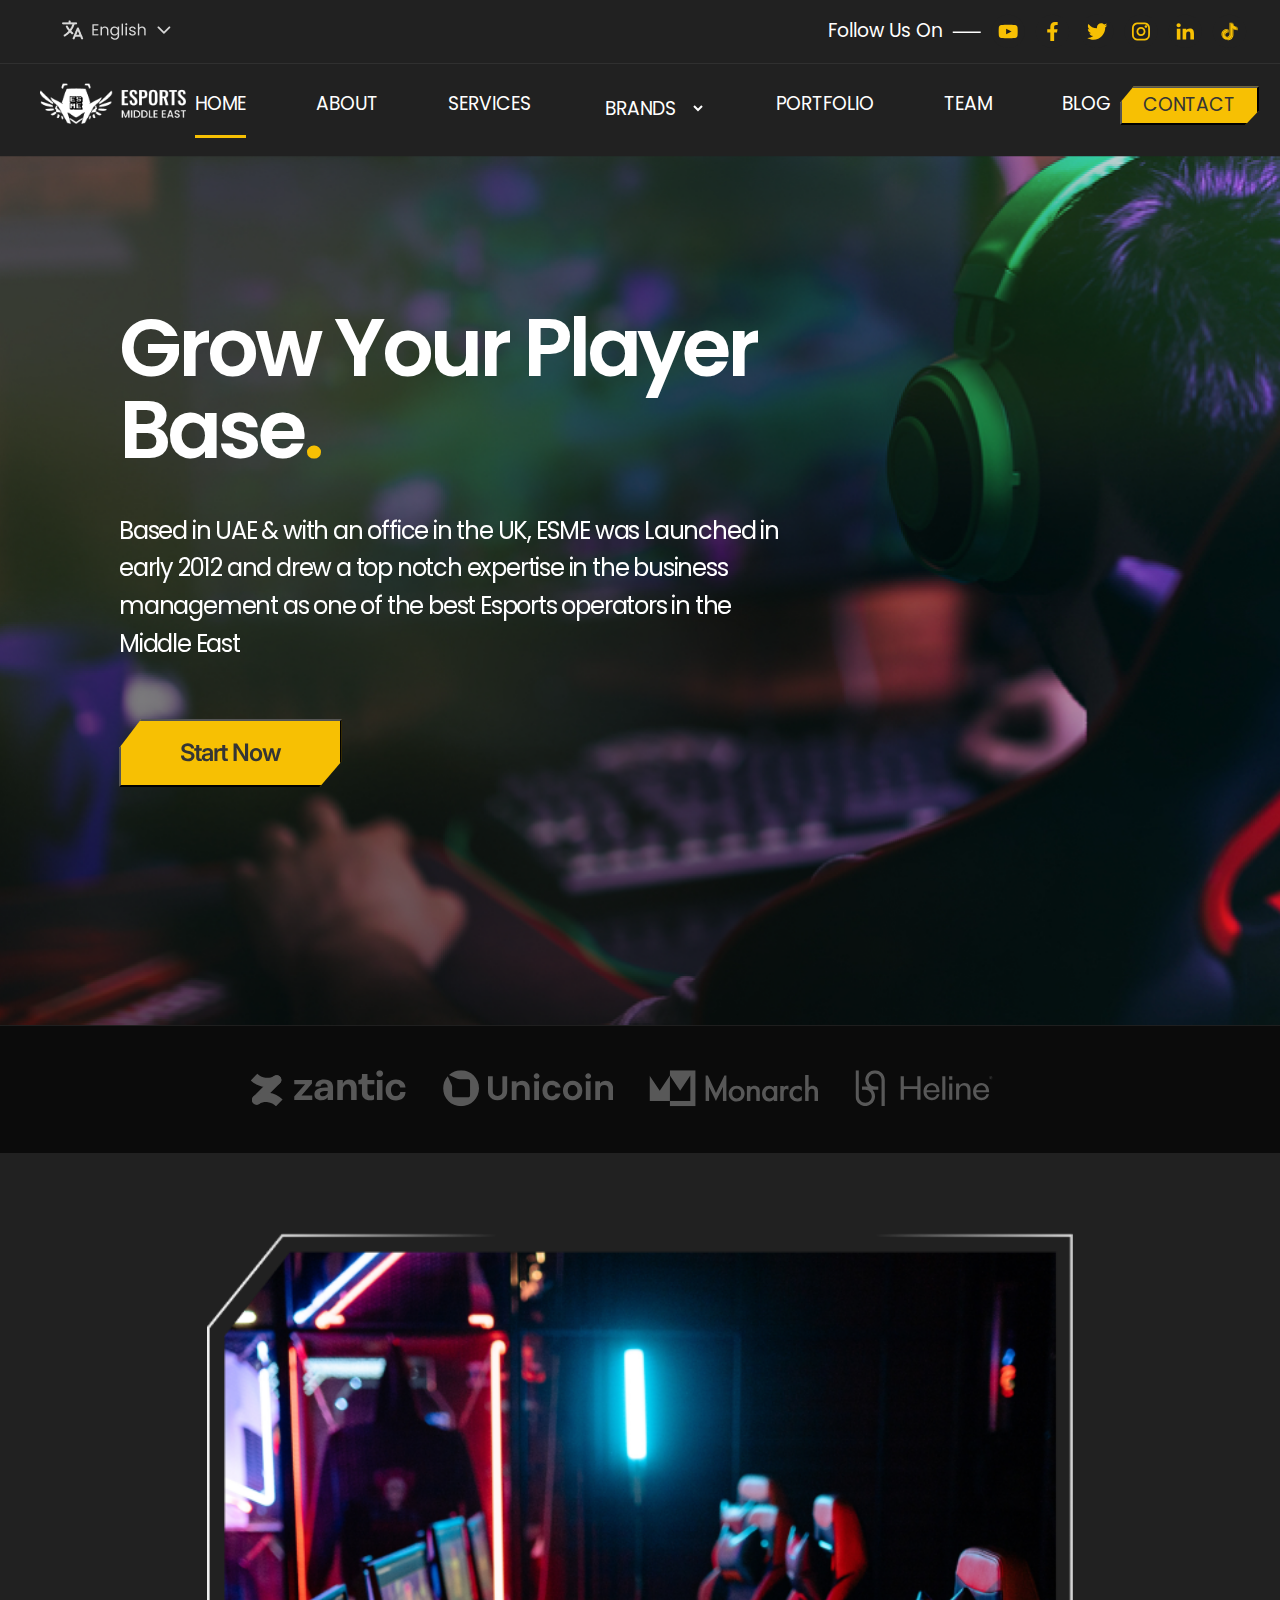
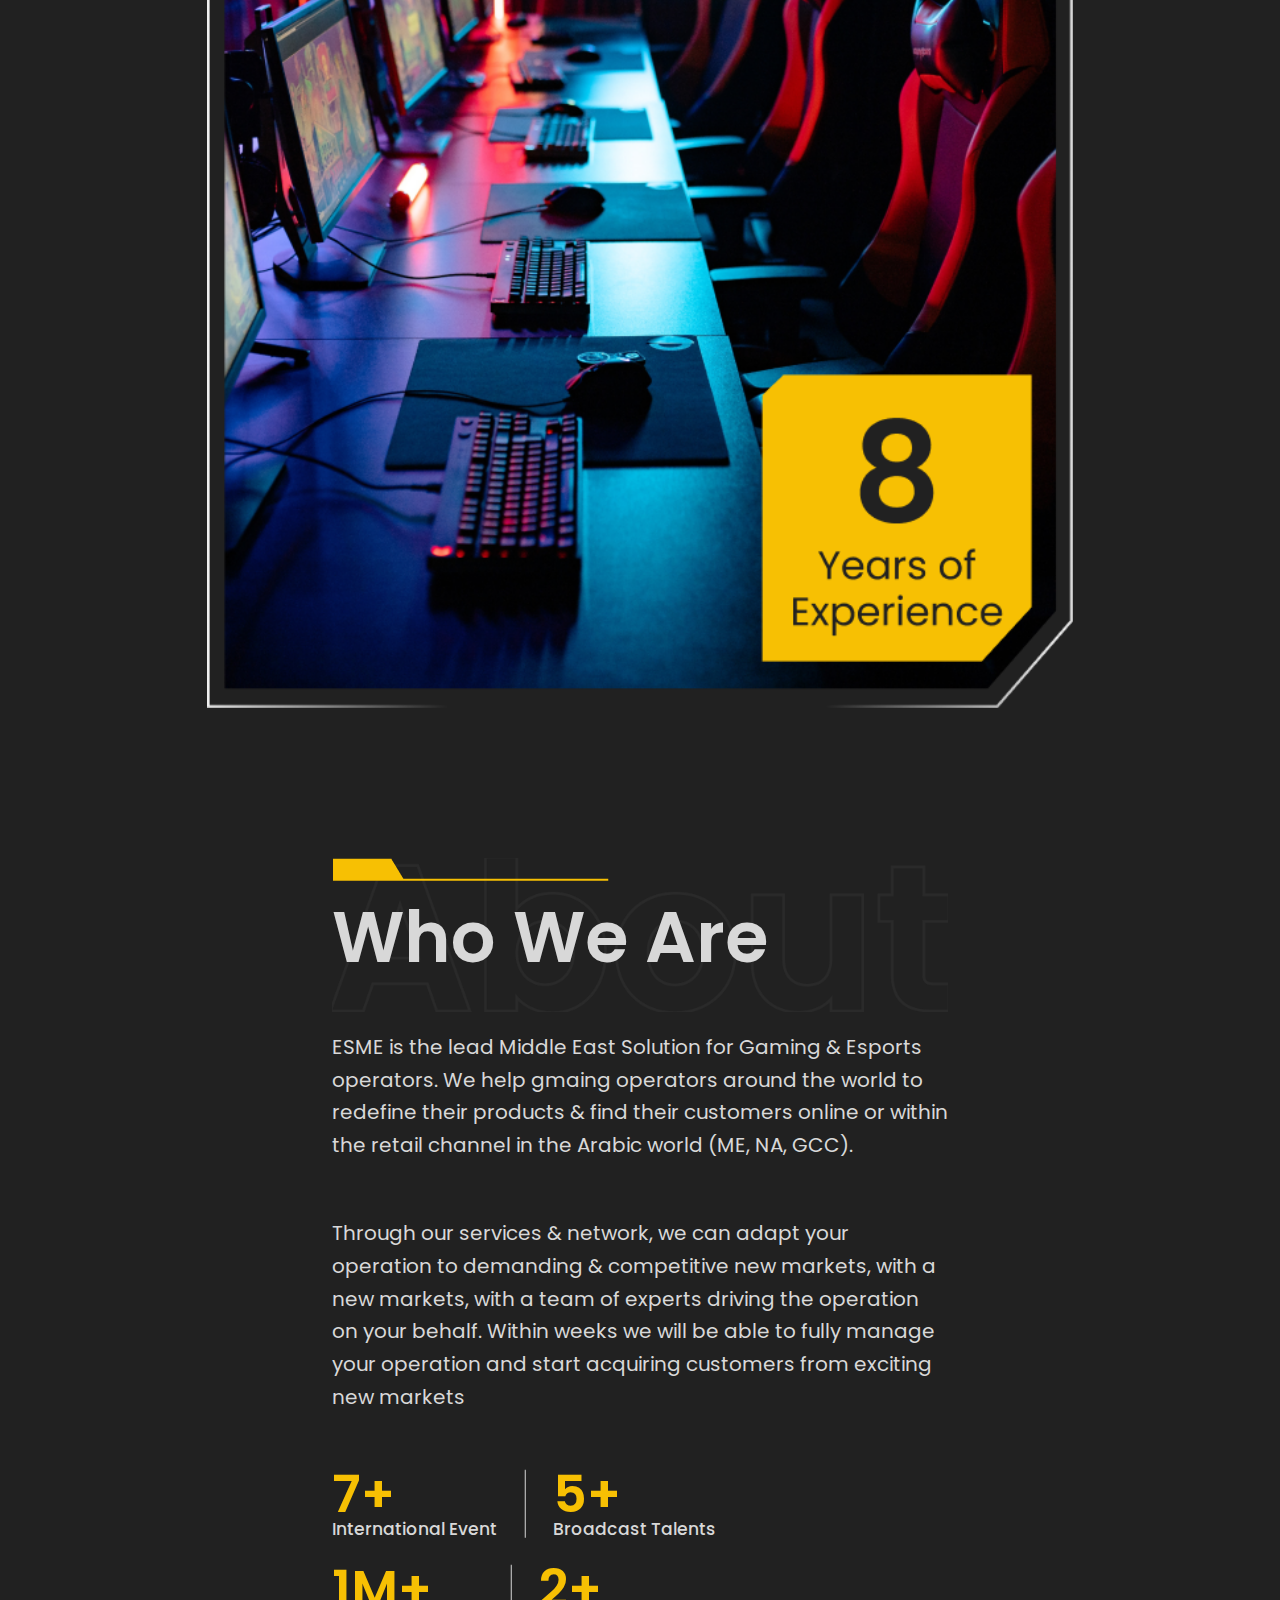
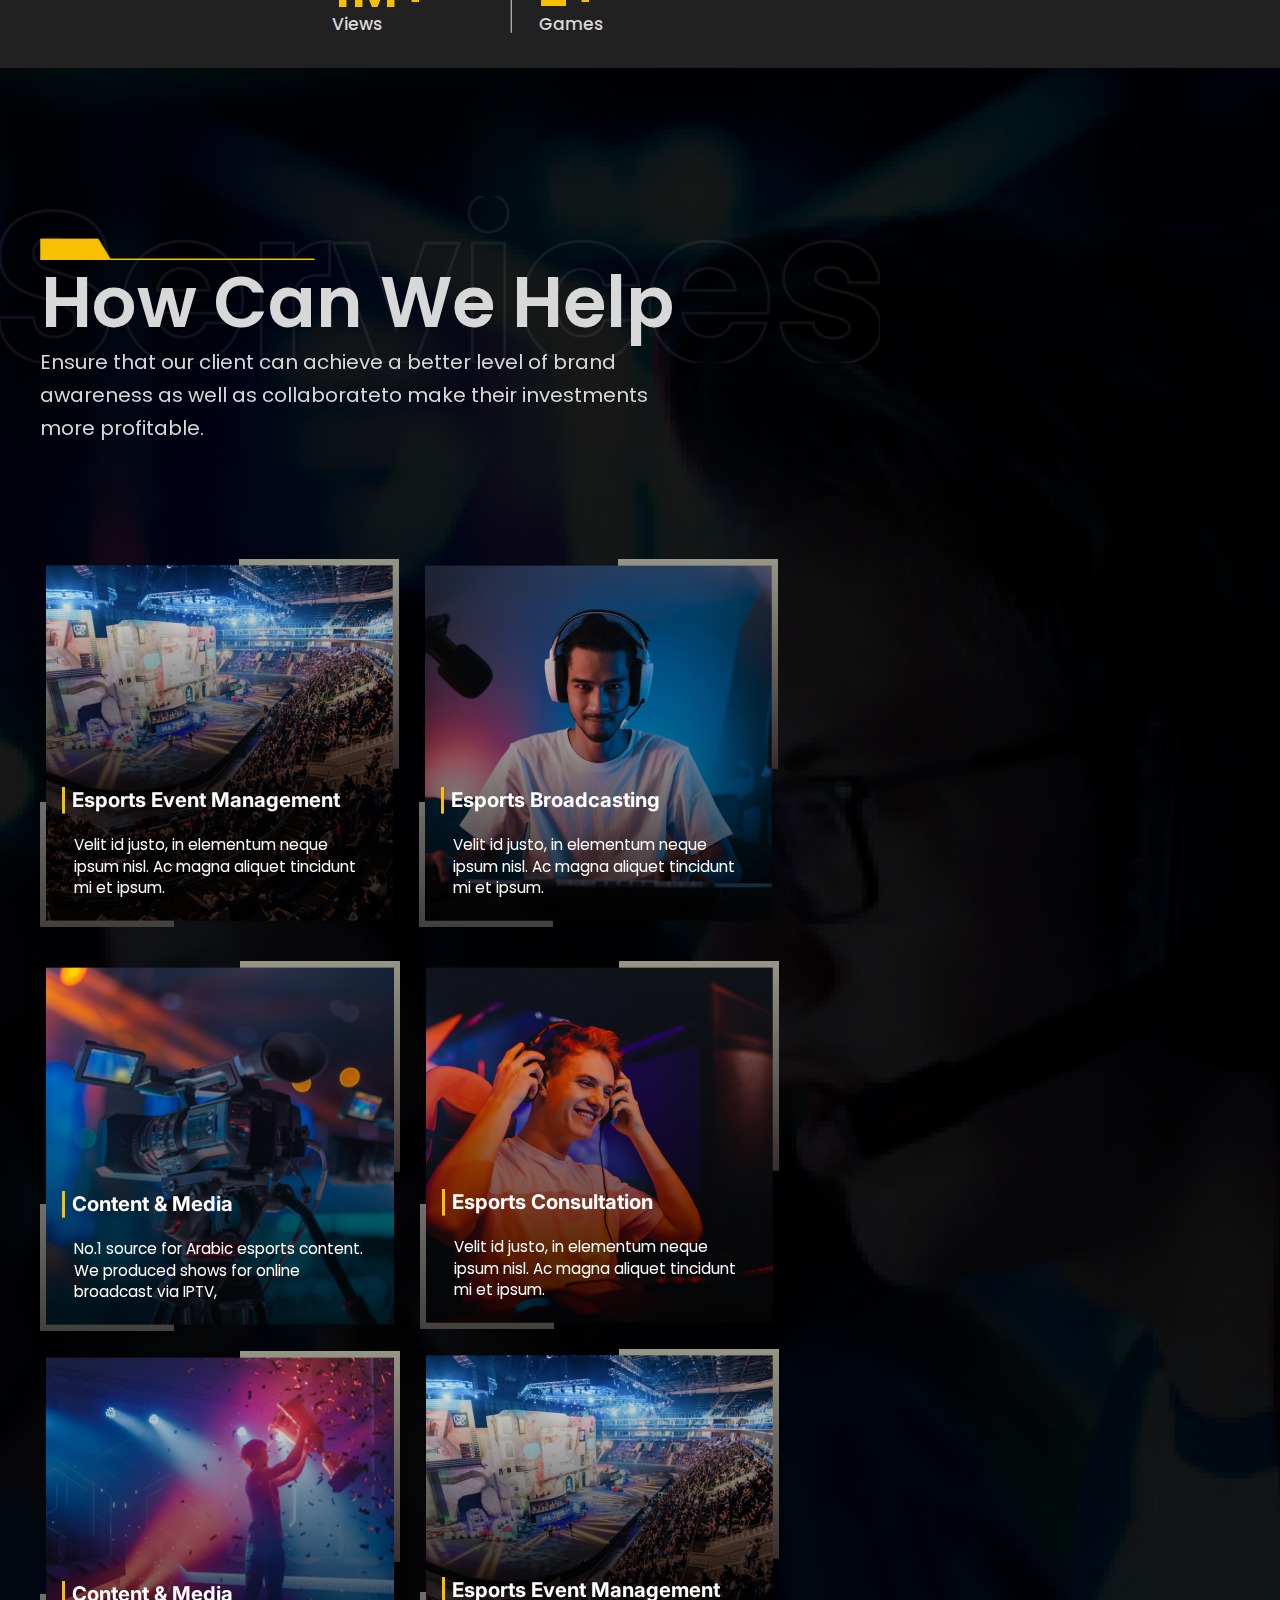
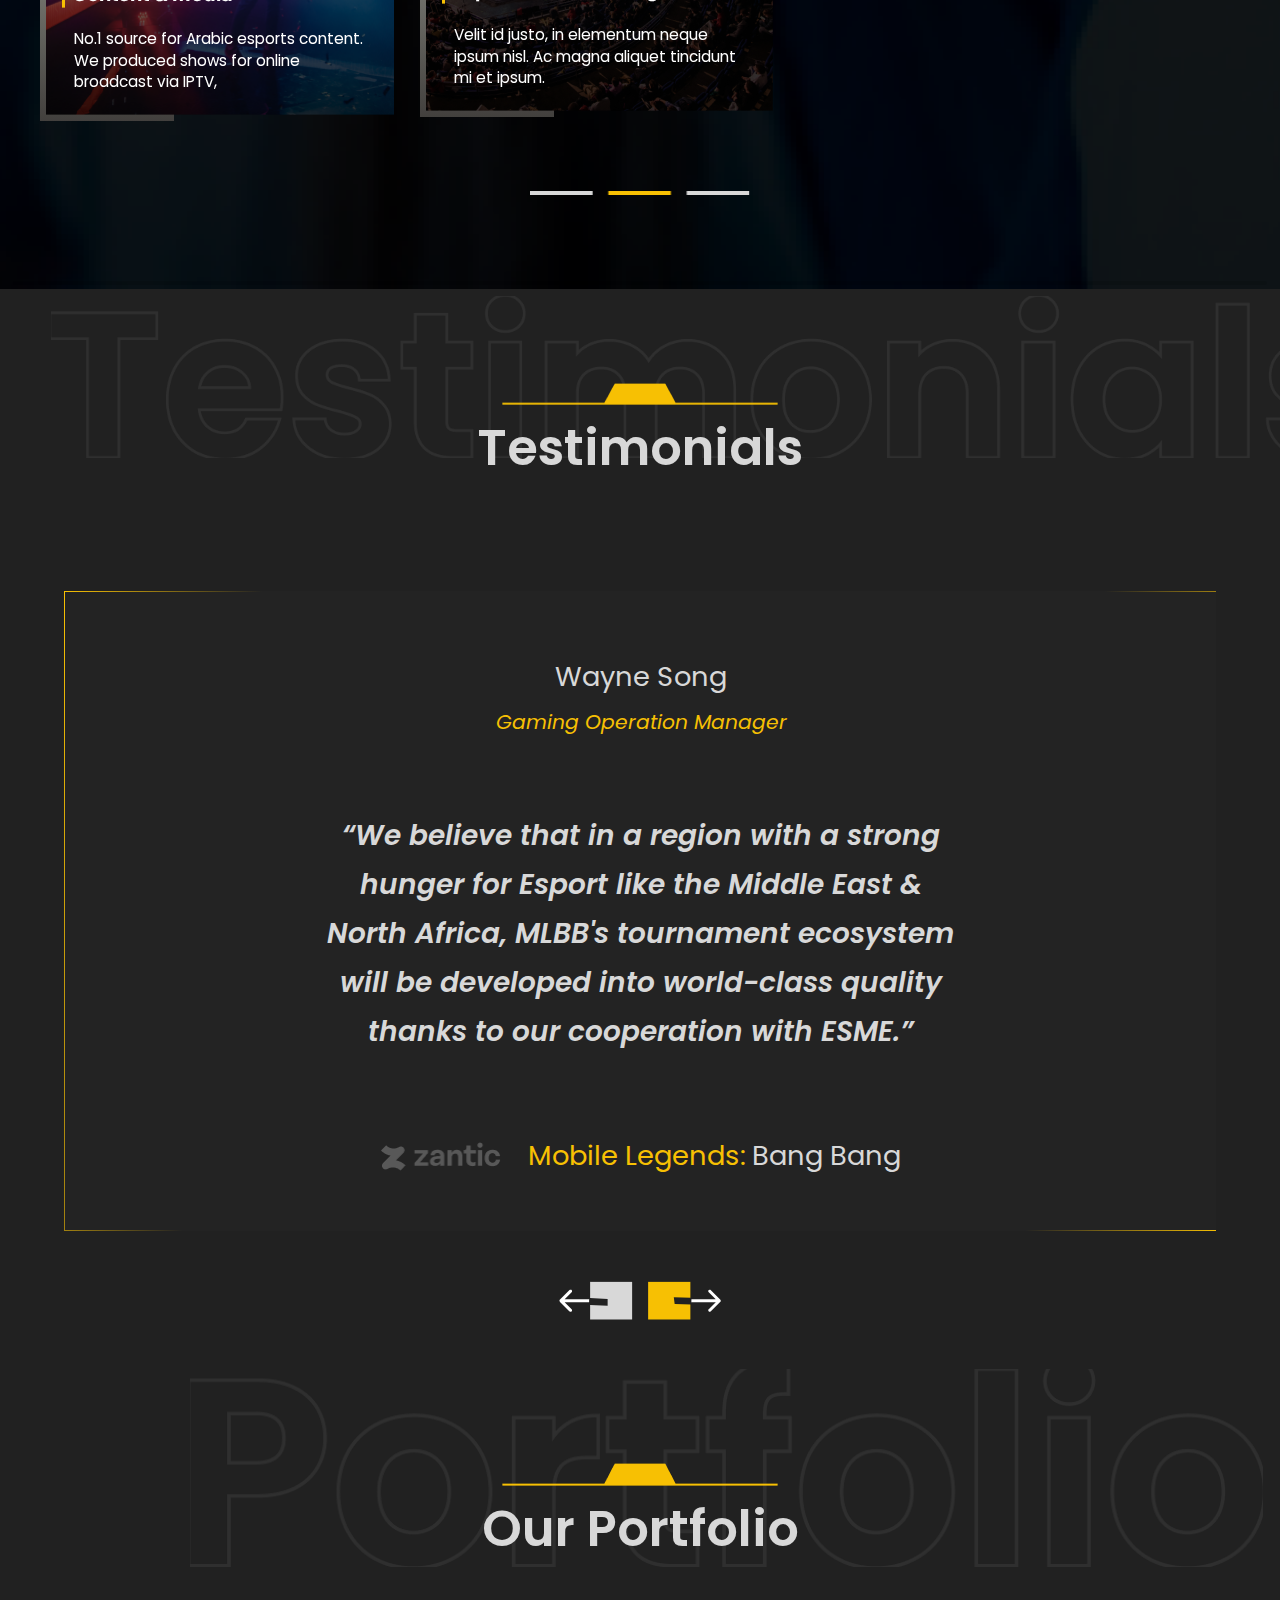
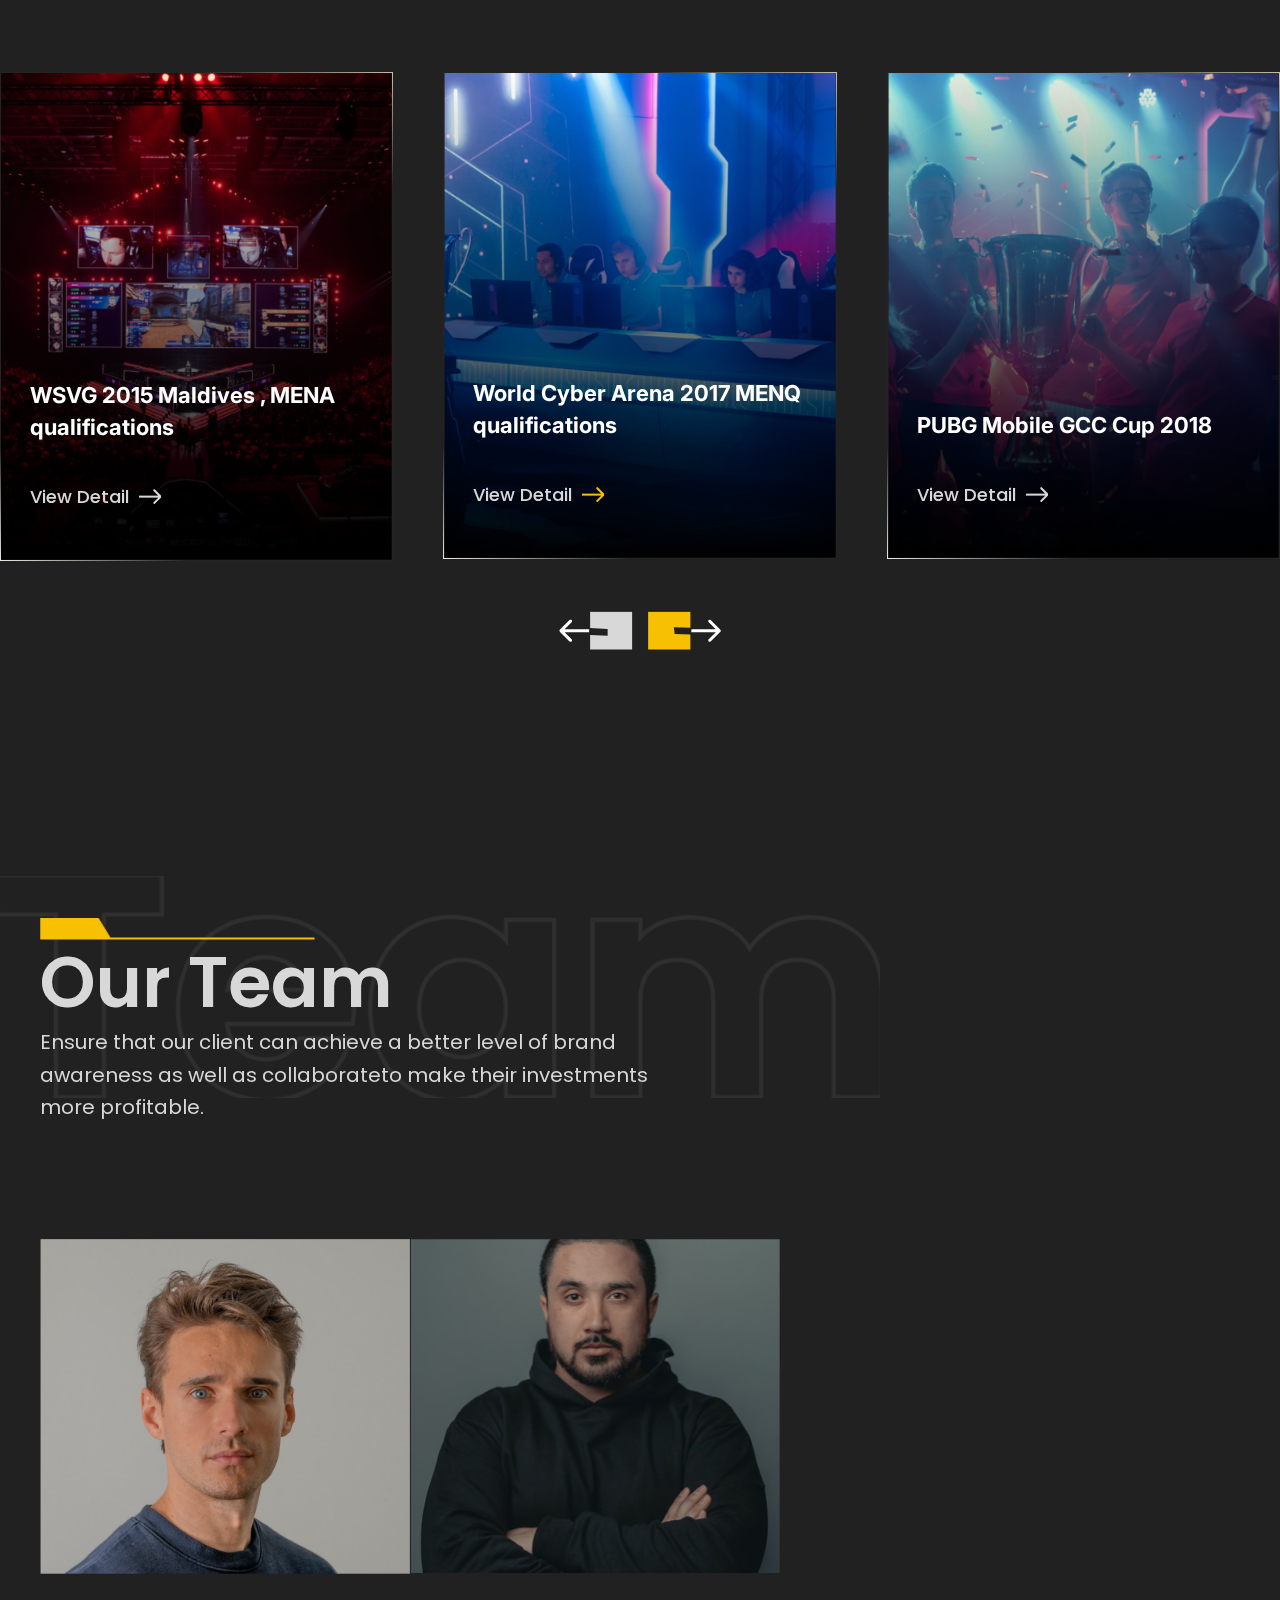
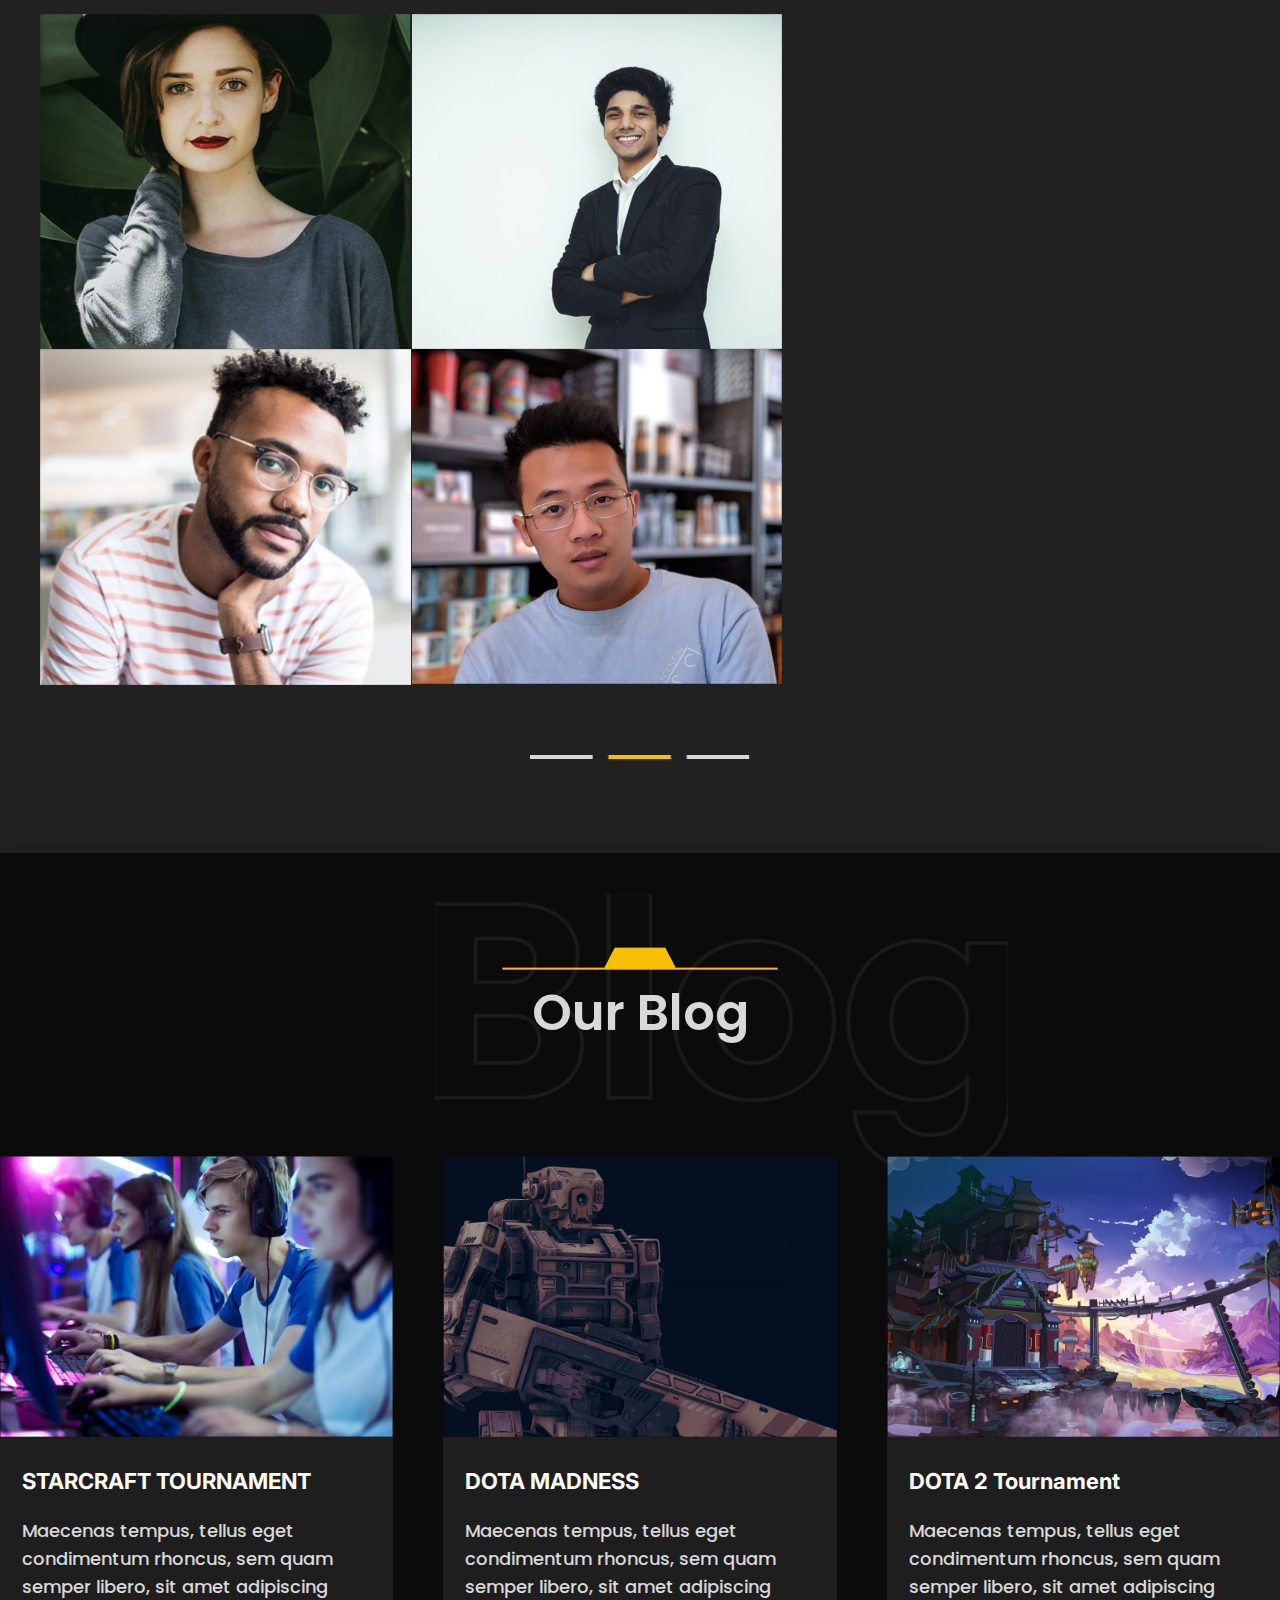
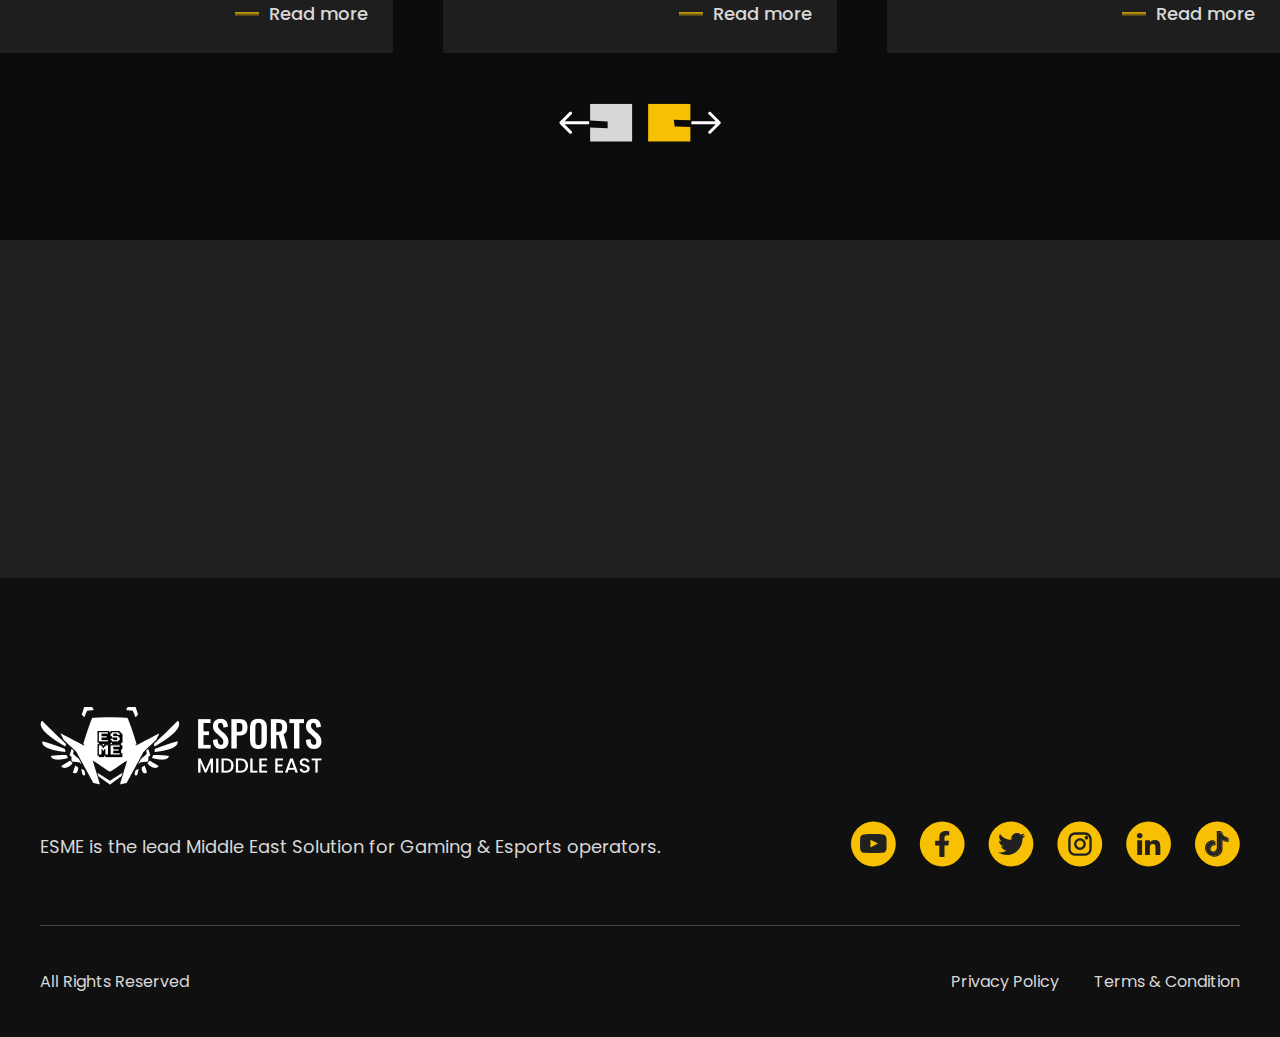
<file: index.html>
<!DOCTYPE html>
<html lang="en">
  <head>
    <meta charset="UTF-8" />
    <meta name="viewport" content="width=device-width, initial-scale=1.0" />
    <title>Document</title>
    <link rel="stylesheet" href="style.css" />
    <style>
      @import url("https://fonts.googleapis.com/css2?family=Poppins:ital,wght@0,100;0,200;0,300;0,400;0,500;0,600;0,700;0,800;0,900;1,100;1,200;1,300;1,400;1,500;1,600;1,700;1,800;1,900&display=swap");
    </style>
    <link
      rel="stylesheet"
      href="https://cdnjs.cloudflare.com/ajax/libs/font-awesome/6.5.2/css/all.min.css"
      integrity="sha512-SnH5WK+bZxgPHs44uWIX+LLJAJ9/2PkPKZ5QiAj6Ta86w+fsb2TkcmfRyVX3pBnMFcV7oQPJkl9QevSCWr3W6A=="
      crossorigin="anonymous"
      referrerpolicy="no-referrer"
    />
    <style>
      @import url("https://fonts.googleapis.com/css2?family=Inter:wght@100..900&display=swap");
    </style>
    <link
      rel="stylesheet"
      href="https://cdn.jsdelivr.net/npm/swiper@11/swiper-bundle.min.css"
    />
    <script src="https://cdn.jsdelivr.net/npm/swiper@11/swiper-bundle.min.js"></script>
  </head>

  <body>
    <header>
      <div class="social-media-container">
        <div class="langages-logo">
          <img class="images-heading" src="Group 1000003788.png" alt="" />
        </div>
        <div class="social-media-icons">
          <h1 class="social-media-icons-heading">Follow Us On</h1>
          <img src="Line 22.png" alt="" />
          <svg
            width="34"
            height="35"
            viewBox="0 0 34 35"
            fill="none"
            xmlns="http://www.w3.org/2000/svg"
          >
            <circle cx="17.1802" cy="17.4791" r="16.6334" fill="#212121" />
            <path
              d="M7.83027 13.3616C7.91764 12.0165 8.99908 10.9624 10.3454 10.8957C12.2949 10.7991 15.0813 10.6826 17.1807 10.6826C19.2802 10.6826 22.0666 10.7991 24.0161 10.8957C25.3624 10.9624 26.4439 12.0165 26.5312 13.3616C26.6149 14.6503 26.6974 16.2361 26.6974 17.4803C26.6974 18.7244 26.6149 20.3102 26.5312 21.5989C26.4439 22.944 25.3624 23.9981 24.0161 24.0648C22.0666 24.1614 19.2802 24.2779 17.1807 24.2779C15.0813 24.2779 12.2949 24.1614 10.3454 24.0648C8.99908 23.9981 7.91764 22.944 7.83027 21.5989C7.74656 20.3102 7.66406 18.7244 7.66406 17.4803C7.66406 16.2361 7.74656 14.6503 7.83027 13.3616Z"
              fill="#F7C003"
            />
            <path
              d="M15.1406 14.7607V20.1988L20.5787 17.4798L15.1406 14.7607Z"
              fill="#212121"
            />
          </svg>
          <svg
            width="35"
            height="35"
            viewBox="0 0 35 35"
            fill="none"
            xmlns="http://www.w3.org/2000/svg"
          >
            <circle cx="17.4468" cy="17.4791" r="16.6334" fill="#212121" />
            <path
              d="M21.9935 18.5972L22.5356 15.1525H19.1441V12.9181C19.1441 11.9755 19.617 11.0561 21.1361 11.0561H22.6789V8.12338C22.6789 8.12338 21.2793 7.89062 19.9418 7.89062C17.1475 7.89062 15.3227 9.54082 15.3227 12.5271V15.1525H12.2178V18.5972H15.3227V26.9251C15.9461 27.0206 16.5838 27.0694 17.2334 27.0694C17.8831 27.0694 18.5208 27.0206 19.1441 26.9251V18.5972H21.9935Z"
              fill="#F7C003"
            />
          </svg>
          <svg
            width="34"
            height="35"
            viewBox="0 0 34 35"
            fill="none"
            xmlns="http://www.w3.org/2000/svg"
          >
            <circle cx="16.7134" cy="17.4791" r="16.6334" fill="#212121" />
            <path
              d="M13.5514 25.7122C11.2355 25.7122 9.07678 25.0386 7.25977 23.8764C8.80247 23.9762 11.525 23.7371 13.2184 22.1219C10.671 22.005 9.52211 20.0512 9.37226 19.2163C9.58871 19.2998 10.621 19.4 11.2038 19.1662C8.27337 18.4315 7.82382 15.8598 7.92372 15.075C8.47317 15.4591 9.40556 15.5926 9.77186 15.5592C7.04128 13.6055 8.02362 10.6665 8.50647 10.0319C10.466 12.7467 13.4028 14.2715 17.036 14.3563C16.9675 14.0558 16.9313 13.7431 16.9313 13.4218C16.9313 11.1162 18.7949 9.24707 21.0938 9.24707C22.2949 9.24707 23.3772 9.75731 24.137 10.5735C24.9396 10.3854 26.1476 9.9451 26.7381 9.56435C26.4405 10.6331 25.5138 11.5246 24.9532 11.8551C24.9487 11.8438 24.9579 11.8663 24.9532 11.8551C25.4456 11.7806 26.7779 11.5245 27.3042 11.1674C27.0439 11.7678 26.0615 12.7661 25.2552 13.325C25.4052 19.9408 20.3434 25.7122 13.5514 25.7122Z"
              fill="#F7C003"
            />
          </svg>
          <svg
            width="34"
            height="35"
            viewBox="0 0 34 35"
            fill="none"
            xmlns="http://www.w3.org/2000/svg"
          >
            <circle cx="16.98" cy="17.4791" r="16.6334" fill="#212121" />
            <path
              d="M23.2936 12.5163C23.2936 13.2637 22.6877 13.8697 21.9402 13.8697C21.1928 13.8697 20.5868 13.2637 20.5868 12.5163C20.5868 11.7688 21.1928 11.1629 21.9402 11.1629C22.6877 11.1629 23.2936 11.7688 23.2936 12.5163Z"
              fill="#F7C003"
            />
            <path
              fill-rule="evenodd"
              clip-rule="evenodd"
              d="M16.9778 21.9901C19.4693 21.9901 21.4891 19.9703 21.4891 17.4787C21.4891 14.9872 19.4693 12.9674 16.9778 12.9674C14.4862 12.9674 12.4664 14.9872 12.4664 17.4787C12.4664 19.9703 14.4862 21.9901 16.9778 21.9901ZM16.9778 20.1855C18.4727 20.1855 19.6846 18.9737 19.6846 17.4787C19.6846 15.9838 18.4727 14.7719 16.9778 14.7719C15.4828 14.7719 14.2709 15.9838 14.2709 17.4787C14.2709 18.9737 15.4828 20.1855 16.9778 20.1855Z"
              fill="#F7C003"
            />
            <path
              fill-rule="evenodd"
              clip-rule="evenodd"
              d="M7.95508 17.1178C7.95508 14.0859 7.95508 12.57 8.54513 11.4119C9.06415 10.3933 9.89232 9.56512 10.911 9.0461C12.069 8.45605 13.5849 8.45605 16.6168 8.45605H17.3387C20.3706 8.45605 21.8865 8.45605 23.0445 9.0461C24.0632 9.56512 24.8914 10.3933 25.4104 11.4119C26.0004 12.57 26.0004 14.0859 26.0004 17.1178V17.8396C26.0004 20.8715 26.0004 22.3875 25.4104 23.5455C24.8914 24.5642 24.0632 25.3923 23.0445 25.9114C21.8865 26.5014 20.3706 26.5014 17.3387 26.5014H16.6168C13.5849 26.5014 12.069 26.5014 10.911 25.9114C9.89232 25.3923 9.06415 24.5642 8.54513 23.5455C7.95508 22.3875 7.95508 20.8715 7.95508 17.8396V17.1178ZM16.6168 10.2606H17.3387C18.8844 10.2606 19.9352 10.262 20.7474 10.3284C21.5385 10.393 21.9431 10.5102 22.2253 10.654C22.9044 11 23.4565 11.5521 23.8025 12.2312C23.9463 12.5134 24.0635 12.918 24.1281 13.7091C24.1945 14.5213 24.1959 15.5721 24.1959 17.1178V17.8396C24.1959 19.3854 24.1945 20.4361 24.1281 21.2483C24.0635 22.0395 23.9463 22.4441 23.8025 22.7263C23.4565 23.4054 22.9044 23.9575 22.2253 24.3035C21.9431 24.4473 21.5385 24.5645 20.7474 24.6291C19.9352 24.6955 18.8844 24.6969 17.3387 24.6969H16.6168C15.0711 24.6969 14.0203 24.6955 13.2081 24.6291C12.417 24.5645 12.0124 24.4473 11.7302 24.3035C11.0511 23.9575 10.499 23.4054 10.153 22.7263C10.0092 22.4441 9.89201 22.0395 9.82738 21.2483C9.76102 20.4361 9.75961 19.3854 9.75961 17.8396V17.1178C9.75961 15.5721 9.76102 14.5213 9.82738 13.7091C9.89201 12.918 10.0092 12.5134 10.153 12.2312C10.499 11.5521 11.0511 11 11.7302 10.654C12.0124 10.5102 12.417 10.393 13.2081 10.3284C14.0203 10.262 15.0711 10.2606 16.6168 10.2606Z"
              fill="#F7C003"
            />
          </svg>
          <svg
            width="34"
            height="35"
            viewBox="0 0 34 35"
            fill="none"
            xmlns="http://www.w3.org/2000/svg"
          >
            <circle cx="17.2466" cy="17.4791" r="16.6334" fill="#212121" />
            <path
              d="M12.7331 11.3075C12.7331 12.3942 11.7912 13.2752 10.6292 13.2752C9.46732 13.2752 8.52539 12.3942 8.52539 11.3075C8.52539 10.2208 9.46732 9.33984 10.6292 9.33984C11.7912 9.33984 12.7331 10.2208 12.7331 11.3075Z"
              fill="#F7C003"
            />
            <path
              d="M8.8131 14.7215H12.4094V25.6193H8.8131V14.7215Z"
              fill="#F7C003"
            />
            <path
              d="M18.1995 14.7215H14.6032V25.6193H18.1995C18.1995 25.6193 18.1995 22.1885 18.1995 20.0434C18.1995 18.7559 18.6392 17.4627 20.3933 17.4627C22.3757 17.4627 22.3638 19.1477 22.3545 20.453C22.3424 22.1592 22.3713 23.9005 22.3713 25.6193H25.9676V19.8677C25.9372 16.1951 24.9802 14.5028 21.8318 14.5028C19.9622 14.5028 18.8032 15.3517 18.1995 16.1196V14.7215Z"
              fill="#F7C003"
            />
          </svg>
          <svg
            width="35"
            height="35"
            viewBox="0 0 35 35"
            fill="none"
            xmlns="http://www.w3.org/2000/svg"
          >
            <circle cx="17.5132" cy="17.4791" r="16.6334" fill="#212121" />
            <path
              d="M12.4258 20.0356C12.5311 19.1638 12.8886 18.6757 13.5624 18.1753C14.5266 17.4976 15.7309 17.8809 15.7309 17.8809V15.6067C16.0237 15.5993 16.3166 15.6166 16.6061 15.6586V18.5853C16.6061 18.5853 15.4022 18.2019 14.4381 18.88C13.7646 19.38 13.4063 19.8685 13.3014 20.7403C13.2981 21.2137 13.3869 21.8326 13.7961 22.3676C13.6949 22.3158 13.5918 22.2567 13.4868 22.1903C12.5855 21.5852 12.4214 20.6772 12.4258 20.0356ZM21.5788 11.4018C20.9156 10.675 20.6648 9.94124 20.5741 9.42578H21.4084C21.4084 9.42578 21.2421 10.7773 22.4545 12.1065L22.4713 12.1243C22.1445 11.9188 21.8449 11.6762 21.5788 11.4018ZM25.598 13.4622V16.33C25.598 16.33 24.5333 16.2883 23.7454 16.0879C22.6453 15.8075 21.9382 15.3776 21.9382 15.3776C21.9382 15.3776 21.4498 15.071 21.4103 15.0496V20.9716C21.4103 21.3013 21.32 22.1248 21.0447 22.8116C20.6853 23.7101 20.1306 24.2998 20.0286 24.4204C20.0286 24.4204 19.3541 25.2176 18.164 25.7544C17.0913 26.2387 16.1495 26.2264 15.868 26.2387C15.868 26.2387 14.2399 26.3032 12.7749 25.3511C12.4581 25.1412 12.1624 24.9036 11.8916 24.6411L11.8989 24.6464C13.3643 25.5985 14.992 25.534 14.992 25.534C15.2739 25.5217 16.2157 25.534 17.288 25.0497C18.477 24.5129 19.1526 23.7157 19.1526 23.7157C19.2535 23.5951 19.8107 23.0054 20.1687 22.1066C20.4432 21.4201 20.5343 20.5963 20.5343 20.2666V14.3453C20.5738 14.367 21.0618 14.6736 21.0618 14.6736C21.0618 14.6736 21.7693 15.1039 22.8694 15.3839C23.6577 15.5843 24.722 15.626 24.722 15.626V13.3788C25.0861 13.4605 25.3965 13.4825 25.598 13.4622Z"
              fill="#F7C003"
            />
            <path
              d="M24.7238 13.3788V15.6253C24.7238 15.6253 23.6595 15.5836 22.8713 15.3832C21.7711 15.1028 21.0637 14.6729 21.0637 14.6729C21.0637 14.6729 20.5756 14.3663 20.5361 14.3446V20.2673C20.5361 20.597 20.4458 21.4208 20.1705 22.1073C19.8111 23.0061 19.2565 23.5958 19.1545 23.7164C19.1545 23.7164 18.4795 24.5136 17.2898 25.0504C16.2175 25.5347 15.2757 25.5224 14.9938 25.5347C14.9938 25.5347 13.3661 25.5992 11.9007 24.6471L11.8934 24.6418C11.7387 24.492 11.5931 24.3339 11.4573 24.1681C10.9896 23.598 10.703 22.9238 10.631 22.7314C10.6309 22.7306 10.6309 22.7297 10.631 22.7289C10.5151 22.3946 10.2716 21.5918 10.3049 20.8143C10.3637 19.4424 10.8463 18.6003 10.9739 18.3894C11.3119 17.8141 11.7514 17.2994 12.2729 16.8682C12.7332 16.4961 13.2548 16.2001 13.8165 15.9922C14.4238 15.7481 15.074 15.6173 15.7323 15.6067V17.8809C15.7323 17.8809 14.528 17.499 13.5643 18.1753C12.8904 18.6757 12.5329 19.1638 12.4276 20.0356C12.4232 20.6772 12.5874 21.5852 13.4879 22.1907C13.5929 22.2573 13.696 22.3164 13.7972 22.368C13.9545 22.5725 14.146 22.7507 14.3639 22.8954C15.2435 23.4522 15.9806 23.4911 16.9231 23.1294C17.5516 22.8877 18.0247 22.3428 18.2441 21.739C18.3819 21.362 18.3801 20.9825 18.3801 20.59V9.42578H20.5738C20.6644 9.94124 20.9152 10.675 21.5785 11.4018C21.8445 11.6762 22.1442 11.9188 22.4709 12.1243C22.5674 12.2242 23.061 12.7179 23.6946 13.021C24.0222 13.1777 24.3676 13.2978 24.7238 13.3788Z"
              fill="#F7C003"
            />
            <path
              d="M13.8151 15.9921C13.2534 16.2 12.7317 16.496 12.2715 16.8681C11.7498 17.3003 11.3104 17.8161 10.9728 18.3924C10.8453 18.6027 10.3626 19.4454 10.3038 20.8173C10.2705 21.5949 10.514 22.3977 10.6299 22.7319C10.6298 22.7328 10.6298 22.7336 10.6299 22.7344C10.703 22.925 10.9886 23.5992 11.4562 24.1711C11.592 24.3369 11.7376 24.4951 11.8924 24.6449C11.3967 24.3163 10.9546 23.919 10.5805 23.4661C10.117 22.9008 9.83105 22.2337 9.75646 22.0367C9.75638 22.0353 9.75638 22.0339 9.75646 22.0325V22.0301C9.6402 21.6961 9.39597 20.893 9.42997 20.1144C9.48884 18.7425 9.97144 17.9004 10.099 17.6895C10.4365 17.1131 10.8759 16.5973 11.3977 16.1652C11.8578 15.793 12.3795 15.4969 12.9413 15.2891C13.2917 15.1498 13.6567 15.047 14.0301 14.9825C14.5927 14.8884 15.1674 14.8802 15.7327 14.9583V15.6066C15.0738 15.6169 14.4229 15.7478 13.8151 15.9921Z"
              fill="#F7C003"
            />
            <path
              d="M20.574 9.42574H18.3803V20.5903C18.3803 20.9828 18.3803 21.3612 18.2443 21.7393C18.0227 22.3427 17.5514 22.8876 16.9233 23.1294C15.9804 23.4924 15.2434 23.4521 14.3641 22.8953C14.1458 22.7513 13.9538 22.5737 13.7959 22.3697C14.545 22.7527 15.2156 22.746 16.0462 22.4265C16.674 22.1847 17.146 21.6398 17.3668 21.036C17.505 20.659 17.5032 20.2795 17.5032 19.8874V8.7207H20.5323C20.5323 8.7207 20.4983 8.99823 20.574 9.42574ZM24.7222 12.7575V13.3788C24.3666 13.2976 24.0218 13.1775 23.6948 13.021C23.0612 12.7179 22.5676 12.2241 22.4711 12.1243C22.5831 12.1948 22.6993 12.2589 22.8192 12.3163C23.5895 12.6849 24.3481 12.795 24.7222 12.7575Z"
              fill="#F7C003"
            />
          </svg>
        </div>
      </div>
      <div class="navigation-container">
        <input type="checkbox" id="check" />
        <label for="check" class="chackbtn">
          <i class="fa-solid fa-bars" id="chack"></i>
          <i class="fa-solid fa-xmark" id="unchack"></i>
        </label>
        <div class="navigation-logo">
          <img class="navigation-logo-image" src="Group 324.png" alt="" />
        </div>
        <div class="navigation-links">
          <img class="navigation-logo-side-bar" src="Group 324.png" alt="" />
          <a class="navigation-manu-links active" href="index.html">HOME</a>
          <a class="navigation-manu-links" href="#ABOUT">ABOUT</a>
          <a class="navigation-manu-links" href="#SERVICES">SERVICES</a>
          <a class="navigation-manu-links" href="#brands">
            <select name="" id="navigation-manu-link-brands">
              <option class="navigation-manu-link-brand" value="">
                BRANDS
              </option>
              <option class="navigation-manu-link-brand" value="">EsportsME</option>
              <option class="navigation-manu-link-brand" value="">ArabEsports</option>
              <option class="navigation-manu-link-brand" value="">ArabiaTalents</option>
            </select>
          </a>
          <a class="navigation-manu-links" href="profile.html">PORTFOLIO</a>
          <a class="navigation-manu-links" href="#TEAM">TEAM</a>
          <a class="navigation-manu-links" href="blog.html">BLOG</a>
        </div>
        <div class="navigation-button">
          <button id="contact-us-button" class="contact-us-button">
            CONTACT
          </button>
        </div>
      </div>
    </header>
    <div class="form-contact-us-container">
      <div class="form-container">
        <div class="content-us-form">
          <img class="close" src="Group 1000003665.png" alt="" />
          <img class="bottom-line" src="Line 10.png" alt="" />
          <!-- <hr> -->
          <div class="content-us-form-headings">
            <img src="Group 238.png" alt="" />
            <h1 class="content-us-form-heading">Contact Us</h1>
          </div>
          <form action="">
            <div class="input-form">
              <div class="input-box">
                <span class="Full-name">Full Name*</span>
                <label for="Enter full name">
                  <input
                    class="input-boxes"
                    type="text"
                    placeholder="Enter full name"
                  />
                </label>
              </div>
              <div class="input-box">
                <span class="Full-name">Email*</span>
                <label for="Enter full name">
                  <input
                    class="input-boxes"
                    type="text"
                    placeholder="Enter email here"
                  />
                </label>
              </div>
            </div>
            <div class="input-form">
              <div class="input-box">
                <span class="Full-name">Whatsapp (optional)</span>
                <label for="Enter full name">
                  <input
                    class="input-boxes"
                    type="text"
                    placeholder="whatsapp"
                  />
                </label>
              </div>
              <div class="input-box">
                <span class="Full-name">WeChat (optional)</span>
                <label for="Enter full name">
                  <input class="input-boxes" type="text" placeholder="Wechat" />
                </label>
              </div>
            </div>
            <div class="input-form-subject">
              <div class="input-box">
                <span class="Full-name">Subject</span>
                <label for="Enter full name">
                  <input
                    class="input-boxes"
                    type="text"
                    placeholder="Subject"
                  />
                </label>
              </div>
            </div>
            <div class="input-form-subject">
              <div class="input-box">
                <span class="Full-name">Subject</span>
                <label for="Enter full name">
                  <textarea
                    class="input-boxes"
                    type="text"
                    placeholder="Subject"
                    rows="3"
                  ></textarea>
                </label>
              </div>
            </div>
            <div class="navigation-button">
              <button class="contact-us-button submit-button">Submit</button>
            </div>
          </form>
        </div>
      </div>
    </div>

    <main>
      <div class="home-section">
        <div class="home-section-slider-container">
          <!-- Swiper -->
          <div class="swiper mySwiper">
            <div class="swiper-wrapper">
              <div class="swiper-slide">
                <div class="Slider-image">
                  <div class="container">
                    <div class="home-section-headings">
                      <h1 class="home-section-heading">
                        Grow Your Player Base<span>.</span>
                      </h1>
                      <p class="home-section-paraagraph">
                        Based in UAE & with an office in the UK, ESME was
                        Launched in early 2012 and drew a top notch expertise in
                        the business management as one of the best Esports
                        operators in the Middle East
                      </p>
                      <div class="navigation-button home-section-button">
                        <button class="contact-us-button home-section-buttons">
                          Start Now
                        </button>
                      </div>
                    </div>
                  </div>
                </div>
              </div>
              <div class="swiper-slide">
                <div class="Slider-image Slider-image-2">
                  <div class="container">
                    <div class="home-section-headings">
                      <h1 class="home-section-heading">
                        Grow Your Player Base<span>.</span>
                      </h1>
                      <p class="home-section-paraagraph">
                        Based in UAE & with an office in the UK, ESME was
                        Launched in early 2012 and drew a top notch expertise in
                        the business management as one of the best Esports
                        operators in the Middle East
                      </p>
                      <div class="navigation-button home-section-button">
                        <button class="contact-us-button home-section-buttons">
                          Start Now
                        </button>
                      </div>
                    </div>
                  </div>
                </div>
              </div>
              <!-- <div class="swiper-slide">Slide 3</div>
                            <div class="swiper-slide">Slide 4</div>
                            <div class="swiper-slide">Slide 5</div>
                            <div class="swiper-slide">Slide 6</div>
                            <div class="swiper-slide">Slide 7</div>
                            <div class="swiper-slide">Slide 8</div>
                            <div class="swiper-slide">Slide 9</div> -->
            </div>
            <!-- <div class="swiper-button-next"></div>
                        <div class="swiper-button-prev"></div>
                        <div class="swiper-pagination"></div> -->
          </div>
        </div>
        <div class="product-logos">
          <div class="svg-container">
            <svg
              class="logo1"
              width="187"
              height="44"
              viewBox="0 0 187 44"
              fill="none"
              xmlns="http://www.w3.org/2000/svg"
            >
              <g clip-path="url(#clip0_308_240)">
                <path
                  d="M73.7108 31.1336V36.3428H52.0244V32.2308L65.0905 17.5052H52.0244V12.2979H73.3313V16.6069L60.7496 31.1336H73.7108Z"
                  fill="#585858"
                />
                <path
                  d="M98.7012 20.8203V36.3501H92.2676V33.0352H92.1266C91.3206 34.3131 88.955 36.5869 84.2671 36.5869C79.5792 36.5869 76.3154 33.9353 76.3154 29.6733C76.3154 25.0335 79.8178 21.4836 89.9001 21.4836H92.2676V20.7733C92.2676 18.1687 90.6591 16.607 88.055 16.607C85.4978 16.607 83.9364 17.9789 83.7466 20.0629H77.4034C77.4973 14.6658 81.8527 11.6816 88.055 11.6816C94.9187 11.6816 98.7012 15.0472 98.7012 20.8203ZM92.2676 27.2585V25.5541H89.9489C84.5038 25.5541 82.9424 27.2115 82.9424 29.1997C82.9424 30.953 84.3629 32.0375 86.593 32.0375C89.7592 32.0375 92.2676 29.9101 92.2676 27.2585Z"
                  fill="#585858"
                />
                <path
                  d="M127.11 21.578V36.3506H120.434V23.0005C120.434 19.6386 118.777 17.5546 116.174 17.5546C112.813 17.5546 110.492 19.8754 110.492 24.1356V36.3524H103.818V12.2984H110.492V16.7485C112.009 13.2925 114.754 11.6875 118.209 11.6875C123.938 11.6821 127.11 15.7073 127.11 21.578Z"
                  fill="#585858"
                />
                <path
                  d="M140.129 17.5058V27.4017C140.129 29.8635 141.596 31.1974 144.011 31.1974C145.004 31.1974 146.235 31.0546 147.939 30.1545V35.7884C146.423 36.5946 144.531 36.8313 142.968 36.8313C137.241 36.8313 133.453 33.4694 133.453 28.3561V17.5112H129.145V12.2984H129.24C132.132 12.2984 133.453 11.1145 133.453 8.32195V5.10645H140.129V12.3038H148.413V17.5058H140.129Z"
                  fill="#585858"
                />
                <path
                  d="M154.724 0.677734H154.941C155.986 0.677734 156.988 1.09287 157.727 1.83182C158.465 2.57077 158.88 3.57301 158.88 4.61804C158.88 5.13541 158.779 5.6477 158.58 6.12566C158.382 6.60362 158.092 7.03787 157.726 7.40362C157.361 7.76937 156.926 8.05944 156.448 8.25726C155.97 8.45508 155.458 8.55678 154.941 8.55654H154.724C154.207 8.55678 153.694 8.45508 153.216 8.25726C152.738 8.05944 152.304 7.76937 151.938 7.40362C151.572 7.03787 151.282 6.60362 151.084 6.12566C150.886 5.6477 150.784 5.13541 150.784 4.61804C150.784 3.57301 151.199 2.57077 151.938 1.83182C152.677 1.09287 153.679 0.677734 154.724 0.677734ZM151.494 12.298H158.158V36.3502H151.489L151.494 12.298Z"
                  fill="#585858"
                />
                <path
                  d="M174.401 36.9647C166.733 36.9647 161.951 31.8043 161.951 24.2762C161.951 16.842 166.733 11.6816 174.401 11.6816C180.887 11.6816 185.383 15.4231 186.047 21.442H179.467C178.993 18.6965 177.289 16.898 174.307 16.898C170.566 16.898 168.388 19.8804 168.388 24.2834C168.388 28.6864 170.566 31.6688 174.307 31.6688C177.432 31.6688 179.136 29.7763 179.609 26.7886H186.141C185.627 32.9412 181.124 36.9647 174.401 36.9647Z"
                  fill="#585858"
                />
                <path
                  d="M34.9066 8.33945C35.5097 8.95557 35.9648 9.70088 36.2372 10.5189C36.5097 11.337 36.5925 12.2063 36.4793 13.0611C36.3661 13.9159 36.0599 14.7337 35.5839 15.4527C35.1079 16.1716 34.4746 16.7727 33.7319 17.2106C28.378 20.3588 22.1304 21.6398 15.9697 20.8528C9.80909 20.0657 4.08412 17.255 -0.306641 12.8618L7.61792 4.77148C10.2419 7.39518 13.6592 9.07801 17.3384 9.5582C21.0176 10.0384 24.7522 9.28903 27.9615 7.42667C29.054 6.78284 30.3301 6.52212 31.5875 6.68583C32.8449 6.84954 34.0117 7.42831 34.903 8.33041L34.9066 8.33945Z"
                  fill="#585858"
                />
                <path
                  d="M34.8721 8.30361C33.8101 7.24192 32.3699 6.64551 30.8683 6.64551C29.3667 6.64551 27.9265 7.24192 26.8645 8.30361L2.82874 32.3431C1.76721 33.4053 1.1709 34.8457 1.1709 36.3476C1.1709 37.8494 1.76721 39.2898 2.82874 40.3521C3.35439 40.8782 3.97855 41.2956 4.66555 41.5803C5.35255 41.8651 6.08892 42.0116 6.83258 42.0116C7.57625 42.0116 8.31262 41.8651 8.99962 41.5803C9.68662 41.2956 10.3108 40.8782 10.8364 40.3521L34.8721 16.3126C35.3982 15.7868 35.8155 15.1626 36.1002 14.4755C36.3849 13.7884 36.5315 13.0519 36.5315 12.3081C36.5315 11.5643 36.3849 10.8278 36.1002 10.1407C35.8155 9.4536 35.3982 8.82934 34.8721 8.30361Z"
                  fill="#585858"
                />
                <path
                  d="M2.8003 40.3064C2.1971 39.6906 1.74195 38.9455 1.46932 38.1277C1.1967 37.3098 1.11375 36.4407 1.22677 35.586C1.33979 34.7314 1.64581 33.9137 2.12164 33.1948C2.59747 32.476 3.23064 31.8749 3.97317 31.4371C9.32747 28.2894 15.575 27.0085 21.7357 27.7952C27.8965 28.582 33.6218 31.3919 38.0135 35.7841L30.0854 43.8762C27.4614 41.2525 24.044 39.5697 20.3649 39.0895C16.6857 38.6093 12.951 39.3586 9.74174 41.221C8.64803 41.8631 7.37133 42.1219 6.11395 41.9562C4.85656 41.7906 3.69041 41.2099 2.8003 40.3064Z"
                  fill="#585858"
                />
              </g>
              <defs>
                <clipPath id="clip0_308_240">
                  <rect
                    width="186.447"
                    height="43.1988"
                    fill="white"
                    transform="translate(-0.304688 0.677734)"
                  />
                </clipPath>
              </defs>
            </svg>
          </div>
          <div class="svg-container">
            <svg
              class="logo2"
              width="205"
              height="44"
              viewBox="0 0 205 44"
              fill="none"
              xmlns="http://www.w3.org/2000/svg"
            >
              <g clip-path="url(#clip0_308_236)">
                <path
                  d="M71.3968 25.5252C71.3968 27.4594 70.8925 28.9368 69.8853 29.9582C68.8774 30.9797 67.4478 31.4903 65.5961 31.4903C63.7713 31.4903 62.3548 30.9797 61.3477 29.9582C60.3399 28.9368 59.8362 27.4594 59.8362 25.5252V7.875H54.1172V25.4843C54.1172 27.9089 54.6208 29.9582 55.6287 31.6333C56.6359 33.3083 58.0045 34.5686 59.7341 35.4125C61.4631 36.257 63.3903 36.6793 65.5143 36.6793C67.6652 36.6793 69.6197 36.2573 71.3763 35.4125C73.1329 34.5686 74.5351 33.3083 75.5838 31.6333C76.6319 29.9582 77.1567 27.9089 77.1567 25.4843V7.875H71.3968V25.5252Z"
                  fill="#585858"
                />
                <path
                  d="M95.2117 13.4319C93.7954 13.4319 92.4954 13.7114 91.3106 14.2693C90.1261 14.8278 89.1519 15.5972 88.3897 16.5778V13.7587H82.6709V36.3931H88.3897V23.8911C88.3897 22.0934 88.8456 20.7113 89.7583 19.7443C90.6703 18.7779 91.9161 18.2939 93.4959 18.2939C95.0482 18.2939 96.274 18.7779 97.1726 19.7443C98.0712 20.7115 98.5206 22.0934 98.5206 23.8911V36.3931H104.239V23.1146C104.239 20.0646 103.409 17.6878 101.748 15.9851C100.086 14.2831 97.9077 13.4316 95.2117 13.4316V13.4319Z"
                  fill="#585858"
                />
                <path
                  d="M112.573 4.36133C111.565 4.36133 110.727 4.68186 110.06 5.32164C109.393 5.96184 109.06 6.75865 109.06 7.71161C109.06 8.66458 109.393 9.46202 110.06 10.1018C110.727 10.742 111.565 11.0619 112.573 11.0619C113.581 11.0619 114.417 10.742 115.085 10.1018C115.752 9.46202 116.086 8.66544 116.086 7.71161C116.086 6.75778 115.752 5.96184 115.085 5.32164C114.417 4.68208 113.58 4.36133 112.573 4.36133Z"
                  fill="#585858"
                />
                <path
                  d="M115.392 13.7588H109.673V36.3932H115.392V13.7588Z"
                  fill="#585858"
                />
                <path
                  d="M130.711 18.2524C131.854 18.2524 132.814 18.5321 133.591 19.0901C134.367 19.6486 134.918 20.4178 135.245 21.3984H141.414C140.787 18.8652 139.555 16.8977 137.716 15.4946C135.878 14.092 133.556 13.3906 130.752 13.3906C128.573 13.3906 126.639 13.8745 124.951 14.841C123.262 15.808 121.941 17.1697 120.988 18.9265C120.035 20.6832 119.559 22.7332 119.559 25.0755C119.559 27.4177 120.035 29.4675 120.988 31.2244C121.941 32.9813 123.262 34.3435 124.951 35.3101C126.639 36.2773 128.573 36.7605 130.752 36.7605C133.529 36.7605 135.844 36.0393 137.696 34.5952C139.548 33.1519 140.787 31.2041 141.414 28.7528H135.245C134.536 30.8231 133.025 31.8577 130.711 31.8577C129.077 31.8577 127.783 31.2652 126.83 30.0803C125.876 28.8955 125.4 27.2274 125.4 25.0755C125.4 22.8967 125.876 21.2146 126.83 20.0296C127.783 18.8447 129.077 18.2524 130.711 18.2524H130.711Z"
                  fill="#585858"
                />
                <path
                  d="M161.756 14.841C159.985 13.8745 158.011 13.3906 155.833 13.3906C153.654 13.3906 151.679 13.8745 149.909 14.841C148.139 15.808 146.744 17.1768 145.722 18.9469C144.701 20.7178 144.19 22.7607 144.19 25.0755C144.19 27.3903 144.687 29.4336 145.681 31.2039C146.675 32.9748 148.044 34.3433 149.787 35.3099C151.529 36.2771 153.49 36.7603 155.669 36.7603C157.875 36.7603 159.87 36.2771 161.654 35.3099C163.437 34.3433 164.853 32.9748 165.902 31.2039C166.95 29.4336 167.475 27.3907 167.475 25.0755C167.475 22.7602 166.964 20.7178 165.943 18.9469C164.922 17.1768 163.526 15.808 161.756 14.841ZM160.775 28.7525C160.23 29.7606 159.502 30.5166 158.59 31.02C157.677 31.5244 156.704 31.7758 155.669 31.7758C154.035 31.7758 152.68 31.1976 151.604 30.0394C150.528 28.8819 149.991 27.2274 149.991 25.0755C149.991 22.9235 150.542 21.2692 151.645 20.1115C152.748 18.9542 154.117 18.3751 155.751 18.3751C157.384 18.3751 158.767 18.9542 159.897 20.1115C161.027 21.2694 161.592 22.9242 161.592 25.0755C161.592 26.5196 161.32 27.7451 160.775 28.7525Z"
                  fill="#585858"
                />
                <path
                  d="M174.583 4.36133C173.575 4.36133 172.737 4.68186 172.07 5.32164C171.403 5.96184 171.069 6.75865 171.069 7.71161C171.069 8.66458 171.403 9.46202 172.07 10.1018C172.737 10.742 173.574 11.0619 174.583 11.0619C175.591 11.0619 176.427 10.742 177.095 10.1018C177.762 9.46202 178.096 8.66544 178.096 7.71161C178.096 6.75778 177.762 5.96184 177.095 5.32164C176.427 4.68208 175.59 4.36133 174.583 4.36133Z"
                  fill="#585858"
                />
                <path
                  d="M177.401 13.7588H171.683V36.3932H177.401V13.7588Z"
                  fill="#585858"
                />
                <path
                  d="M202.149 15.9851C200.488 14.2831 198.309 13.4316 195.613 13.4316C194.197 13.4316 192.897 13.7111 191.712 14.269C190.527 14.8276 189.553 15.597 188.791 16.5776V13.7584H183.072V36.3929H188.791V23.8909C188.791 22.0932 189.247 20.7111 190.16 19.7441C191.072 18.7777 192.318 18.2937 193.897 18.2937C195.45 18.2937 196.675 18.7777 197.574 19.7441C198.473 20.7113 198.922 22.0932 198.922 23.8909V36.3929H204.641V23.1144C204.641 20.0644 203.81 17.6876 202.149 15.9849V15.9851Z"
                  fill="#585858"
                />
                <path
                  d="M21.723 0.677734C16.1389 0.677734 11.05 2.7975 7.21627 6.2763L17.1915 10.8809C18.0426 11.2737 18.969 11.4772 19.9065 11.4772H30.3614C31.5541 11.4772 32.521 12.4442 32.521 13.6372V30.9167C32.521 32.1096 31.5541 33.0766 30.3614 33.0766H13.0846C11.8918 33.0766 10.925 32.1096 10.925 30.9167V20.4602C10.925 19.5226 10.7215 18.5962 10.3287 17.7447L5.72464 7.76838C2.24638 11.6025 0.126953 16.6922 0.126953 22.2771C0.126953 34.2063 9.7957 43.8765 21.723 43.8765C33.6502 43.8765 43.319 34.2063 43.319 22.2771C43.319 10.348 33.6502 0.677734 21.723 0.677734Z"
                  fill="#585858"
                />
              </g>
              <defs>
                <clipPath id="clip0_308_236">
                  <rect
                    width="204.514"
                    height="43.1988"
                    fill="white"
                    transform="translate(0.126953 0.677734)"
                  />
                </clipPath>
              </defs>
            </svg>
          </div>
          <div class="svg-container">
            <svg
              class="logo3"
              width="204"
              height="44"
              viewBox="0 0 204 44"
              fill="none"
              xmlns="http://www.w3.org/2000/svg"
            >
              <g clip-path="url(#clip0_308_239)">
                <path
                  d="M25.2188 0.677734V6.98601L37.5137 25.4312L49.8086 6.98601V37.728H25.2188V43.8765H55.9559V0.677734H25.2188Z"
                  fill="#585858"
                />
                <path
                  d="M0.628906 6.98535V37.7274H25.2187V6.98535L12.9238 25.4305L0.628906 6.98535Z"
                  fill="#585858"
                />
                <path
                  d="M105.622 19.2033C102.947 19.2033 100.679 20.1158 98.8182 21.94C96.9569 23.7646 96.0264 25.9777 96.0264 28.5787C96.0264 31.3404 96.9384 33.6334 98.7628 35.4579C100.587 37.3072 102.849 38.2316 105.548 38.2316C108.272 38.2316 110.571 37.3256 112.445 35.5133C114.306 33.6889 115.237 31.4265 115.237 28.7266C115.237 26.0516 114.312 23.7955 112.463 21.9585C110.59 20.1216 108.309 19.2031 105.622 19.2031V19.2033ZM109.523 32.943C108.55 33.991 107.249 34.5147 105.622 34.5147C104.007 34.5147 102.707 33.985 101.721 32.9245C100.76 31.8768 100.279 30.4528 100.279 28.6527C100.279 26.9763 100.772 25.6079 101.758 24.5475C102.744 23.4873 104.032 22.9571 105.622 22.9571C107.237 22.9571 108.537 23.4873 109.523 24.5475C110.497 25.5954 110.984 26.9947 110.984 28.7451C110.984 30.4955 110.497 31.8952 109.523 32.9429V32.943Z"
                  fill="#585858"
                />
                <path
                  d="M127.092 19.2031C125.268 19.2031 123.628 19.9244 122.174 21.3667V19.7024H117.995V37.7138H122.174V29.0224C122.174 26.7787 122.457 25.2069 123.024 24.307C123.604 23.3948 124.583 22.9385 125.964 22.9385C127.234 22.9385 128.109 23.2838 128.59 23.9742C129.083 24.6522 129.329 25.8788 129.329 27.6541V37.7139H133.508V26.6741C133.508 24.1346 133.002 22.3038 131.992 21.1819C130.821 19.8628 129.188 19.2033 127.092 19.2033L127.092 19.2031Z"
                  fill="#585858"
                />
                <path
                  d="M150.392 21.7921C148.728 20.0663 146.849 19.2031 144.753 19.2031C142.325 19.2031 140.303 20.1031 138.689 21.9029C137.074 23.703 136.267 25.9527 136.267 28.6526C136.267 31.4019 137.074 33.695 138.689 35.5317C140.316 37.3318 142.374 38.2315 144.864 38.2315C146.836 38.2315 148.679 37.4303 150.392 35.8276V37.7138H154.571V19.7024H150.392V21.7921ZM149.228 32.9244C148.278 33.9847 147.033 34.5146 145.493 34.5146C144.051 34.5146 142.855 33.9662 141.906 32.8689C140.981 31.7841 140.519 30.3788 140.519 28.6527C140.519 27.038 140.993 25.6818 141.943 24.5844C142.904 23.4996 144.1 22.9571 145.53 22.9571C147.046 22.9571 148.278 23.4934 149.228 24.5659C150.177 25.6632 150.651 27.0562 150.651 28.7451C150.651 30.434 150.177 31.8273 149.228 32.9245V32.9244Z"
                  fill="#585858"
                />
                <path
                  d="M164.374 19.666C163.783 19.9621 163.105 20.5097 162.34 21.3117V19.702H158.181V37.7141H162.34V28.3758C162.34 24.948 163.474 23.2341 165.743 23.2341C166.495 23.2341 167.265 23.5191 168.054 24.0849V19.4283C167.533 19.2781 167.021 19.2031 166.52 19.2031C165.693 19.2031 164.978 19.3575 164.374 19.666H164.374Z"
                  fill="#585858"
                />
                <path
                  d="M172.088 21.9769C170.189 23.8262 169.24 26.0946 169.24 28.782C169.24 31.4695 170.177 33.7195 172.05 35.5317C173.924 37.3318 176.254 38.2315 179.04 38.2315C180.728 38.2315 182.417 37.7938 184.106 36.9185V31.4264C183.107 32.6347 182.238 33.4484 181.499 33.8673C180.734 34.299 179.853 34.5146 178.855 34.5146C177.289 34.5146 176.001 33.9723 174.99 32.8873C173.992 31.8027 173.493 30.4158 173.493 28.7266C173.493 27.0748 174.01 25.7002 175.046 24.6028C176.081 23.5057 177.382 22.9571 178.947 22.9571C179.946 22.9571 180.814 23.179 181.554 23.6227C182.306 24.0544 183.156 24.8497 184.106 26.0083V20.4791C182.528 19.6284 180.851 19.2031 179.077 19.2031C176.315 19.2031 173.986 20.1277 172.088 21.9769Z"
                  fill="#585858"
                />
                <path
                  d="M202.111 21.1819C200.891 19.8628 199.264 19.2032 197.23 19.2032C195.442 19.2032 193.809 19.8689 192.33 21.2003V6.48047H188.17V37.7139H192.33V29.004C192.33 26.785 192.619 25.2196 193.199 24.3071C193.791 23.4072 194.814 22.9571 196.268 22.9571C197.402 22.9571 198.225 23.2807 198.736 23.9278C199.248 24.5751 199.504 25.6199 199.504 27.0623V37.7138H203.664V26.6739C203.664 24.159 203.146 22.3282 202.111 21.1817L202.111 21.1819Z"
                  fill="#585858"
                />
                <path
                  d="M80.7129 27.8943L70.9135 7.0166H68.251V37.7137H72.4297V20.4604L80.6389 37.7137L89.0884 20.479V37.7137H93.2672V7.0166H90.8635L80.7129 27.8943Z"
                  fill="#585858"
                />
              </g>
              <defs>
                <clipPath id="clip0_308_239">
                  <rect
                    width="203.035"
                    height="43.1988"
                    fill="white"
                    transform="translate(0.628906 0.677734)"
                  />
                </clipPath>
              </defs>
            </svg>
          </div>
          <div class="svg-container">
            <svg
              class="logo4"
              width="167"
              height="44"
              viewBox="0 0 167 44"
              fill="none"
              xmlns="http://www.w3.org/2000/svg"
            >
              <g clip-path="url(#clip0_308_237)">
                <path
                  d="M24.2097 0.677734C17.7144 0.677734 12.43 5.96287 12.43 12.4592C12.43 15.4744 13.5697 18.2275 15.4391 20.3135H8.50442V24.2407H12.43C16.7601 24.2407 20.2831 27.7641 20.2831 32.095C20.2831 36.4258 16.7601 39.9493 12.43 39.9493C8.09986 39.9493 4.57693 36.4258 4.57693 32.095H4.57789V0.677734H0.65135V32.0951H0.650391C0.650391 38.5914 5.93469 43.8765 12.43 43.8765C18.9253 43.8765 24.2097 38.5914 24.2097 32.0951C24.2097 29.0799 23.07 26.3268 21.2006 24.2408H28.1372V20.3136H24.2097C19.8796 20.3136 16.3566 16.7902 16.3566 12.4593C16.3566 8.12837 19.8796 4.60498 24.2097 4.60498C28.5399 4.60498 32.0628 8.12837 32.0628 12.4593H32.0637V43.8765H35.9903V12.4592H35.9893C35.9893 5.96287 30.7049 0.677734 24.2097 0.677734Z"
                  fill="#585858"
                />
                <path
                  d="M75.3248 19.9896H59.0885V7.87793H55.1865V36.1388H59.0885V23.1747H75.3248V36.1388H79.2268V7.87793H75.3248V19.9896Z"
                  fill="#585858"
                />
                <path
                  d="M92.7266 15.9972C87.0753 15.9972 82.8145 20.4382 82.8145 26.6286C82.8145 32.7292 87.0753 36.6769 92.906 36.6769C97.7948 36.6769 101.069 33.9853 102.056 29.5443L98.9609 29.1856C98.1535 32.191 96.225 33.7609 92.9508 33.7609C89.4524 33.7609 86.7165 31.0695 86.537 27.2565H102.145V25.7762C102.145 20.4381 98.9609 15.9971 92.7265 15.9971L92.7266 15.9972ZM86.6269 24.8342C87.0754 21.6045 89.1835 18.8231 92.7266 18.8231C96.4493 18.8231 98.1986 21.694 98.3331 24.8342H86.6269Z"
                  fill="#585858"
                />
                <path
                  d="M109.277 7.87793H105.555V36.1388H109.277V7.87793Z"
                  fill="#585858"
                />
                <path
                  d="M117.664 7.87793H113.807V12.0948H117.664V7.87793Z"
                  fill="#585858"
                />
                <path
                  d="M117.619 16.5352H113.896V36.1384H117.619V16.5352Z"
                  fill="#585858"
                />
                <path
                  d="M132.465 15.9971C129.55 15.9971 126.904 17.6568 125.962 20.0343V16.5352H122.239V36.1385H125.962V24.8791C125.962 21.2905 128.294 18.9576 131.254 18.9576C134.349 18.9576 135.919 21.0213 135.919 24.2957V36.1385H139.642V23.9817C139.642 19.4061 137.578 15.9971 132.465 15.9971Z"
                  fill="#585858"
                />
                <path
                  d="M152.692 15.9972C147.041 15.9972 142.78 20.4382 142.78 26.6286C142.78 32.7292 147.041 36.6769 152.872 36.6769C157.761 36.6769 161.035 33.9853 162.022 29.5443L158.927 29.1856C158.119 32.191 156.191 33.7609 152.917 33.7609C149.418 33.7609 146.682 31.0695 146.503 27.2565H162.111V25.7762C162.111 20.4381 158.927 15.9971 152.692 15.9971V15.9972ZM146.593 24.8342C147.041 21.6045 149.149 18.8231 152.692 18.8231C156.415 18.8231 158.164 21.694 158.299 24.8342H146.593Z"
                  fill="#585858"
                />
                <path
                  d="M164.219 7.87793C163.057 7.87793 162.111 8.82369 162.111 9.98632C162.111 11.1489 163.057 12.0947 164.219 12.0947C165.382 12.0947 166.327 11.1489 166.327 9.98632C166.327 8.82369 165.382 7.87793 164.219 7.87793ZM164.219 11.9322C163.147 11.9322 162.274 11.0593 162.274 9.98632C162.274 8.91336 163.147 8.04045 164.219 8.04045C165.292 8.04045 166.165 8.91336 166.165 9.98632C166.165 11.0593 165.292 11.9322 164.219 11.9322Z"
                  fill="#585858"
                />
                <path
                  d="M164.637 10.1042C164.962 10.0662 165.241 9.85094 165.241 9.44151C165.241 8.96872 164.916 8.65625 164.241 8.65625H163.16V11.3158H163.519V10.2436H164.27C164.633 10.2436 164.772 10.442 164.789 10.7375C164.81 11.0498 164.848 11.244 164.899 11.3159H165.279C165.19 11.2188 165.178 11.0667 165.144 10.6784C165.119 10.3661 164.962 10.1676 164.638 10.1042H164.637ZM164.22 9.95221H163.519V8.95595H164.22C164.671 8.95595 164.874 9.15016 164.874 9.45408C164.874 9.78345 164.671 9.95221 164.22 9.95221Z"
                  fill="#585858"
                />
              </g>
              <defs>
                <clipPath id="clip0_308_237">
                  <rect
                    width="165.677"
                    height="43.1988"
                    fill="white"
                    transform="translate(0.650391 0.677734)"
                  />
                </clipPath>
              </defs>
            </svg>
          </div>
          <div class="svg-container">
            <svg
              class="logo5"
              width="194"
              height="44"
              viewBox="0 0 194 44"
              fill="none"
              xmlns="http://www.w3.org/2000/svg"
            >
              <g clip-path="url(#clip0_308_238)">
                <path
                  d="M73.9969 6.86035C80.3285 6.86035 83.7958 9.72512 83.7958 14.952C83.7958 19.0229 81.7858 21.4857 77.8663 22.2898C82.3889 23.496 84.3486 26.0089 84.3486 30.6327C84.3486 36.9653 80.3787 40.3828 72.9919 40.3828H65.1025V6.86035H73.9969ZM72.9919 20.2794C75.5045 20.2794 77.2632 18.5706 77.2632 16.0576C77.2632 13.595 75.5044 11.8862 72.9919 11.8862H71.6352V20.2794H72.9919ZM72.9919 35.2062C75.9064 35.2062 77.6652 33.3466 77.6652 30.2305C77.6652 27.1145 75.9064 25.3052 72.9919 25.3052H71.6352V35.2062H72.9919Z"
                  fill="#585858"
                />
                <path
                  d="M103.493 40.3831H97.5636V35.8598C96.3576 39.5286 94.8501 41.0363 92.438 41.0363C88.418 41.0363 86.1064 36.3121 86.1064 28.0194C86.1064 23.7976 86.8099 19.8775 87.9154 17.9677C89.021 16.0075 90.5284 14.9521 92.237 14.9521C94.4983 14.9521 96.2069 16.6107 97.5636 20.1287V15.6054H103.493V40.3831ZM92.4883 28.0698C92.4883 33.0454 93.2922 35.3572 94.9505 35.3572C96.7093 35.3572 97.5635 32.9951 97.5635 28.12C97.5635 23.1443 96.7092 20.7822 94.9505 20.7822C93.2922 20.7822 92.4883 23.0941 92.4883 28.0697V28.0698Z"
                  fill="#585858"
                />
                <path
                  d="M112.537 15.6055V19.1739C113.744 16.2086 115.452 14.9521 118.266 14.9521C120.879 14.9521 122.186 16.1584 122.939 19.1739C124.397 16.1082 126.005 14.9521 128.668 14.9521C130.628 14.9521 132.236 15.9573 132.839 17.5153C133.241 18.5205 133.291 19.0734 133.291 21.4858V40.383H127.11V23.7976C127.11 21.4355 126.507 20.4805 125.15 20.4805C123.693 20.4805 122.99 21.5359 122.99 23.7976V40.383H116.809V23.3453C116.809 21.3852 116.155 20.4303 114.899 20.4303C114.196 20.4303 113.492 20.7821 113.14 21.335C112.839 21.8376 112.738 22.4407 112.738 23.7976V40.383H106.558V15.6055H112.537Z"
                  fill="#585858"
                />
                <path
                  d="M142.888 6.86035V19.7768C144.395 16.309 145.802 14.952 147.913 14.952C149.873 14.952 151.631 16.309 152.687 18.7214C153.491 20.5307 154.094 24.4007 154.094 28.0192C154.094 36.2616 151.782 41.0362 147.812 41.0362C145.35 41.0362 144.044 39.6793 142.637 35.8596V40.3829H136.707V6.86035H142.888H142.888ZM142.637 28.0192C142.637 32.9949 143.491 35.357 145.249 35.357C146.908 35.357 147.712 33.0451 147.712 28.0695C147.712 23.094 146.908 20.7821 145.249 20.7821C143.491 20.7821 142.637 23.1442 142.637 28.0193V28.0192Z"
                  fill="#585858"
                />
                <path
                  d="M173.943 28.1702C173.943 36.3121 170.626 41.0363 164.898 41.0363C159.119 41.0363 155.853 36.3121 155.853 27.9691C155.853 19.6765 159.119 14.9521 164.898 14.9521C170.727 14.9521 173.943 19.6262 173.943 28.1701V28.1702ZM162.234 28.0697C162.234 33.7489 162.988 36.0105 164.948 36.0105C166.757 36.0105 167.561 33.5981 167.561 28.1199C167.561 22.3401 166.807 20.0785 164.847 20.0785C162.988 20.0785 162.234 22.4407 162.234 28.0697Z"
                  fill="#585858"
                />
                <path
                  d="M193.79 28.1702C193.79 36.3121 190.474 41.0363 184.745 41.0363C178.966 41.0363 175.7 36.3121 175.7 27.9691C175.7 19.6765 178.966 14.9521 184.745 14.9521C190.574 14.9521 193.79 19.6262 193.79 28.1701V28.1702ZM182.082 28.0697C182.082 33.7489 182.836 36.0105 184.795 36.0105C186.605 36.0105 187.409 33.5981 187.409 28.1199C187.409 22.3401 186.655 20.0785 184.695 20.0785C182.836 20.0785 182.082 22.4407 182.082 28.0697Z"
                  fill="#585858"
                />
                <path
                  d="M14.7425 43.8765C6.82938 43.8765 0.357115 37.4814 0.314647 29.6208L0.314453 29.4769C0.314453 24.501 1.68204 19.7218 4.28516 15.5455C3.26235 13.995 2.71394 12.1802 2.71394 10.2775C2.71404 4.98413 7.01985 0.677734 12.3122 0.677734C15.1568 0.677734 17.8101 1.93098 19.6125 4.04378C21.9141 3.40192 24.2938 3.0776 26.7104 3.0776C26.8336 3.0776 26.9572 3.07838 27.0809 3.08021C29.3624 3.11176 31.6145 3.43781 33.7997 4.05191C35.602 1.93398 38.2574 0.677734 41.107 0.677734C46.3993 0.677734 50.7052 4.98413 50.7052 10.2775C50.7052 12.1891 50.1522 14.0107 49.1209 15.5652C51.6065 19.5432 52.9745 24.0757 53.0959 28.7818C53.103 29.0594 53.1058 29.3366 53.1046 29.6129C53.0643 37.4784 46.5921 43.8765 38.6768 43.8765H14.7425Z"
                  fill="#474747"
                />
                <path
                  d="M50.6969 28.8431C50.5682 23.847 48.892 19.2217 46.1351 15.427C47.4735 14.1196 48.3055 12.2959 48.3055 10.2769C48.3055 6.30058 45.0825 3.07715 41.1069 3.07715C38.3609 3.07715 35.9748 4.61523 34.7609 6.87655C32.341 6.00751 29.746 5.51659 27.0478 5.47934C24.0992 5.4387 21.2706 5.9306 18.6518 6.86426C17.4359 4.60953 15.0531 3.07715 12.3122 3.07715C8.33648 3.07715 5.11355 6.30058 5.11355 10.2769C5.11355 12.2872 5.93805 14.1042 7.26636 15.4104C4.40291 19.3629 2.71387 24.2222 2.71387 29.4765C2.71387 29.5202 2.71396 29.5638 2.71425 29.6076C2.74956 36.1885 8.16235 41.4762 14.7424 41.4762H38.6768C45.2594 41.4762 50.6713 36.1847 50.7048 29.6012C50.7061 29.3494 50.7034 29.0968 50.697 28.8432L50.6969 28.8431Z"
                  fill="#585858"
                />
                <path
                  d="M14.7427 40.2769C8.80359 40.2769 3.94589 35.488 3.91426 29.6018L3.91406 29.4773C3.91406 16.9056 14.1403 6.67773 26.7101 6.67773C26.8162 6.67773 26.925 6.67841 27.0316 6.67996C32.9178 6.76104 38.4861 9.10402 42.711 13.2773C46.936 17.4509 49.3463 22.9902 49.4979 28.8748C49.504 29.1162 49.5066 29.3566 49.5055 29.5963C49.4755 35.4853 44.618 40.2769 38.6772 40.2769H14.7427Z"
                  fill="#585858"
                />
                <path
                  d="M39.7989 17.7021C36.8013 14.9746 31.3422 14.9074 29.7958 17.2945C28.3338 19.5512 30.7094 23.4764 32.6794 25.4442C34.7336 27.4959 38.6842 29.7542 40.8279 28.3283C43.2282 26.7318 43.0905 20.6973 39.7989 17.7021Z"
                  fill="#0B0B0B"
                />
                <path
                  d="M13.6129 17.7021C16.6104 14.9746 22.0696 14.9074 23.616 17.2945C25.078 19.5512 22.7024 23.4764 20.7323 25.4442C18.6782 27.4959 14.7276 29.7542 12.5839 28.3283C10.1835 26.7318 10.3213 20.6973 13.6129 17.7021Z"
                  fill="#0B0B0B"
                />
                <path
                  d="M32.6808 30.425C32.9465 32.3131 29.7813 34.7922 26.7099 34.7924C23.6382 34.7926 20.4726 32.3132 20.7383 30.425C20.9923 28.6204 24.3461 27.5977 26.7095 27.5977C29.073 27.5977 32.4268 28.6203 32.6808 30.425Z"
                  fill="#0B0B0B"
                />
              </g>
              <defs>
                <clipPath id="clip0_308_238">
                  <rect
                    width="193.476"
                    height="43.1988"
                    fill="white"
                    transform="translate(0.314453 0.677734)"
                  />
                </clipPath>
              </defs>
            </svg>
          </div>
        </div>
      </div>
      <div class="about-us-container">
        <div class="container">
          <div class="about-us-section">
            <div class="about-us-left-section">
              <img
                class="about-us-left-section-imge"
                src="Group 335.png"
                alt=""
              />
              <div class="picture-animate-section">
                <h1 class="about-us-left-section-heading">Who We Are</h1>
                <h1 class="about-us-left-section-paragraph">
                  ESME is the lead Middle East Solution for Gaming & Esports
                  operators. We help gmaing operators around the world to
                  redefine their products & find their customers online or
                  within the retail channel in the Arabic world (ME, NA, GCC).
                </h1>
              </div>
            </div>
            <div class="about-us-right-section">
              <div class="about-us-right-section-headings">
                <img src="Group 238 (1).png" alt="" />
                <h1 class="about-us-right-section-heading">Who We Are</h1>
              </div>
              <div class="about-us-right-section-paragraph">
                <h1 class="about-us-right-section-paragraph">
                  ESME is the lead Middle East Solution for Gaming & Esports
                  operators. We help gmaing operators around the world to
                  redefine their products & find their customers online or
                  within the retail channel in the Arabic world (ME, NA, GCC).
                </h1>
              </div>
              <div class="about-us-right-section-paragraph">
                <h1 class="about-us-right-section-paragraph">
                  Through our services & network, we can adapt your operation to
                  demanding & competitive new markets, with a new markets, with
                  a team of experts driving the operation on your behalf. Within
                  weeks we will be able to fully manage your operation and start
                  acquiring customers from exciting new markets
                </h1>
              </div>
              <div class="count-number-section">
                <div class="first-section">
                  <div class="count-number-section-1">
                    <div class="number">
                      <span class="num" data-val="30">00</span
                      ><span class="plus">+</span>
                    </div>
                    <span class="text">International Event</span>
                  </div>
                  <div class="count-number-section-2">
                    <img src="Line 17.png" alt="" />
                    <div class="count-number-section-2-container">
                      <div class="number">
                        <span class="num" data-val="20">00</span
                        ><span class="plus">+</span>
                      </div>
                      <span class="text">Broadcast Talents</span>
                    </div>
                  </div>
                </div>

                <div class="second-section">
                  <div class="count-number-section-3">
                    <div class="number">
                      <span class="num" data-val="5M">00</span
                      ><span class="plus">M+</span>
                    </div>
                    <span class="text">Views</span>
                  </div>
                  <div class="count-number-section-2">
                    <img src="Line 17.png" alt="" />
                    <div class="count-number-section-2-container">
                      <div class="number">
                        <span class="num" data-val="10">00</span
                        ><span class="plus">+</span>
                      </div>
                      <span class="text">Games</span>
                    </div>
                  </div>
                </div>
              </div>
            </div>
          </div>
        </div>
      </div>
      <div class="our-services-container">
        <div class="our-services-slider-container">
          <div class="container">
            <div class="swiper mySwiper">
              <div class="swiper-wrapper">
                <div class="swiper-slide">
                  <div class="services-slideder">
                    <div class="slider-top-imges">
                      <div class="services-text-headings">
                        <img src="Group 203.png" alt="" />
                        <h1 class="services-text-heading">How Can We Help</h1>
                        <p class="services-text-paragraph">
                          Ensure that our client can achieve a better level of
                          brand awareness as well as collaborateto make their
                          investments more profitable.
                        </p>
                      </div>
                      <div class="services-image">
                        <div class="services-images">
                          <img src="sleder.png" alt="" />
                          <div class="services-images-text">
                            <div class="services-images-headings">
                              <img src="Rectangle 381.png" alt="" />
                              <h1 class="services-images-heading">
                                Esports Event Management
                              </h1>
                            </div>
                            <p class="services-images-paragraph">
                              Velit id justo, in elementum neque ipsum nisl. Ac
                              magna aliquet tincidunt mi et ipsum.
                            </p>
                          </div>
                        </div>
                        <div class="services-images">
                          <img src="slider2.png" alt="" />
                          <div class="services-images-text">
                            <div class="services-images-headings">
                              <img src="Rectangle 381.png" alt="" />
                              <h1 class="services-images-heading">
                                Esports Broadcasting
                              </h1>
                            </div>
                            <p class="services-images-paragraph">
                              Velit id justo, in elementum neque ipsum nisl. Ac
                              magna aliquet tincidunt mi et ipsum.
                            </p>
                          </div>
                        </div>
                      </div>
                    </div>
                    <div class="slider-down-imges">
                      <div class="services-image">
                        <div class="services-image-box1">
                          <div class="services-images">
                            <img src="slider3.png" alt="" />
                            <div class="services-images-text">
                              <div class="services-images-headings">
                                <img src="Rectangle 381.png" alt="" />
                                <h1 class="services-images-heading">
                                  Content & Media
                                </h1>
                              </div>
                              <p class="services-images-paragraph">
                                No.1 source for Arabic esports content. We
                                produced shows for online broadcast via IPTV,
                              </p>
                            </div>
                          </div>
                          <div class="services-images">
                            <img src="slider4.png" alt="" />
                            <div class="services-images-text">
                              <div class="services-images-headings">
                                <img src="Rectangle 381.png" alt="" />
                                <h1 class="services-images-heading">
                                  Content & Media
                                </h1>
                              </div>
                              <p class="services-images-paragraph">
                                No.1 source for Arabic esports content. We
                                produced shows for online broadcast via IPTV,
                              </p>
                            </div>
                          </div>
                        </div>
                        <div class="services-image-box2">
                          <div class="services-images">
                            <img src="slider5.png" alt="" />
                            <div class="services-images-text">
                              <div class="services-images-headings">
                                <img src="Rectangle 381.png" alt="" />
                                <h1 class="services-images-heading">
                                  Esports Consultation
                                </h1>
                              </div>
                              <p class="services-images-paragraph">
                                Velit id justo, in elementum neque ipsum nisl.
                                Ac magna aliquet tincidunt mi et ipsum.
                              </p>
                            </div>
                          </div>
                          <div class="services-images">
                            <img src="sleder.png" alt="" />
                            <div class="services-images-text">
                              <div class="services-images-headings">
                                <img src="Rectangle 381.png" alt="" />
                                <h1 class="services-images-heading">
                                  Esports Event Management
                                </h1>
                              </div>
                              <p class="services-images-paragraph">
                                Velit id justo, in elementum neque ipsum nisl.
                                Ac magna aliquet tincidunt mi et ipsum.
                              </p>
                            </div>
                          </div>
                        </div>
                      </div>
                    </div>

                    <div class="panigation">
                      <img src="Group 1000003682.png" alt="" />
                    </div>
                  </div>
                </div>
                <div class="swiper-slide">
                  <div class="services-slideder">
                    <div class="container">
                      <div class="slider-top-imges">
                        <div class="services-text-headings">
                          <img src="Group 203.png" alt="" />
                          <h1 class="services-text-heading">How Can We Help</h1>
                          <p class="services-text-paragraph">
                            Ensure that our client can achieve a better level of
                            brand awareness as well as collaborateto make their
                            investments more profitable.
                          </p>
                        </div>
                        <div class="services-image">
                          <div class="services-images">
                            <img src="sleder.png" alt="" />
                            <div class="services-images-text">
                              <div class="services-images-headings">
                                <img src="Rectangle 381.png" alt="" />
                                <h1 class="services-images-heading">
                                  Esports Event Management
                                </h1>
                              </div>
                              <p class="services-images-paragraph">
                                Velit id justo, in elementum neque ipsum nisl.
                                Ac magna aliquet tincidunt mi et ipsum.
                              </p>
                            </div>
                          </div>
                          <div class="services-images">
                            <img src="slider2.png" alt="" />
                            <div class="services-images-text">
                              <div class="services-images-headings">
                                <img src="Rectangle 381.png" alt="" />
                                <h1 class="services-images-heading">
                                  Esports Broadcasting
                                </h1>
                              </div>
                              <p class="services-images-paragraph">
                                Velit id justo, in elementum neque ipsum nisl.
                                Ac magna aliquet tincidunt mi et ipsum.
                              </p>
                            </div>
                          </div>
                        </div>
                      </div>
                      <div class="slider-down-imges">
                        <div class="services-image">
                          <div class="services-image-box1">
                            <div class="services-images">
                              <img src="slider3.png" alt="" />
                              <div class="services-images-text">
                                <div class="services-images-headings">
                                  <img src="Rectangle 381.png" alt="" />
                                  <h1 class="services-images-heading">
                                    Content & Media
                                  </h1>
                                </div>
                                <p class="services-images-paragraph">
                                  No.1 source for Arabic esports content. We
                                  produced shows for online broadcast via IPTV,
                                </p>
                              </div>
                            </div>
                            <div class="services-images">
                              <img src="slider4.png" alt="" />
                              <div class="services-images-text">
                                <div class="services-images-headings">
                                  <img src="Rectangle 381.png" alt="" />
                                  <h1 class="services-images-heading">
                                    Content & Media
                                  </h1>
                                </div>
                                <p class="services-images-paragraph">
                                  No.1 source for Arabic esports content. We
                                  produced shows for online broadcast via IPTV,
                                </p>
                              </div>
                            </div>
                          </div>
                          <div class="services-image-box2">
                            <div class="services-images">
                              <img src="slider5.png" alt="" />
                              <div class="services-images-text">
                                <div class="services-images-headings">
                                  <img src="Rectangle 381.png" alt="" />
                                  <h1 class="services-images-heading">
                                    Esports Consultation
                                  </h1>
                                </div>
                                <p class="services-images-paragraph">
                                  Velit id justo, in elementum neque ipsum nisl.
                                  Ac magna aliquet tincidunt mi et ipsum.
                                </p>
                              </div>
                            </div>
                            <div class="services-images">
                              <img src="sleder.png" alt="" />
                              <div class="services-images-text">
                                <div class="services-images-headings">
                                  <img src="Rectangle 381.png" alt="" />
                                  <h1 class="services-images-heading">
                                    Esports Event Management
                                  </h1>
                                </div>
                                <p class="services-images-paragraph">
                                  Velit id justo, in elementum neque ipsum nisl.
                                  Ac magna aliquet tincidunt mi et ipsum.
                                </p>
                              </div>
                            </div>
                          </div>
                        </div>
                      </div>
                    </div>
                    <div class="panigation">
                      <img src="Group 1000003682.png" alt="" />
                    </div>
                  </div>
                </div>
                <!-- <div class="swiper-slide">Slide 3</div>
                          <div class="swiper-slide">Slide 4</div>
                          <div class="swiper-slide">Slide 5</div>
                          <div class="swiper-slide">Slide 6</div>
                          <div class="swiper-slide">Slide 7</div>
                          <div class="swiper-slide">Slide 8</div>
                          <div class="swiper-slide">Slide 9</div> -->
              </div>
              <div class="swiper-scrollbar"></div>
            </div>
          </div>
        </div>
      </div>

      <div class="testimonial-slider-container">
        <div class="container">
          <div class="testimonial-slider">
            <div class="testimonial-slider-headings">
              <img
                class="testimonial-slider-imge"
                src="Group 203 (2).png"
                alt=""
              />
              <h1 class="testimonial-slider-heading">Testimonials</h1>
            </div>
            <div class="slider">
              <!-- Swiper -->
              <div class="swiper testimonial_swiper_slider">
                <div class="swiper-wrapper">
                  <div class="swiper-slide">
                    <div class="slider-content">
                      <div class="slider-testimonial-headings">
                        <h1 class="slider-testimonial-heading">Wayne Song</h1>
                        <p class="slider-testimonial-paragraph">
                          Gaming Operation Manager
                        </p>
                      </div>
                      <div class="slider-testimonial-heading-content">
                        <p class="slider-testimonial-heading-content-paragraph">
                          “We believe that in a region with a strong hunger for
                          Esport like the Middle East & North Africa, MLBB's
                          tournament ecosystem will be developed into
                          world-class quality thanks to our cooperation with
                          ESME.”
                        </p>
                      </div>
                      <div class="slider-testimonial-heading-logos">
                        <img
                          class="slider-testimonial-heading-logo"
                          src="Zantic.png"
                          alt=""
                        />
                        <h1 class="slider-testimonial-heading-logos-heading">
                          Mobile Legends:<span> Bang Bang</span>
                        </h1>
                      </div>
                    </div>
                  </div>
                  <div class="swiper-slide">
                    <div class="slider-content">
                      <div class="slider-testimonial-headings">
                        <h1 class="slider-testimonial-heading">Wayne Song</h1>
                        <p class="slider-testimonial-paragraph">
                          Gaming Operation Manager
                        </p>
                      </div>
                      <div class="slider-testimonial-heading-content">
                        <p class="slider-testimonial-heading-content-paragraph">
                          “We believe that in a region with a strong hunger for
                          Esport like the Middle East & North Africa, MLBB's
                          tournament ecosystem will be developed into
                          world-class quality thanks to our cooperation with
                          ESME.”
                        </p>
                      </div>
                      <div class="slider-testimonial-heading-logos">
                        <img
                          class="slider-testimonial-heading-logo"
                          src="Zantic.png"
                          alt=""
                        />
                        <h1 class="slider-testimonial-heading-logos-heading">
                          Mobile Legends:<span> Bang Bang</span>
                        </h1>
                      </div>
                    </div>
                  </div>
                  <div class="swiper-slide">
                    <div class="slider-content">
                      <div class="slider-testimonial-headings">
                        <h1 class="slider-testimonial-heading">Wayne Song</h1>
                        <p class="slider-testimonial-paragraph">
                          Gaming Operation Manager
                        </p>
                      </div>
                      <div class="slider-testimonial-heading-content">
                        <p class="slider-testimonial-heading-content-paragraph">
                          “We believe that in a region with a strong hunger for
                          Esport like the Middle East & North Africa, MLBB's
                          tournament ecosystem will be developed into
                          world-class quality thanks to our cooperation with
                          ESME.”
                        </p>
                      </div>
                      <div class="slider-testimonial-heading-logos">
                        <img
                          class="slider-testimonial-heading-logo"
                          src="Zantic.png"
                          alt=""
                        />
                        <h1 class="slider-testimonial-heading-logos-heading">
                          Mobile Legends:<span> Bang Bang</span>
                        </h1>
                      </div>
                    </div>
                  </div>
                </div>
                <!-- <div class="swiper-button-next"></div>
                <div class="swiper-button-prev"></div>
                <div class="swiper-pagination"></div> -->
              </div>
            </div>
            <div class="slider-buttons">
              <div
                class="slider-left-button"
                id="testimonial-slider-left-button"
              >
                <div class="arows-img">
                  <img src="Line 24.png" alt="" />
                </div>
                <div class="box-img">
                  <img src="Rectangle 432.png" alt="" />
                </div>
              </div>
              <div
                class="slider-right-button"
                id="testimonial-slider-right-button"
              >
                <div class="box-img">
                  <img src="Rectangle 432 (1).png" alt="" />
                </div>
                <div class="arows-img">
                  <img src="Line 24 (1).png" alt="" />
                </div>
              </div>
            </div>
          </div>
        </div>
      </div>

      <div class="profile-slider-container">
        <div class="container">
          <div class="profile-slider">
            <div class="testimonial-slider-headings profile-slider-headings">
              <img class="profile-slider-img" src=" Group 203 (2).png" alt="" />
              <h1 class="testimonial-slider-heading profile-slider-heading">
                Our Portfolio
              </h1>
            </div>
            <div class="our-profile-slider">
              <div class="swiper our-profile-mySwiper">
                <div class="swiper-wrapper">
                  <div class="swiper-slide">
                    <div class="profile-slider-imges">
                      <div class="profile-slider-imge">
                        <img src="pro-slider.png" alt="" />
                      </div>
                      <div class="profile-slider-text">
                        <div class="profile-slider-text-headings">
                          <h1 class="profile-slider-text-heading">
                            WSVG 2015 Maldives , MENA qualifications
                          </h1>
                        </div>
                        <div class="profile-slider-text-paragraphs">
                          <p class="profile-slider-text-paragraph">
                            View Detail
                          </p>
                          <div class="read-more-arrow">
                            <img src="Arrow 2.png" alt="" />
                          </div>
                        </div>
                      </div>
                    </div>
                  </div>
                  <div class="swiper-slide">
                    <div class="profile-slider-imges">
                      <div class="profile-slider-imge">
                        <img src="proslider2.png" alt="" />
                      </div>
                      <div class="profile-slider-text">
                        <div class="profile-slider-text-headings">
                          <h1 class="profile-slider-text-heading heading2">
                            World Cyber Arena 2017 MENQ qualifications
                          </h1>
                        </div>
                        <div class="profile-slider-text-paragraphs">
                          <p class="profile-slider-text-paragraph paragraph">
                            View Detail
                          </p>
                          <div class="read-more-arrow">
                            <img src="Arrow 3.png" alt="" />
                          </div>
                        </div>
                      </div>
                    </div>
                  </div>
                  <div class="swiper-slide">
                    <div class="profile-slider-imges">
                      <div class="profile-slider-imge">
                        <img src="proslider3.png" alt="" />
                      </div>
                      <div class="profile-slider-text">
                        <div class="profile-slider-text-headings">
                          <h1 class="profile-slider-text-heading heading3">
                            PUBG Mobile GCC Cup 2018
                          </h1>
                        </div>
                        <div class="profile-slider-text-paragraphs">
                          <p class="profile-slider-text-paragraph">
                            View Detail
                          </p>
                          <div class="read-more-arrow">
                            <img src="Arrow 2.png" alt="" />
                          </div>
                        </div>
                      </div>
                    </div>
                  </div>
                  <div class="swiper-slide">
                    <div class="profile-slider-imges">
                      <div class="profile-slider-imge">
                        <img src="pro-slider.png" alt="" />
                      </div>
                      <div class="profile-slider-text">
                        <div class="profile-slider-text-headings">
                          <h1 class="profile-slider-text-heading">
                            WSVG 2015 Maldives , MENA qualifications
                          </h1>
                        </div>
                        <div class="profile-slider-text-paragraphs">
                          <p class="profile-slider-text-paragraph">
                            View Detail
                          </p>
                          <div class="read-more-arrow">
                            <img src="Arrow 2.png" alt="" />
                          </div>
                        </div>
                      </div>
                    </div>
                  </div>
                  <div class="swiper-slide">
                    <div class="profile-slider-imges">
                      <div class="profile-slider-imge">
                        <img src="proslider2.png" alt="" />
                      </div>
                      <div class="profile-slider-text">
                        <div class="profile-slider-text-headings">
                          <h1 class="profile-slider-text-heading heading2">
                            World Cyber Arena 2017 MENQ qualifications
                          </h1>
                        </div>
                        <div class="profile-slider-text-paragraphs">
                          <p class="profile-slider-text-paragraph paragraph">
                            View Detail
                          </p>
                          <div class="read-more-arrow">
                            <img src="Arrow 3.png" alt="" />
                          </div>
                        </div>
                      </div>
                    </div>
                  </div>
                  <div class="swiper-slide">
                    <div class="profile-slider-imges">
                      <div class="profile-slider-imge">
                        <img src="proslider3.png" alt="" />
                      </div>
                      <div class="profile-slider-text">
                        <div class="profile-slider-text-headings">
                          <h1 class="profile-slider-text-heading heading3">
                            PUBG Mobile GCC Cup 2018
                          </h1>
                        </div>
                        <div class="profile-slider-text-paragraphs">
                          <p class="profile-slider-text-paragraph">
                            View Detail
                          </p>
                          <div class="read-more-arrow">
                            <img src="Arrow 2.png" alt="" />
                          </div>
                        </div>
                      </div>
                    </div>
                  </div>
                  <div class="swiper-slide">
                    <div class="profile-slider-imges">
                      <div class="profile-slider-imge">
                        <img src="pro-slider.png" alt="" />
                      </div>
                      <div class="profile-slider-text">
                        <div class="profile-slider-text-headings">
                          <h1 class="profile-slider-text-heading">
                            WSVG 2015 Maldives , MENA qualifications
                          </h1>
                        </div>
                        <div class="profile-slider-text-paragraphs">
                          <p class="profile-slider-text-paragraph">
                            View Detail
                          </p>
                          <div class="read-more-arrow">
                            <img src="Arrow 2.png" alt="" />
                          </div>
                        </div>
                      </div>
                    </div>
                  </div>
                  <div class="swiper-slide">
                    <div class="profile-slider-imges">
                      <div class="profile-slider-imge">
                        <img src="proslider2.png" alt="" />
                      </div>
                      <div class="profile-slider-text">
                        <div class="profile-slider-text-headings">
                          <h1 class="profile-slider-text-heading heading2">
                            World Cyber Arena 2017 MENQ qualifications
                          </h1>
                        </div>
                        <div class="profile-slider-text-paragraphs">
                          <p class="profile-slider-text-paragraph paragraph">
                            View Detail
                          </p>
                          <div class="read-more-arrow">
                            <img src="Arrow 3.png" alt="" />
                          </div>
                        </div>
                      </div>
                    </div>
                  </div>
                  <div class="swiper-slide">
                    <div class="profile-slider-imges">
                      <div class="profile-slider-imge">
                        <img src="proslider3.png" alt="" />
                      </div>
                      <div class="profile-slider-text">
                        <div class="profile-slider-text-headings">
                          <h1 class="profile-slider-text-heading heading3">
                            PUBG Mobile GCC Cup 2018
                          </h1>
                        </div>
                        <div class="profile-slider-text-paragraphs">
                          <p class="profile-slider-text-paragraph">
                            View Detail
                          </p>
                          <div class="read-more-arrow">
                            <img src="Arrow 2.png" alt="" />
                          </div>
                        </div>
                      </div>
                    </div>
                  </div>
                </div>
                <!-- <div class="swiper-pagination"></div> -->
              </div>
            </div>
            <div class="slider-buttons">
              <div class="slider-left-button" id="slider-left-button">
                <div class="arows-img">
                  <img src="Line 24.png" alt="" />
                </div>
                <div class="box-img">
                  <img src="Rectangle 432.png" alt="" />
                </div>
              </div>
              <div class="slider-right-button" id="slider-right-button">
                <div class="box-img">
                  <img src="Rectangle 432 (1).png" alt="" />
                </div>
                <div class="arows-img">
                  <img src="Line 24 (1).png" alt="" />
                </div>
              </div>
            </div>
          </div>
        </div>
      </div>

      <div class="our-team-container">
        <div class="container">
          <div class="our-team-slider-container">
            <div class="swiper mySwiper">
              <div class="swiper-wrapper">
                <div class="swiper-slide">
                  <div class="our-team-slideder">
                    <div class="slider-top-imges">
                      <div class="our-team-text-headings">
                        <img src="Group 203.png" alt="" />
                        <h1 class="our-team-text-heading">Our Team</h1>
                        <p class="our-team-text-paragraph">
                          Ensure that our client can achieve a better level of
                          brand awareness as well as collaborateto make their
                          investments more profitable.
                        </p>
                      </div>
                      <div class="our-team-image">
                        <div class="our-team-images">
                          <img
                            class="imges1"
                            src="Group 1000003766.png"
                            alt=""
                          />
                          <div class="our-team-images-text">
                            <div class="our-team-images-headings">
                              <img src="Line 14.png" alt="" />
                            </div>
                            <div class="our-team-heading">
                              <h1 class="our-team-images-heading">John Wick</h1>
                              <p class="our-team-images-paragraph">
                                Broadcast Manager
                              </p>
                            </div>
                            <div class="our-team-images-headings">
                              <img src="Line 14.png" alt="" />
                            </div>
                            <div class="our-team-links">
                              <h1 class="our-team-link">Facebook</h1>
                              <h1 class="our-team-link">Twitter</h1>
                              <h1 class="our-team-link">LinkedIn</h1>
                            </div>
                          </div>
                        </div>
                        <div class="our-team-images">
                          <img class="imges1" src="Rectangle 411.png" alt="" />
                          <div class="our-team-images-text">
                            <div class="our-team-images-headings">
                              <img src="Line 14.png" alt="" />
                            </div>
                            <div class="our-team-heading">
                              <h1 class="our-team-images-heading">John Wick</h1>
                              <p class="our-team-images-paragraph">
                                Broadcast Manager
                              </p>
                            </div>
                            <div class="our-team-images-headings">
                              <img src="Line 14.png" alt="" />
                            </div>
                            <div class="our-team-links">
                              <h1 class="our-team-link">Facebook</h1>
                              <h1 class="our-team-link">Twitter</h1>
                              <h1 class="our-team-link">LinkedIn</h1>
                            </div>
                          </div>
                        </div>
                      </div>
                    </div>
                    <div class="slider-down-imges">
                      <div class="our-team-image">
                        <div class="our-team-image-box1">
                          <div class="our-team-images">
                            <img src="Rectangle 417.png" alt="" />
                            <div class="our-team-images-text">
                              <div class="our-team-images-headings">
                                <img src="Line 14.png" alt="" />
                              </div>
                              <div class="our-team-heading">
                                <h1 class="our-team-images-heading">
                                  John Wick
                                </h1>
                                <p class="our-team-images-paragraph">
                                  Broadcast Manager
                                </p>
                              </div>
                              <div class="our-team-images-headings">
                                <img src="Line 14.png" alt="" />
                              </div>
                              <div class="our-team-links">
                                <h1 class="our-team-link">Facebook</h1>
                                <h1 class="our-team-link">Twitter</h1>
                                <h1 class="our-team-link">LinkedIn</h1>
                              </div>
                            </div>
                          </div>
                          <div class="our-team-images">
                            <img src="Rectangle 416.png" alt="" />
                            <div class="our-team-images-text">
                              <div class="our-team-images-headings">
                                <img src="Line 14.png" alt="" />
                              </div>
                              <div class="our-team-heading">
                                <h1 class="our-team-images-heading">
                                  John Wick
                                </h1>
                                <p class="our-team-images-paragraph">
                                  Broadcast Manager
                                </p>
                              </div>
                              <div class="our-team-images-headings">
                                <img src="Line 14.png" alt="" />
                              </div>
                              <div class="our-team-links">
                                <h1 class="our-team-link">Facebook</h1>
                                <h1 class="our-team-link">Twitter</h1>
                                <h1 class="our-team-link">LinkedIn</h1>
                              </div>
                            </div>
                          </div>
                        </div>
                        <div class="our-team-image-box2">
                          <div class="our-team-images">
                            <img src="Rectangle 415.png" alt="" />
                            <div class="our-team-images-text">
                              <div class="our-team-images-headings">
                                <img src="Line 14.png" alt="" />
                              </div>
                              <div class="our-team-heading">
                                <h1 class="our-team-images-heading">
                                  John Wick
                                </h1>
                                <p class="our-team-images-paragraph">
                                  Broadcast Manager
                                </p>
                              </div>
                              <div class="our-team-images-headings">
                                <img src="Line 14.png" alt="" />
                              </div>
                              <div class="our-team-links">
                                <h1 class="our-team-link">Facebook</h1>
                                <h1 class="our-team-link">Twitter</h1>
                                <h1 class="our-team-link">LinkedIn</h1>
                              </div>
                            </div>
                          </div>
                          <div class="our-team-images">
                            <img src="Rectangle 414.png" alt="" />
                            <div class="our-team-images-text">
                              <div class="our-team-images-headings">
                                <img src="Line 14.png" alt="" />
                              </div>
                              <div class="our-team-heading">
                                <h1 class="our-team-images-heading">
                                  John Wick
                                </h1>
                                <p class="our-team-images-paragraph">
                                  Broadcast Manager
                                </p>
                              </div>
                              <div class="our-team-images-headings">
                                <img src="Line 14.png" alt="" />
                              </div>
                              <div class="our-team-links">
                                <h1 class="our-team-link">Facebook</h1>
                                <h1 class="our-team-link">Twitter</h1>
                                <h1 class="our-team-link">LinkedIn</h1>
                              </div>
                            </div>
                          </div>
                        </div>
                      </div>
                    </div>
                    <div class="panigation">
                      <img src="Group 1000003682.png" alt="" />
                    </div>
                  </div>
                </div>
                <div class="swiper-slide">
                  <div class="our-team-slideder">
                    <div class="slider-top-imges">
                      <div class="our-team-text-headings">
                        <img src="Group 203.png" alt="" />
                        <h1 class="our-team-text-heading">Our Team</h1>
                        <p class="our-team-text-paragraph">
                          Ensure that our client can achieve a better level of
                          brand awareness as well as collaborateto make their
                          investments more profitable.
                        </p>
                      </div>
                      <div class="our-team-image">
                        <div class="our-team-images">
                          <img
                            class="imges1"
                            src="Group 1000003766.png"
                            alt=""
                          />
                          <div class="our-team-images-text">
                            <div class="our-team-images-headings">
                              <img src="Line 14.png" alt="" />
                            </div>
                            <div class="our-team-heading">
                              <h1 class="our-team-images-heading">John Wick</h1>
                              <p class="our-team-images-paragraph">
                                Broadcast Manager
                              </p>
                            </div>
                            <div class="our-team-images-headings">
                              <img src="Line 14.png" alt="" />
                            </div>
                            <div class="our-team-links">
                              <h1 class="our-team-link">Facebook</h1>
                              <h1 class="our-team-link">Twitter</h1>
                              <h1 class="our-team-link">LinkedIn</h1>
                            </div>
                          </div>
                        </div>
                        <div class="our-team-images">
                          <img src="Rectangle 414.png" alt="" />
                          <div class="our-team-images-text">
                            <div class="our-team-images-headings">
                              <img src="Line 14.png" alt="" />
                            </div>
                            <div class="our-team-heading">
                              <h1 class="our-team-images-heading">John Wick</h1>
                              <p class="our-team-images-paragraph">
                                Broadcast Manager
                              </p>
                            </div>
                            <div class="our-team-images-headings">
                              <img src="Line 14.png" alt="" />
                            </div>
                            <div class="our-team-links">
                              <h1 class="our-team-link">Facebook</h1>
                              <h1 class="our-team-link">Twitter</h1>
                              <h1 class="our-team-link">LinkedIn</h1>
                            </div>
                          </div>
                        </div>
                      </div>
                    </div>
                    <div class="slider-down-imges">
                      <div class="our-team-image">
                        <div class="our-team-image-box1">
                          <div class="our-team-images">
                            <img src="Rectangle 417.png" alt="" />
                            <div class="our-team-images-text">
                              <div class="our-team-images-headings">
                                <img src="Line 14.png" alt="" />
                              </div>
                              <div class="our-team-heading">
                                <h1 class="our-team-images-heading">
                                  John Wick
                                </h1>
                                <p class="our-team-images-paragraph">
                                  Broadcast Manager
                                </p>
                              </div>
                              <div class="our-team-images-headings">
                                <img src="Line 14.png" alt="" />
                              </div>
                              <div class="our-team-links">
                                <h1 class="our-team-link">Facebook</h1>
                                <h1 class="our-team-link">Twitter</h1>
                                <h1 class="our-team-link">LinkedIn</h1>
                              </div>
                            </div>
                          </div>
                          <div class="our-team-images">
                            <img src="Rectangle 416.png" alt="" />
                            <div class="our-team-images-text">
                              <div class="our-team-images-headings">
                                <img src="Line 14.png" alt="" />
                              </div>
                              <div class="our-team-heading">
                                <h1 class="our-team-images-heading">
                                  John Wick
                                </h1>
                                <p class="our-team-images-paragraph">
                                  Broadcast Manager
                                </p>
                              </div>
                              <div class="our-team-images-headings">
                                <img src="Line 14.png" alt="" />
                              </div>
                              <div class="our-team-links">
                                <h1 class="our-team-link">Facebook</h1>
                                <h1 class="our-team-link">Twitter</h1>
                                <h1 class="our-team-link">LinkedIn</h1>
                              </div>
                            </div>
                          </div>
                        </div>
                        <div class="our-team-image-box2">
                          <div class="our-team-images">
                            <img src="Rectangle 415.png" alt="" />
                            <div class="our-team-images-text">
                              <div class="our-team-images-headings">
                                <img src="Line 14.png" alt="" />
                              </div>
                              <div class="our-team-heading">
                                <h1 class="our-team-images-heading">
                                  John Wick
                                </h1>
                                <p class="our-team-images-paragraph">
                                  Broadcast Manager
                                </p>
                              </div>
                              <div class="our-team-images-headings">
                                <img src="Line 14.png" alt="" />
                              </div>
                              <div class="our-team-links">
                                <h1 class="our-team-link">Facebook</h1>
                                <h1 class="our-team-link">Twitter</h1>
                                <h1 class="our-team-link">LinkedIn</h1>
                              </div>
                            </div>
                          </div>
                          <div class="our-team-images">
                            <img src="Rectangle 414.png" alt="" />
                            <div class="our-team-images-text">
                              <div class="our-team-images-headings">
                                <img src="Line 14.png" alt="" />
                              </div>
                              <div class="our-team-heading">
                                <h1 class="our-team-images-heading">
                                  John Wick
                                </h1>
                                <p class="our-team-images-paragraph">
                                  Broadcast Manager
                                </p>
                              </div>
                              <div class="our-team-images-headings">
                                <img src="Line 14.png" alt="" />
                              </div>
                              <div class="our-team-links">
                                <h1 class="our-team-link">Facebook</h1>
                                <h1 class="our-team-link">Twitter</h1>
                                <h1 class="our-team-link">LinkedIn</h1>
                              </div>
                            </div>
                          </div>
                        </div>
                      </div>
                    </div>
                    <div class="panigation">
                      <img src="Group 1000003682.png" alt="" />
                    </div>
                  </div>
                </div>
              </div>
              <div class="swiper-scrollbar"></div>
            </div>
          </div>
        </div>
      </div>
      <div class="BLOG-slider-container">
        <div class="container">
          <div class="profile-slider">
            <div class="testimonial-slider-headings profile-slider-headings">
              <img class="profile-slider-img" src=" Group 203 (2).png" alt="" />
              <h1 class="testimonial-slider-heading profile-slider-heading">
                Our Blog
              </h1>
            </div>
            <div class="our-profile-slider">
              <div class="swiper our-blog-mySwiper">
                <div class="swiper-wrapper">
                  <div class="swiper-slide">
                    <div class="profile-slider-imges">
                      <div class="profile-slider-imge">
                        <img src="blog-1-img-3 1.png" alt="" />
                      </div>
                      <div class="profile-slider-text">
                        <div class="profile-slider-text-headings">
                          <h1 class="profile-slider-text-heading">
                            STARCRAFT TOURNAMENT
                          </h1>
                          <p class="profile-slider-text-paragraph">
                            Maecenas tempus, tellus eget condimentum rhoncus,
                            sem quam semper libero, sit amet adipiscing
                          </p>
                        </div>
                        <div class="profile-slider-text-paragraphs">
                          <div class="read-more-arrow">
                            <img src="Line 6.png" alt="" />
                          </div>
                          <p class="profile-slider-text-paragraph">Read more</p>
                        </div>
                      </div>
                    </div>
                  </div>
                  <div class="swiper-slide">
                    <div class="profile-slider-imges">
                      <div class="profile-slider-imge">
                        <img src="blog-1-img-6 1.png" alt="" />
                      </div>
                      <div class="profile-slider-text">
                        <div class="profile-slider-text-headings">
                          <h1 class="profile-slider-text-heading heading2">
                            DOTA MADNESS
                          </h1>
                          <p class="profile-slider-text-paragraph">
                            Maecenas tempus, tellus eget condimentum rhoncus,
                            sem quam semper libero, sit amet adipiscing
                          </p>
                        </div>
                        <div class="profile-slider-text-paragraphs">
                          <div class="read-more-arrow">
                            <img src="Line 6.png" alt="" />
                          </div>
                          <p class="profile-slider-text-paragraph">Read more</p>
                        </div>
                      </div>
                    </div>
                  </div>
                  <div class="swiper-slide">
                    <div class="profile-slider-imges">
                      <div class="profile-slider-imge">
                        <img src="blog-2-img-2 1.png" alt="" />
                      </div>
                      <div class="profile-slider-text">
                        <div class="profile-slider-text-headings">
                          <h1 class="profile-slider-text-heading">
                            DOTA 2 Tournament
                          </h1>
                          <p class="profile-slider-text-paragraph">
                            Maecenas tempus, tellus eget condimentum rhoncus,
                            sem quam semper libero, sit amet adipiscing
                          </p>
                        </div>
                        <div class="profile-slider-text-paragraphs">
                          <div class="read-more-arrow">
                            <img src="Line 6.png" alt="" />
                          </div>
                          <p class="profile-slider-text-paragraph">Read more</p>
                        </div>
                      </div>
                    </div>
                  </div>
                  <div class="swiper-slide">
                    <div class="profile-slider-imges">
                      <div class="profile-slider-imge">
                        <img src="blog-1-img-3 1.png" alt="" />
                      </div>
                      <div class="profile-slider-text">
                        <div class="profile-slider-text-headings">
                          <h1 class="profile-slider-text-heading">
                            STARCRAFT TOURNAMENT
                          </h1>
                          <p class="profile-slider-text-paragraph">
                            Maecenas tempus, tellus eget condimentum rhoncus,
                            sem quam semper libero, sit amet adipiscing
                          </p>
                        </div>
                        <div class="profile-slider-text-paragraphs">
                          <div class="read-more-arrow">
                            <img src="Line 6.png" alt="" />
                          </div>
                          <p class="profile-slider-text-paragraph">Read more</p>
                        </div>
                      </div>
                    </div>
                  </div>
                  <div class="swiper-slide">
                    <div class="profile-slider-imges">
                      <div class="profile-slider-imge">
                        <img src="blog-1-img-6 1.png" alt="" />
                      </div>
                      <div class="profile-slider-text">
                        <div class="profile-slider-text-headings">
                          <h1 class="profile-slider-text-heading heading2">
                            DOTA MADNESS
                          </h1>
                          <p class="profile-slider-text-paragraph">
                            Maecenas tempus, tellus eget condimentum rhoncus,
                            sem quam semper libero, sit amet adipiscing
                          </p>
                        </div>
                        <div class="profile-slider-text-paragraphs">
                          <div class="read-more-arrow">
                            <img src="Line 6.png" alt="" />
                          </div>
                          <p class="profile-slider-text-paragraph">Read more</p>
                        </div>
                      </div>
                    </div>
                  </div>
                  <div class="swiper-slide">
                    <div class="profile-slider-imges">
                      <div class="profile-slider-imge">
                        <img src="blog-2-img-2 1.png" alt="" />
                      </div>
                      <div class="profile-slider-text">
                        <div class="profile-slider-text-headings">
                          <h1 class="profile-slider-text-heading">
                            DOTA 2 Tournament
                          </h1>
                          <p class="profile-slider-text-paragraph">
                            Maecenas tempus, tellus eget condimentum rhoncus,
                            sem quam semper libero, sit amet adipiscing
                          </p>
                        </div>
                        <div class="profile-slider-text-paragraphs">
                          <div class="read-more-arrow">
                            <img src="Line 6.png" alt="" />
                          </div>
                          <p class="profile-slider-text-paragraph">Read more</p>
                        </div>
                      </div>
                    </div>
                  </div>
                  <div class="swiper-slide">
                    <div class="profile-slider-imges">
                      <div class="profile-slider-imge">
                        <img src="blog-1-img-3 1.png" alt="" />
                      </div>
                      <div class="profile-slider-text">
                        <div class="profile-slider-text-headings">
                          <h1 class="profile-slider-text-heading">
                            STARCRAFT TOURNAMENT
                          </h1>
                          <p class="profile-slider-text-paragraph">
                            Maecenas tempus, tellus eget condimentum rhoncus,
                            sem quam semper libero, sit amet adipiscing
                          </p>
                        </div>
                        <div class="profile-slider-text-paragraphs">
                          <div class="read-more-arrow">
                            <img src="Line 6.png" alt="" />
                          </div>
                          <p class="profile-slider-text-paragraph">Read more</p>
                        </div>
                      </div>
                    </div>
                  </div>
                  <div class="swiper-slide">
                    <div class="profile-slider-imges">
                      <div class="profile-slider-imge">
                        <img src="blog-1-img-6 1.png" alt="" />
                      </div>
                      <div class="profile-slider-text">
                        <div class="profile-slider-text-headings">
                          <h1 class="profile-slider-text-heading heading2">
                            DOTA MADNESS
                          </h1>
                          <p class="profile-slider-text-paragraph">
                            Maecenas tempus, tellus eget condimentum rhoncus,
                            sem quam semper libero, sit amet adipiscing
                          </p>
                        </div>
                        <div class="profile-slider-text-paragraphs">
                          <div class="read-more-arrow">
                            <img src="Line 6.png" alt="" />
                          </div>
                          <p class="profile-slider-text-paragraph">Read more</p>
                        </div>
                      </div>
                    </div>
                  </div>
                  <div class="swiper-slide">
                    <div class="profile-slider-imges">
                      <div class="profile-slider-imge">
                        <img src="blog-2-img-2 1.png" alt="" />
                      </div>
                      <div class="profile-slider-text">
                        <div class="profile-slider-text-headings">
                          <h1 class="profile-slider-text-heading">
                            DOTA 2 Tournament
                          </h1>
                          <p class="profile-slider-text-paragraph">
                            Maecenas tempus, tellus eget condimentum rhoncus,
                            sem quam semper libero, sit amet adipiscing
                          </p>
                        </div>
                        <div class="profile-slider-text-paragraphs">
                          <div class="read-more-arrow">
                            <img src="Line 6.png" alt="" />
                          </div>
                          <p class="profile-slider-text-paragraph">Read more</p>
                        </div>
                      </div>
                    </div>
                  </div>
                </div>
                <!-- <div class="swiper-pagination"></div> -->
              </div>
            </div>
            <div class="slider-buttons">
              <div class="slider-left-button" id="blog-slider-left-button">
                <div class="arows-img">
                  <img src="Line 24.png" alt="" />
                </div>
                <div class="box-img">
                  <img src="Rectangle 432.png" alt="" />
                </div>
              </div>
              <div class="slider-right-button" id="blog-slider-right-button">
                <div class="box-img">
                  <img src="Rectangle 432 (1).png" alt="" />
                </div>
                <div class="arows-img">
                  <img src="Line 24 (1).png" alt="" />
                </div>
              </div>
            </div>
          </div>
        </div>
      </div>
      <div class="about-projects">
        <div class="container">
          <div class="about-projects-text">
            <div class="about-projects-headings">
              <h1 class="about-projects-heading">
                Let’s Talk
                <br />
                <span class="about-projects-heading2"
                  >About your Next Project</span
                >
              </h1>
            </div>
            <div class="about-projects-button">
              <div class="navigation-button">
                <button class="contact-us-button submit-button about-button">
                  Get In Touch
                </button>
              </div>
            </div>
          </div>
        </div>
      </div>
    </main>
    <footer>
      <div class="footer-container">
        <div class="container">
          <div class="footer-logo">
            <img src="Group 325.png" alt="" />
          </div>
          <div class="companay-information-text">
            <div class="information-headings">
              <h1 class="information-heading">
                ESME is the lead Middle East Solution for Gaming & Esports
                operators.
              </h1>
            </div>
            <div class="social-icons">
              <div class="footer-svg-img">
                <svg
                  width="45"
                  height="46"
                  viewBox="0 0 45 46"
                  fill="none"
                  xmlns="http://www.w3.org/2000/svg"
                >
                  <circle
                    cx="22.3984"
                    cy="22.9785"
                    r="22.3984"
                    fill="#F7C003"
                  />
                  <path
                    d="M9.23228 16.8456C9.35438 14.9658 10.8658 13.4926 12.7472 13.3993C15.4718 13.2644 19.3659 13.1016 22.3 13.1016C25.2341 13.1016 29.1282 13.2644 31.8528 13.3993C33.7342 13.4926 35.2456 14.9658 35.3677 16.8456C35.4847 18.6466 35.6 20.8627 35.6 22.6016C35.6 24.3404 35.4847 26.5565 35.3677 28.3575C35.2456 30.2374 33.7342 31.7106 31.8528 31.8038C29.1282 31.9388 25.2341 32.1016 22.3 32.1016C19.3659 32.1016 15.4718 31.9388 12.7472 31.8038C10.8658 31.7106 9.35438 30.2374 9.23228 28.3575C9.1153 26.5565 9 24.3404 9 22.6016C9 20.8627 9.1153 18.6466 9.23228 16.8456Z"
                    fill="#212121"
                  />
                  <path
                    d="M19.4492 18.8008V26.4008L27.0492 22.6008L19.4492 18.8008Z"
                    fill="#F7C003"
                  />
                </svg>
              </div>
              <div class="footer-svg-img">
                <svg
                  width="46"
                  height="46"
                  viewBox="0 0 46 46"
                  fill="none"
                  xmlns="http://www.w3.org/2000/svg"
                >
                  <circle
                    cx="23.1953"
                    cy="22.9785"
                    r="22.3984"
                    fill="#F7C003"
                  />
                  <path
                    d="M29.3182 24.4839L30.0482 19.8452H25.4813V16.8363C25.4813 15.567 26.1181 14.329 28.1636 14.329H30.2412V10.3798C30.2412 10.3798 28.3565 10.0664 26.5555 10.0664C22.7926 10.0664 20.3354 12.2886 20.3354 16.3098V19.8452H16.1543V24.4839H20.3354V35.6982C21.1748 35.8267 22.0335 35.8925 22.9083 35.8925C23.7831 35.8925 24.6419 35.8267 25.4813 35.6982V24.4839H29.3182Z"
                    fill="#212121"
                  />
                </svg>
              </div>
              <div class="footer-svg-img">
                <svg
                  width="46"
                  height="46"
                  viewBox="0 0 46 46"
                  fill="none"
                  xmlns="http://www.w3.org/2000/svg"
                >
                  <circle
                    cx="22.9921"
                    cy="22.9785"
                    r="22.3984"
                    fill="#F7C003"
                  />
                  <path
                    d="M18.734 34.0663C15.6155 34.0663 12.7085 33.1593 10.2617 31.5943C12.3391 31.7287 16.0052 31.4068 18.2856 29.2317C14.8552 29.0743 13.3082 26.4434 13.1064 25.319C13.3979 25.4315 14.7879 25.5664 15.5727 25.2516C11.6266 24.2622 11.0213 20.7992 11.1558 19.7424C11.8957 20.2596 13.1512 20.4394 13.6445 20.3945C9.9675 17.7635 11.2903 13.8059 11.9405 12.9514C14.5793 16.6072 18.5339 18.6604 23.4263 18.7746C23.3341 18.37 23.2854 17.9488 23.2854 17.5162C23.2854 14.4114 25.7949 11.8945 28.8906 11.8945C30.508 11.8945 31.9654 12.5816 32.9885 13.6807C34.0693 13.4274 35.696 12.8345 36.4912 12.3218C36.0903 13.7609 34.8425 14.9615 34.0876 15.4064C34.0815 15.3912 34.0939 15.4216 34.0876 15.4064C34.7507 15.3061 36.5447 14.9613 37.2535 14.4805C36.903 15.289 35.58 16.6333 34.4942 17.3858C34.6963 26.2947 27.8801 34.0663 18.734 34.0663Z"
                    fill="#212121"
                  />
                </svg>
              </div>
              <div class="footer-svg-img">
                <svg
                  width="46"
                  height="46"
                  viewBox="0 0 46 46"
                  fill="none"
                  xmlns="http://www.w3.org/2000/svg"
                >
                  <circle cx="22.789" cy="22.9785" r="22.3984" fill="#F7C003" />
                  <path
                    d="M31.2306 16.6327C31.2306 17.6071 30.4407 18.397 29.4663 18.397C28.4919 18.397 27.702 17.6071 27.702 16.6327C27.702 15.6583 28.4919 14.8684 29.4663 14.8684C30.4407 14.8684 31.2306 15.6583 31.2306 16.6327Z"
                    fill="#212121"
                  />
                  <path
                    fill-rule="evenodd"
                    clip-rule="evenodd"
                    d="M22.9973 28.9827C26.2452 28.9827 28.8782 26.3497 28.8782 23.1018C28.8782 19.8538 26.2452 17.2208 22.9973 17.2208C19.7493 17.2208 17.1163 19.8538 17.1163 23.1018C17.1163 26.3497 19.7493 28.9827 22.9973 28.9827ZM22.9973 26.6303C24.946 26.6303 26.5258 25.0505 26.5258 23.1018C26.5258 21.153 24.946 19.5732 22.9973 19.5732C21.0485 19.5732 19.4687 21.153 19.4687 23.1018C19.4687 25.0505 21.0485 26.6303 22.9973 26.6303Z"
                    fill="#212121"
                  />
                  <path
                    fill-rule="evenodd"
                    clip-rule="evenodd"
                    d="M11.2354 22.6313C11.2354 18.6789 11.2354 16.7027 12.0045 15.1931C12.6811 13.8652 13.7607 12.7856 15.0886 12.109C16.5982 11.3398 18.5744 11.3398 22.5268 11.3398H23.4677C27.4201 11.3398 29.3963 11.3398 30.9059 12.109C32.2338 12.7856 33.3134 13.8652 33.99 15.1931C34.7592 16.7027 34.7592 18.6789 34.7592 22.6313V23.5722C34.7592 27.5246 34.7592 29.5008 33.99 31.0104C33.3134 32.3383 32.2338 33.4179 30.9059 34.0945C29.3963 34.8637 27.4201 34.8637 23.4677 34.8637H22.5268C18.5744 34.8637 16.5982 34.8637 15.0886 34.0945C13.7607 33.4179 12.6811 32.3383 12.0045 31.0104C11.2354 29.5008 11.2354 27.5246 11.2354 23.5722V22.6313ZM22.5268 13.6922H23.4677C25.4827 13.6922 26.8525 13.6941 27.9113 13.7806C28.9426 13.8648 29.47 14.0176 29.8379 14.205C30.7232 14.6561 31.4429 15.3758 31.894 16.2611C32.0815 16.629 32.2342 17.1564 32.3185 18.1877C32.405 19.2465 32.4068 20.6163 32.4068 22.6313V23.5722C32.4068 25.5872 32.405 26.957 32.3185 28.0158C32.2342 29.0471 32.0815 29.5745 31.894 29.9424C31.4429 30.8277 30.7232 31.5474 29.8379 31.9985C29.47 32.186 28.9426 32.3387 27.9113 32.4229C26.8525 32.5095 25.4827 32.5113 23.4677 32.5113H22.5268C20.5118 32.5113 19.142 32.5095 18.0832 32.4229C17.0519 32.3387 16.5245 32.186 16.1566 31.9985C15.2713 31.5474 14.5516 30.8277 14.1005 29.9424C13.9131 29.5745 13.7603 29.0471 13.6761 28.0158C13.5896 26.957 13.5877 25.5872 13.5877 23.5722V22.6313C13.5877 20.6163 13.5896 19.2465 13.6761 18.1877C13.7603 17.1564 13.9131 16.629 14.1005 16.2611C14.5516 15.3758 15.2713 14.6561 16.1566 14.205C16.5245 14.0176 17.0519 13.8648 18.0832 13.7806C19.142 13.6941 20.5118 13.6922 22.5268 13.6922Z"
                    fill="#212121"
                  />
                </svg>
              </div>
              <div class="footer-svg-img">
                <svg
                  width="45"
                  height="46"
                  viewBox="0 0 45 46"
                  fill="none"
                  xmlns="http://www.w3.org/2000/svg"
                >
                  <circle
                    cx="22.5859"
                    cy="22.9785"
                    r="22.3984"
                    fill="#F7C003"
                  />
                  <path
                    d="M16.5079 14.6692C16.5079 16.1325 15.2395 17.3188 13.6748 17.3188C12.1102 17.3188 10.8418 16.1325 10.8418 14.6692C10.8418 13.2058 12.1102 12.0195 13.6748 12.0195C15.2395 12.0195 16.5079 13.2058 16.5079 14.6692Z"
                    fill="#212121"
                  />
                  <path
                    d="M11.2292 19.2664H16.072V33.9413H11.2292V19.2664Z"
                    fill="#212121"
                  />
                  <path
                    d="M23.869 19.2664H19.0261V33.9413H23.869C23.869 33.9413 23.869 29.3214 23.869 26.4329C23.869 24.6991 24.4609 22.9578 26.8231 22.9578C29.4926 22.9578 29.4765 25.2267 29.464 26.9844C29.4478 29.2821 29.4866 31.6268 29.4866 33.9413H34.3294V26.1962C34.2884 21.2508 32.9997 18.972 28.7602 18.972C26.2425 18.972 24.6818 20.115 23.869 21.1492V19.2664Z"
                    fill="#212121"
                  />
                </svg>
              </div>
              <div class="footer-svg-img">
                <svg
                  width="46"
                  height="46"
                  viewBox="0 0 46 46"
                  fill="none"
                  xmlns="http://www.w3.org/2000/svg"
                >
                  <circle
                    cx="23.3818"
                    cy="22.9785"
                    r="22.3984"
                    fill="#F7C003"
                  />
                  <path
                    d="M15.3833 26.6395C15.5372 25.3652 16.0599 24.6516 17.0448 23.9202C18.4541 22.9296 20.2145 23.49 20.2145 23.49V20.1657C20.6425 20.1548 21.0706 20.1801 21.4939 20.2415V24.5195C21.4939 24.5195 19.7341 23.9591 18.3248 24.9503C17.3404 25.6812 16.8166 26.3952 16.6633 27.6696C16.6585 28.3616 16.7883 29.2661 17.3863 30.0483C17.2385 29.9725 17.0878 29.8861 16.9342 29.7891C15.6169 28.9045 15.3769 27.5774 15.3833 26.6395ZM28.7626 14.0192C27.7931 12.9569 27.4265 11.8843 27.294 11.1309H28.5135C28.5135 11.1309 28.2704 13.1065 30.0425 15.0493L30.0671 15.0754C29.5895 14.7749 29.1515 14.4203 28.7626 14.0192ZM34.6375 17.031V21.2229C34.6375 21.2229 33.0812 21.162 31.9296 20.869C30.3215 20.4592 29.2879 19.8307 29.2879 19.8307C29.2879 19.8307 28.5739 19.3826 28.5162 19.3513V28.0076C28.5162 28.4896 28.3842 29.6933 27.9818 30.6973C27.4564 32.0106 26.6457 32.8726 26.4966 33.0488C26.4966 33.0488 25.5106 34.2141 23.7711 34.9988C22.2031 35.7067 20.8264 35.6887 20.4149 35.7067C20.4149 35.7067 18.0351 35.8009 15.8937 34.4092C15.4306 34.1025 14.9984 33.7551 14.6025 33.3715L14.6132 33.3792C16.7552 34.7709 19.1344 34.6766 19.1344 34.6766C19.5465 34.6587 20.9231 34.6766 22.4906 33.9687C24.2285 33.184 25.2161 32.0188 25.2161 32.0188C25.3636 31.8426 26.1781 30.9805 26.7013 29.6667C27.1027 28.6633 27.2357 27.4591 27.2357 26.9771V18.3218C27.2934 18.3535 28.0069 18.8017 28.0069 18.8017C28.0069 18.8017 29.041 19.4307 30.6491 19.84C31.8013 20.1329 33.357 20.1939 33.357 20.1939V16.9091C33.8893 17.0284 34.343 17.0607 34.6375 17.031Z"
                    fill="#212121"
                  />
                  <path
                    d="M33.3584 16.9091V20.1929C33.3584 20.1929 31.8027 20.1319 30.6505 19.8389C29.0424 19.4292 28.0083 18.8007 28.0083 18.8007C28.0083 18.8007 27.2948 18.3525 27.2371 18.3207V26.9781C27.2371 27.4601 27.1051 28.6643 26.7027 29.6677C26.1774 30.9815 25.3666 31.8436 25.2175 32.0198C25.2175 32.0198 24.231 33.1851 22.492 33.9698C20.9245 34.6776 19.5479 34.6597 19.1358 34.6776C19.1358 34.6776 16.7566 34.7719 14.6146 33.3802L14.6039 33.3725C14.3778 33.1535 14.1649 32.9223 13.9664 32.68C13.2828 31.8467 12.8639 30.8612 12.7586 30.58C12.7584 30.5788 12.7584 30.5776 12.7586 30.5764C12.5892 30.0877 12.2332 28.9143 12.2819 27.7777C12.3679 25.7724 13.0733 24.5415 13.2599 24.2332C13.7538 23.3923 14.3963 22.64 15.1587 22.0097C15.8314 21.4658 16.5939 21.033 17.415 20.7291C18.3026 20.3724 19.253 20.1811 20.2154 20.1657V23.49C20.2154 23.49 18.455 22.9316 17.0462 23.9202C16.0613 24.6516 15.5386 25.3652 15.3847 26.6395C15.3783 27.5774 15.6183 28.9045 16.9345 29.7896C17.0881 29.8869 17.2388 29.9733 17.3867 30.0488C17.6166 30.3477 17.8965 30.6082 18.215 30.8197C19.5008 31.6336 20.5782 31.6904 21.956 31.1618C22.8746 30.8084 23.5662 30.0119 23.8868 29.1294C24.0883 28.5782 24.0856 28.0235 24.0856 27.4498V11.1309H27.2922C27.4247 11.8843 27.7913 12.9569 28.7608 14.0192C29.1496 14.4203 29.5877 14.7749 30.0653 15.0754C30.2064 15.2214 30.9278 15.9431 31.854 16.3861C32.3329 16.6151 32.8377 16.7906 33.3584 16.9091Z"
                    fill="#212121"
                  />
                  <path
                    d="M17.4146 20.7312C16.5935 21.035 15.831 21.4678 15.1582 22.0117C14.3956 22.6434 13.7533 23.3973 13.26 24.2398C13.0734 24.5471 12.368 25.779 12.282 27.7843C12.2333 28.9209 12.5893 30.0944 12.7587 30.583C12.7585 30.5842 12.7585 30.5854 12.7587 30.5866C12.8656 30.8652 13.2829 31.8507 13.9665 32.6867C14.165 32.929 14.3779 33.1602 14.604 33.3792C13.8795 32.8989 13.2333 32.3182 12.6865 31.6561C12.0089 30.8299 11.591 29.8546 11.4819 29.5668C11.4818 29.5647 11.4818 29.5627 11.4819 29.5606V29.5571C11.312 29.0689 10.955 27.8949 11.0047 26.7568C11.0907 24.7515 11.7962 23.5207 11.9827 23.2123C12.4759 22.3698 13.1182 21.6158 13.881 20.9842C14.5536 20.4401 15.3161 20.0073 16.1373 19.7037C16.6495 19.5 17.183 19.3497 17.7288 19.2555C18.5512 19.1179 19.3912 19.106 20.2176 19.2202V20.1677C19.2543 20.1829 18.303 20.3741 17.4146 20.7312Z"
                    fill="#212121"
                  />
                  <path
                    d="M27.2934 11.1321H24.0869V27.4516C24.0869 28.0253 24.0869 28.5785 23.888 29.1312C23.5642 30.0132 22.8753 30.8097 21.9572 31.1631C20.5789 31.6937 19.5015 31.6348 18.2162 30.8209C17.8972 30.6104 17.6166 30.3508 17.3857 30.0526C18.4808 30.6125 19.4609 30.6027 20.6751 30.1356C21.5927 29.7822 22.2826 28.9857 22.6054 28.1032C22.8074 27.552 22.8048 26.9973 22.8048 26.4241V10.1016H27.2325C27.2325 10.1016 27.1828 10.5072 27.2934 11.1321ZM33.3569 16.0022V16.9104C32.8371 16.7917 32.3332 16.6162 31.8552 16.3874C30.929 15.9443 30.2076 15.2226 30.0665 15.0767C30.2302 15.1797 30.4001 15.2734 30.5753 15.3573C31.7013 15.8962 32.8102 16.057 33.3569 16.0022Z"
                    fill="#212121"
                  />
                </svg>
              </div>
            </div>
          </div>
          <div class="copy-right-privacy">
            <div class="copy-right-headings">
              <h1 class="copy-right-heading">All Rights Reserved</h1>
            </div>
            <div class="privacy-headings">
              <h1 class="privacy-heading">Privacy Policy</h1>
              <h1 class="privacy-heading">Terms & Condition</h1>
            </div>
          </div>
        </div>
      </div>
    </footer>

    <script src="app.js"></script>
  </body>
</html>
</file>
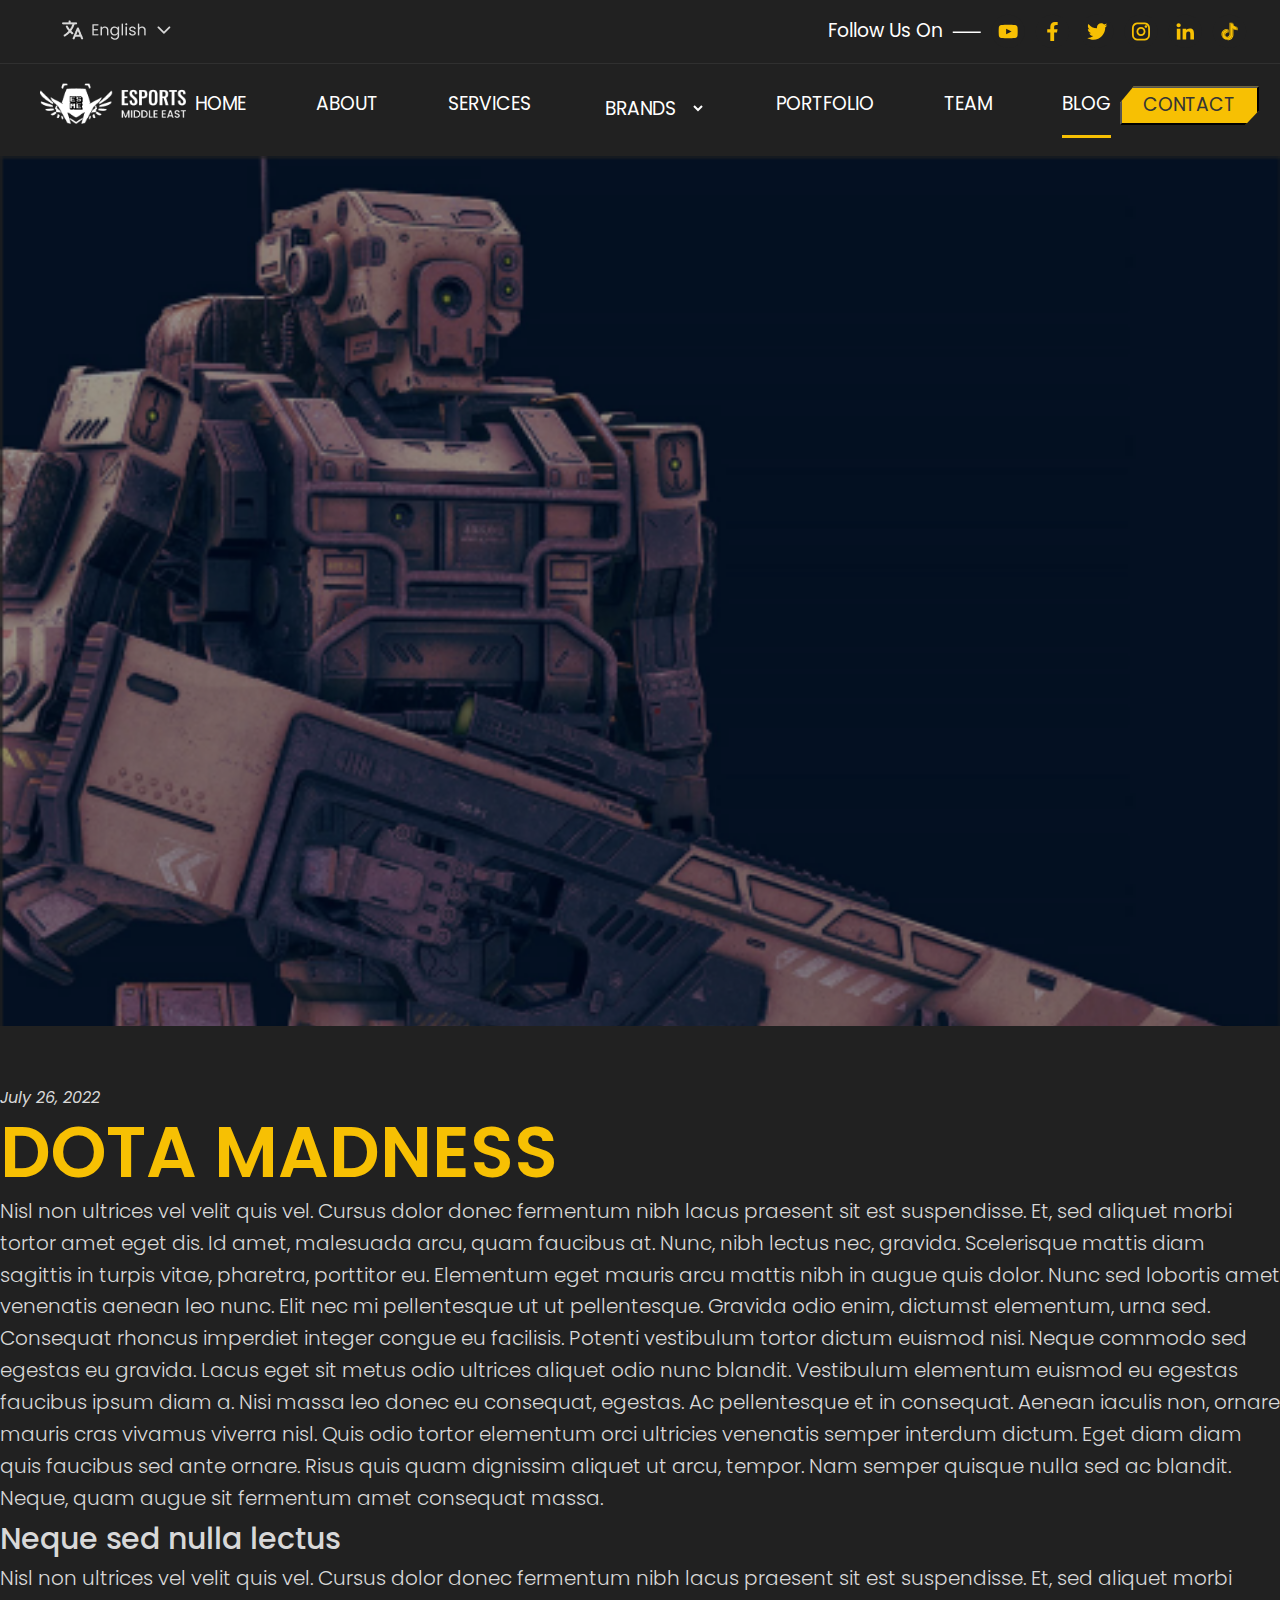
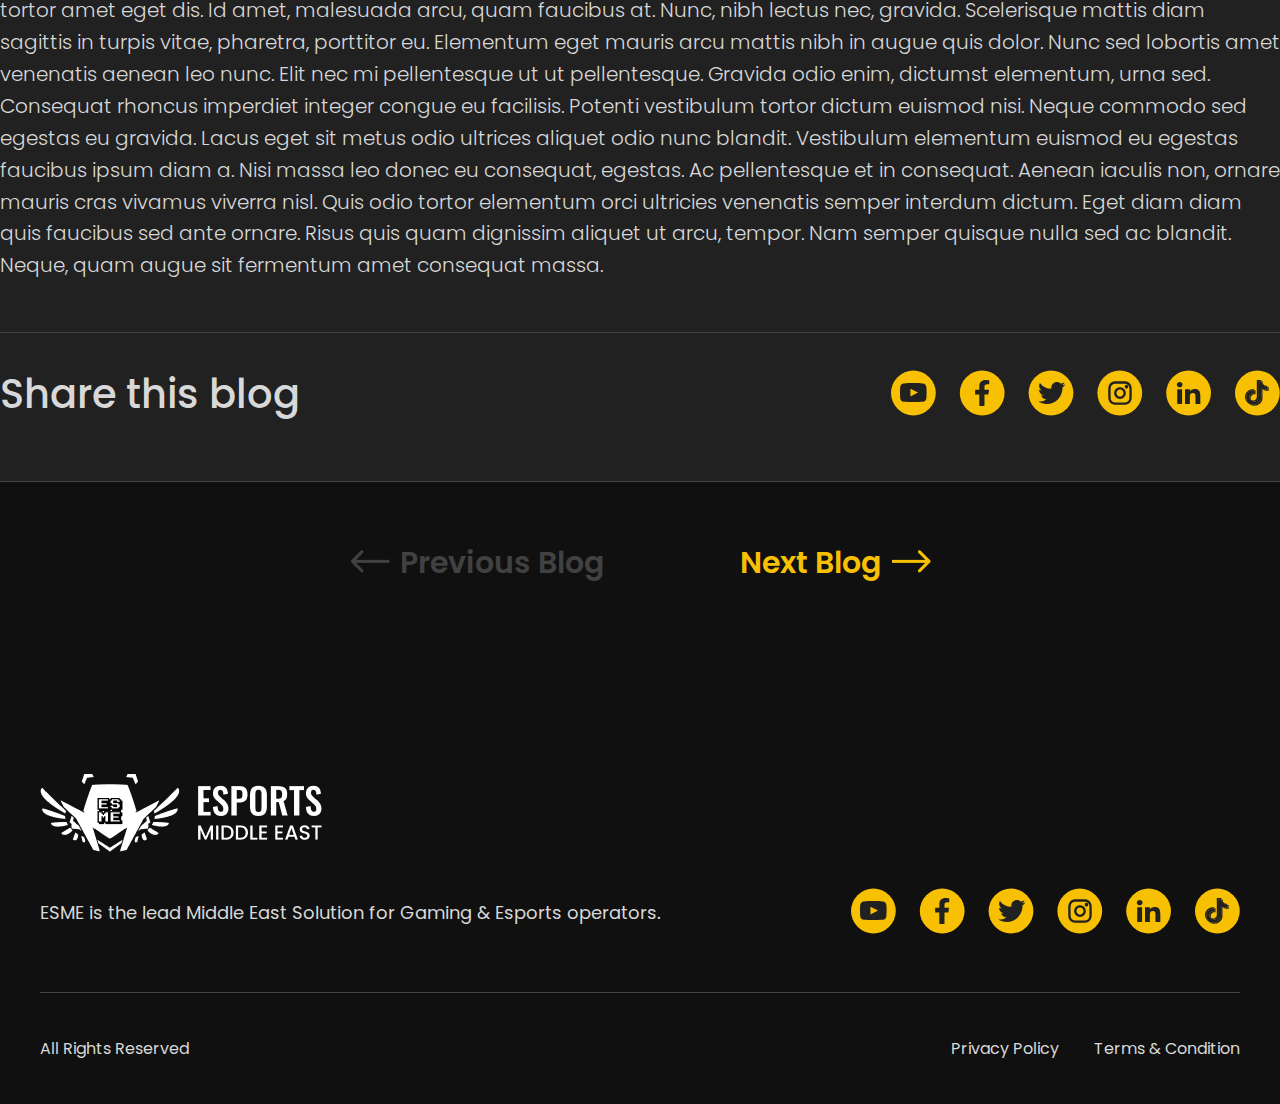
<file: blog.html>
<!DOCTYPE html>
<html lang="en">
  <head>
    <meta charset="UTF-8" />
    <meta name="viewport" content="width=device-width, initial-scale=1.0" />
    <title>Document</title>
    <link rel="stylesheet" href="style.css" />
    <style>
      @import url("https://fonts.googleapis.com/css2?family=Poppins:ital,wght@0,100;0,200;0,300;0,400;0,500;0,600;0,700;0,800;0,900;1,100;1,200;1,300;1,400;1,500;1,600;1,700;1,800;1,900&display=swap");
    </style>
      <style>
        @import url("https://fonts.googleapis.com/css2?family=Inter:wght@100..900&display=swap");
      </style>
    <link
      rel="stylesheet"
      href="https://cdn.jsdelivr.net/npm/swiper@11/swiper-bundle.min.css"
    />
    <script src="https://cdn.jsdelivr.net/npm/swiper@11/swiper-bundle.min.js"></script>

    <link
      rel="stylesheet"
      href="https://cdn.jsdelivr.net/npm/swiper@11/swiper-bundle.min.css"
    />

    <script src="https://cdn.jsdelivr.net/npm/swiper@11/swiper-bundle.min.js"></script>
    <link
      rel="stylesheet"
      href="https://cdnjs.cloudflare.com/ajax/libs/font-awesome/6.5.2/css/all.min.css"
      integrity="sha512-SnH5WK+bZxgPHs44uWIX+LLJAJ9/2PkPKZ5QiAj6Ta86w+fsb2TkcmfRyVX3pBnMFcV7oQPJkl9QevSCWr3W6A=="
      crossorigin="anonymous"
      referrerpolicy="no-referrer"
    />
  </head>
  <body>
    <header>
      <div class="social-media-container">
        <div class="langages-logo">
          <img class="images-heading" src="Group 1000003788.png" alt="" />
        </div>
        <div class="social-media-icons">
          <h1 class="social-media-icons-heading">Follow Us On</h1>
          <img src="Line 22.png" alt="" />
          <svg
            width="34"
            height="35"
            viewBox="0 0 34 35"
            fill="none"
            xmlns="http://www.w3.org/2000/svg"
          >
            <circle cx="17.1802" cy="17.4791" r="16.6334" fill="#212121" />
            <path
              d="M7.83027 13.3616C7.91764 12.0165 8.99908 10.9624 10.3454 10.8957C12.2949 10.7991 15.0813 10.6826 17.1807 10.6826C19.2802 10.6826 22.0666 10.7991 24.0161 10.8957C25.3624 10.9624 26.4439 12.0165 26.5312 13.3616C26.6149 14.6503 26.6974 16.2361 26.6974 17.4803C26.6974 18.7244 26.6149 20.3102 26.5312 21.5989C26.4439 22.944 25.3624 23.9981 24.0161 24.0648C22.0666 24.1614 19.2802 24.2779 17.1807 24.2779C15.0813 24.2779 12.2949 24.1614 10.3454 24.0648C8.99908 23.9981 7.91764 22.944 7.83027 21.5989C7.74656 20.3102 7.66406 18.7244 7.66406 17.4803C7.66406 16.2361 7.74656 14.6503 7.83027 13.3616Z"
              fill="#F7C003"
            />
            <path
              d="M15.1406 14.7607V20.1988L20.5787 17.4798L15.1406 14.7607Z"
              fill="#212121"
            />
          </svg>
          <svg
            width="35"
            height="35"
            viewBox="0 0 35 35"
            fill="none"
            xmlns="http://www.w3.org/2000/svg"
          >
            <circle cx="17.4468" cy="17.4791" r="16.6334" fill="#212121" />
            <path
              d="M21.9935 18.5972L22.5356 15.1525H19.1441V12.9181C19.1441 11.9755 19.617 11.0561 21.1361 11.0561H22.6789V8.12338C22.6789 8.12338 21.2793 7.89062 19.9418 7.89062C17.1475 7.89062 15.3227 9.54082 15.3227 12.5271V15.1525H12.2178V18.5972H15.3227V26.9251C15.9461 27.0206 16.5838 27.0694 17.2334 27.0694C17.8831 27.0694 18.5208 27.0206 19.1441 26.9251V18.5972H21.9935Z"
              fill="#F7C003"
            />
          </svg>
          <svg
            width="34"
            height="35"
            viewBox="0 0 34 35"
            fill="none"
            xmlns="http://www.w3.org/2000/svg"
          >
            <circle cx="16.7134" cy="17.4791" r="16.6334" fill="#212121" />
            <path
              d="M13.5514 25.7122C11.2355 25.7122 9.07678 25.0386 7.25977 23.8764C8.80247 23.9762 11.525 23.7371 13.2184 22.1219C10.671 22.005 9.52211 20.0512 9.37226 19.2163C9.58871 19.2998 10.621 19.4 11.2038 19.1662C8.27337 18.4315 7.82382 15.8598 7.92372 15.075C8.47317 15.4591 9.40556 15.5926 9.77186 15.5592C7.04128 13.6055 8.02362 10.6665 8.50647 10.0319C10.466 12.7467 13.4028 14.2715 17.036 14.3563C16.9675 14.0558 16.9313 13.7431 16.9313 13.4218C16.9313 11.1162 18.7949 9.24707 21.0938 9.24707C22.2949 9.24707 23.3772 9.75731 24.137 10.5735C24.9396 10.3854 26.1476 9.9451 26.7381 9.56435C26.4405 10.6331 25.5138 11.5246 24.9532 11.8551C24.9487 11.8438 24.9579 11.8663 24.9532 11.8551C25.4456 11.7806 26.7779 11.5245 27.3042 11.1674C27.0439 11.7678 26.0615 12.7661 25.2552 13.325C25.4052 19.9408 20.3434 25.7122 13.5514 25.7122Z"
              fill="#F7C003"
            />
          </svg>
          <svg
            width="34"
            height="35"
            viewBox="0 0 34 35"
            fill="none"
            xmlns="http://www.w3.org/2000/svg"
          >
            <circle cx="16.98" cy="17.4791" r="16.6334" fill="#212121" />
            <path
              d="M23.2936 12.5163C23.2936 13.2637 22.6877 13.8697 21.9402 13.8697C21.1928 13.8697 20.5868 13.2637 20.5868 12.5163C20.5868 11.7688 21.1928 11.1629 21.9402 11.1629C22.6877 11.1629 23.2936 11.7688 23.2936 12.5163Z"
              fill="#F7C003"
            />
            <path
              fill-rule="evenodd"
              clip-rule="evenodd"
              d="M16.9778 21.9901C19.4693 21.9901 21.4891 19.9703 21.4891 17.4787C21.4891 14.9872 19.4693 12.9674 16.9778 12.9674C14.4862 12.9674 12.4664 14.9872 12.4664 17.4787C12.4664 19.9703 14.4862 21.9901 16.9778 21.9901ZM16.9778 20.1855C18.4727 20.1855 19.6846 18.9737 19.6846 17.4787C19.6846 15.9838 18.4727 14.7719 16.9778 14.7719C15.4828 14.7719 14.2709 15.9838 14.2709 17.4787C14.2709 18.9737 15.4828 20.1855 16.9778 20.1855Z"
              fill="#F7C003"
            />
            <path
              fill-rule="evenodd"
              clip-rule="evenodd"
              d="M7.95508 17.1178C7.95508 14.0859 7.95508 12.57 8.54513 11.4119C9.06415 10.3933 9.89232 9.56512 10.911 9.0461C12.069 8.45605 13.5849 8.45605 16.6168 8.45605H17.3387C20.3706 8.45605 21.8865 8.45605 23.0445 9.0461C24.0632 9.56512 24.8914 10.3933 25.4104 11.4119C26.0004 12.57 26.0004 14.0859 26.0004 17.1178V17.8396C26.0004 20.8715 26.0004 22.3875 25.4104 23.5455C24.8914 24.5642 24.0632 25.3923 23.0445 25.9114C21.8865 26.5014 20.3706 26.5014 17.3387 26.5014H16.6168C13.5849 26.5014 12.069 26.5014 10.911 25.9114C9.89232 25.3923 9.06415 24.5642 8.54513 23.5455C7.95508 22.3875 7.95508 20.8715 7.95508 17.8396V17.1178ZM16.6168 10.2606H17.3387C18.8844 10.2606 19.9352 10.262 20.7474 10.3284C21.5385 10.393 21.9431 10.5102 22.2253 10.654C22.9044 11 23.4565 11.5521 23.8025 12.2312C23.9463 12.5134 24.0635 12.918 24.1281 13.7091C24.1945 14.5213 24.1959 15.5721 24.1959 17.1178V17.8396C24.1959 19.3854 24.1945 20.4361 24.1281 21.2483C24.0635 22.0395 23.9463 22.4441 23.8025 22.7263C23.4565 23.4054 22.9044 23.9575 22.2253 24.3035C21.9431 24.4473 21.5385 24.5645 20.7474 24.6291C19.9352 24.6955 18.8844 24.6969 17.3387 24.6969H16.6168C15.0711 24.6969 14.0203 24.6955 13.2081 24.6291C12.417 24.5645 12.0124 24.4473 11.7302 24.3035C11.0511 23.9575 10.499 23.4054 10.153 22.7263C10.0092 22.4441 9.89201 22.0395 9.82738 21.2483C9.76102 20.4361 9.75961 19.3854 9.75961 17.8396V17.1178C9.75961 15.5721 9.76102 14.5213 9.82738 13.7091C9.89201 12.918 10.0092 12.5134 10.153 12.2312C10.499 11.5521 11.0511 11 11.7302 10.654C12.0124 10.5102 12.417 10.393 13.2081 10.3284C14.0203 10.262 15.0711 10.2606 16.6168 10.2606Z"
              fill="#F7C003"
            />
          </svg>
          <svg
            width="34"
            height="35"
            viewBox="0 0 34 35"
            fill="none"
            xmlns="http://www.w3.org/2000/svg"
          >
            <circle cx="17.2466" cy="17.4791" r="16.6334" fill="#212121" />
            <path
              d="M12.7331 11.3075C12.7331 12.3942 11.7912 13.2752 10.6292 13.2752C9.46732 13.2752 8.52539 12.3942 8.52539 11.3075C8.52539 10.2208 9.46732 9.33984 10.6292 9.33984C11.7912 9.33984 12.7331 10.2208 12.7331 11.3075Z"
              fill="#F7C003"
            />
            <path
              d="M8.8131 14.7215H12.4094V25.6193H8.8131V14.7215Z"
              fill="#F7C003"
            />
            <path
              d="M18.1995 14.7215H14.6032V25.6193H18.1995C18.1995 25.6193 18.1995 22.1885 18.1995 20.0434C18.1995 18.7559 18.6392 17.4627 20.3933 17.4627C22.3757 17.4627 22.3638 19.1477 22.3545 20.453C22.3424 22.1592 22.3713 23.9005 22.3713 25.6193H25.9676V19.8677C25.9372 16.1951 24.9802 14.5028 21.8318 14.5028C19.9622 14.5028 18.8032 15.3517 18.1995 16.1196V14.7215Z"
              fill="#F7C003"
            />
          </svg>
          <svg
            width="35"
            height="35"
            viewBox="0 0 35 35"
            fill="none"
            xmlns="http://www.w3.org/2000/svg"
          >
            <circle cx="17.5132" cy="17.4791" r="16.6334" fill="#212121" />
            <path
              d="M12.4258 20.0356C12.5311 19.1638 12.8886 18.6757 13.5624 18.1753C14.5266 17.4976 15.7309 17.8809 15.7309 17.8809V15.6067C16.0237 15.5993 16.3166 15.6166 16.6061 15.6586V18.5853C16.6061 18.5853 15.4022 18.2019 14.4381 18.88C13.7646 19.38 13.4063 19.8685 13.3014 20.7403C13.2981 21.2137 13.3869 21.8326 13.7961 22.3676C13.6949 22.3158 13.5918 22.2567 13.4868 22.1903C12.5855 21.5852 12.4214 20.6772 12.4258 20.0356ZM21.5788 11.4018C20.9156 10.675 20.6648 9.94124 20.5741 9.42578H21.4084C21.4084 9.42578 21.2421 10.7773 22.4545 12.1065L22.4713 12.1243C22.1445 11.9188 21.8449 11.6762 21.5788 11.4018ZM25.598 13.4622V16.33C25.598 16.33 24.5333 16.2883 23.7454 16.0879C22.6453 15.8075 21.9382 15.3776 21.9382 15.3776C21.9382 15.3776 21.4498 15.071 21.4103 15.0496V20.9716C21.4103 21.3013 21.32 22.1248 21.0447 22.8116C20.6853 23.7101 20.1306 24.2998 20.0286 24.4204C20.0286 24.4204 19.3541 25.2176 18.164 25.7544C17.0913 26.2387 16.1495 26.2264 15.868 26.2387C15.868 26.2387 14.2399 26.3032 12.7749 25.3511C12.4581 25.1412 12.1624 24.9036 11.8916 24.6411L11.8989 24.6464C13.3643 25.5985 14.992 25.534 14.992 25.534C15.2739 25.5217 16.2157 25.534 17.288 25.0497C18.477 24.5129 19.1526 23.7157 19.1526 23.7157C19.2535 23.5951 19.8107 23.0054 20.1687 22.1066C20.4432 21.4201 20.5343 20.5963 20.5343 20.2666V14.3453C20.5738 14.367 21.0618 14.6736 21.0618 14.6736C21.0618 14.6736 21.7693 15.1039 22.8694 15.3839C23.6577 15.5843 24.722 15.626 24.722 15.626V13.3788C25.0861 13.4605 25.3965 13.4825 25.598 13.4622Z"
              fill="#F7C003"
            />
            <path
              d="M24.7238 13.3788V15.6253C24.7238 15.6253 23.6595 15.5836 22.8713 15.3832C21.7711 15.1028 21.0637 14.6729 21.0637 14.6729C21.0637 14.6729 20.5756 14.3663 20.5361 14.3446V20.2673C20.5361 20.597 20.4458 21.4208 20.1705 22.1073C19.8111 23.0061 19.2565 23.5958 19.1545 23.7164C19.1545 23.7164 18.4795 24.5136 17.2898 25.0504C16.2175 25.5347 15.2757 25.5224 14.9938 25.5347C14.9938 25.5347 13.3661 25.5992 11.9007 24.6471L11.8934 24.6418C11.7387 24.492 11.5931 24.3339 11.4573 24.1681C10.9896 23.598 10.703 22.9238 10.631 22.7314C10.6309 22.7306 10.6309 22.7297 10.631 22.7289C10.5151 22.3946 10.2716 21.5918 10.3049 20.8143C10.3637 19.4424 10.8463 18.6003 10.9739 18.3894C11.3119 17.8141 11.7514 17.2994 12.2729 16.8682C12.7332 16.4961 13.2548 16.2001 13.8165 15.9922C14.4238 15.7481 15.074 15.6173 15.7323 15.6067V17.8809C15.7323 17.8809 14.528 17.499 13.5643 18.1753C12.8904 18.6757 12.5329 19.1638 12.4276 20.0356C12.4232 20.6772 12.5874 21.5852 13.4879 22.1907C13.5929 22.2573 13.696 22.3164 13.7972 22.368C13.9545 22.5725 14.146 22.7507 14.3639 22.8954C15.2435 23.4522 15.9806 23.4911 16.9231 23.1294C17.5516 22.8877 18.0247 22.3428 18.2441 21.739C18.3819 21.362 18.3801 20.9825 18.3801 20.59V9.42578H20.5738C20.6644 9.94124 20.9152 10.675 21.5785 11.4018C21.8445 11.6762 22.1442 11.9188 22.4709 12.1243C22.5674 12.2242 23.061 12.7179 23.6946 13.021C24.0222 13.1777 24.3676 13.2978 24.7238 13.3788Z"
              fill="#F7C003"
            />
            <path
              d="M13.8151 15.9921C13.2534 16.2 12.7317 16.496 12.2715 16.8681C11.7498 17.3003 11.3104 17.8161 10.9728 18.3924C10.8453 18.6027 10.3626 19.4454 10.3038 20.8173C10.2705 21.5949 10.514 22.3977 10.6299 22.7319C10.6298 22.7328 10.6298 22.7336 10.6299 22.7344C10.703 22.925 10.9886 23.5992 11.4562 24.1711C11.592 24.3369 11.7376 24.4951 11.8924 24.6449C11.3967 24.3163 10.9546 23.919 10.5805 23.4661C10.117 22.9008 9.83105 22.2337 9.75646 22.0367C9.75638 22.0353 9.75638 22.0339 9.75646 22.0325V22.0301C9.6402 21.6961 9.39597 20.893 9.42997 20.1144C9.48884 18.7425 9.97144 17.9004 10.099 17.6895C10.4365 17.1131 10.8759 16.5973 11.3977 16.1652C11.8578 15.793 12.3795 15.4969 12.9413 15.2891C13.2917 15.1498 13.6567 15.047 14.0301 14.9825C14.5927 14.8884 15.1674 14.8802 15.7327 14.9583V15.6066C15.0738 15.6169 14.4229 15.7478 13.8151 15.9921Z"
              fill="#F7C003"
            />
            <path
              d="M20.574 9.42574H18.3803V20.5903C18.3803 20.9828 18.3803 21.3612 18.2443 21.7393C18.0227 22.3427 17.5514 22.8876 16.9233 23.1294C15.9804 23.4924 15.2434 23.4521 14.3641 22.8953C14.1458 22.7513 13.9538 22.5737 13.7959 22.3697C14.545 22.7527 15.2156 22.746 16.0462 22.4265C16.674 22.1847 17.146 21.6398 17.3668 21.036C17.505 20.659 17.5032 20.2795 17.5032 19.8874V8.7207H20.5323C20.5323 8.7207 20.4983 8.99823 20.574 9.42574ZM24.7222 12.7575V13.3788C24.3666 13.2976 24.0218 13.1775 23.6948 13.021C23.0612 12.7179 22.5676 12.2241 22.4711 12.1243C22.5831 12.1948 22.6993 12.2589 22.8192 12.3163C23.5895 12.6849 24.3481 12.795 24.7222 12.7575Z"
              fill="#F7C003"
            />
          </svg>
        </div>
      </div>
      <div class="navigation-container">
        <input type="checkbox" id="check" />
        <label for="check" class="chackbtn">
          <i class="fa-solid fa-bars" id="chack"></i>
          <i class="fa-solid fa-xmark" id="unchack"></i>
        </label>
        <div class="navigation-logo">
          <img class="navigation-logo-image" src="Group 324.png" alt="" />
        </div>
        <div class="navigation-links">
          <img class="navigation-logo-side-bar" src="Group 324.png" alt="" />
          <a class="navigation-manu-links " href="index.html">HOME</a>
          <a class="navigation-manu-links" href="#ABOUT">ABOUT</a>
          <a class="navigation-manu-links" href="#SERVICES">SERVICES</a>
          <a class="navigation-manu-links" href="#brands">
            <select name="" id="navigation-manu-link-brands">
              <option class="navigation-manu-link-brand" value="">
                BRANDS
              </option>
              <option class="navigation-manu-link-brand" value="">EsportsME</option>
              <option class="navigation-manu-link-brand" value="">ArabEsports</option>
              <option class="navigation-manu-link-brand" value="">ArabiaTalents</option>
            </select>
          </a>
          <a class="navigation-manu-links" href="profile.html">PORTFOLIO</a>
          <a class="navigation-manu-links" href="#TEAM">TEAM</a>
          <a class="navigation-manu-links active" href="#BLOG">BLOG</a>
        </div>
        <div class="navigation-button">
          <button id="contact-us-button" class="contact-us-button">
            CONTACT
          </button>
        </div>
      </div>
    </header> <div class="form-contact-us-container">
      <div class="form-container">
        <div class="content-us-form">
          <img class="close" src="Group 1000003665.png" alt="" />
          <img class="bottom-line" src="Line 10.png" alt="" />
          <!-- <hr> -->
          <div class="content-us-form-headings">
            <img src="Group 238.png" alt="" />
            <h1 class="content-us-form-heading">Contact Us</h1>
          </div>
          <form action="">
            <div class="input-form">
              <div class="input-box">
                <span class="Full-name">Full Name*</span>
                <label for="Enter full name">
                  <input
                    class="input-boxes"
                    type="text"
                    placeholder="Enter full name"
                  />
                </label>
              </div>
              <div class="input-box">
                <span class="Full-name">Email*</span>
                <label for="Enter full name">
                  <input
                    class="input-boxes"
                    type="text"
                    placeholder="Enter email here"
                  />
                </label>
              </div>
            </div>
            <div class="input-form">
              <div class="input-box">
                <span class="Full-name">Whatsapp (optional)</span>
                <label for="Enter full name">
                  <input
                    class="input-boxes"
                    type="text"
                    placeholder="whatsapp"
                  />
                </label>
              </div>
              <div class="input-box">
                <span class="Full-name">WeChat (optional)</span>
                <label for="Enter full name">
                  <input class="input-boxes" type="text" placeholder="Wechat" />
                </label>
              </div>
            </div>
            <div class="input-form-subject">
              <div class="input-box">
                <span class="Full-name">Subject</span>
                <label for="Enter full name">
                  <input
                    class="input-boxes"
                    type="text"
                    placeholder="Subject"
                  />
                </label>
              </div>
            </div>
            <div class="input-form-subject">
              <div class="input-box">
                <span class="Full-name">Subject</span>
                <label for="Enter full name">
                  <textarea
                    class="input-boxes"
                    type="text"
                    placeholder="Subject"
                    rows="3"
                  ></textarea>
                </label>
              </div>
            </div>
            <div class="navigation-button">
              <button class="contact-us-button submit-button">Submit</button>
            </div>
          </form>
        </div>
      </div>
    </div>

    <main>
      <div class="blog-section">
        <div class="container">
          <div class="home-section-slider-container">
            <!-- Swiper -->
            <div class="swiper mySwiper">
              <div class="swiper-wrapper">
                <div class="swiper-slide">
                  <div class="Slider-image"></div>
                </div>
                <div class="swiper-slide">
                  <div class="Slider-image"></div>
                </div>
                <!-- <div class="swiper-slide">Slide 3</div>
                                    <div class="swiper-slide">Slide 4</div>
                                    <div class="swiper-slide">Slide 5</div>
                                    <div class="swiper-slide">Slide 6</div>
                                    <div class="swiper-slide">Slide 7</div>
                                    <div class="swiper-slide">Slide 8</div>
                                    <div class="swiper-slide">Slide 9</div> -->
              </div>
              <!-- <div class="swiper-button-next"></div>
                                <div class="swiper-button-prev"></div>
                                <div class="swiper-pagination"></div> -->
            </div>
          </div>
        </div>
      </div>
      <div class="blog-section-2">
        <div class="container">
          <div class="blog-section-content">
            <div class="blog-section-content-heading">
              <span class="blog-date">July 26, 2022</span>
              <h1 class="blog-section-content-heading1">DOTA MADNESS</h1>
              <p class="blog-section-content-paragraph">
                Nisl non ultrices vel velit quis vel. Cursus dolor donec
                fermentum nibh lacus praesent sit est suspendisse. Et, sed
                aliquet morbi tortor amet eget dis. Id amet, malesuada arcu,
                quam faucibus at. Nunc, nibh lectus nec, gravida. Scelerisque
                mattis diam sagittis in turpis vitae, pharetra, porttitor eu.
                Elementum eget mauris arcu mattis nibh in augue quis dolor. Nunc
                sed lobortis amet venenatis aenean leo nunc. Elit nec mi
                pellentesque ut ut pellentesque. Gravida odio enim, dictumst
                elementum, urna sed. Consequat rhoncus imperdiet integer congue
                eu facilisis. Potenti vestibulum tortor dictum euismod nisi.
                Neque commodo sed egestas eu gravida. Lacus eget sit metus odio
                ultrices aliquet odio nunc blandit. Vestibulum elementum euismod
                eu egestas faucibus ipsum diam a. Nisi massa leo donec eu
                consequat, egestas. Ac pellentesque et in consequat. Aenean
                iaculis non, ornare mauris cras vivamus viverra nisl. Quis odio
                tortor elementum orci ultricies venenatis semper interdum
                dictum. Eget diam diam quis faucibus sed ante ornare. Risus quis
                quam dignissim aliquet ut arcu, tempor. Nam semper quisque nulla
                sed ac blandit. Neque, quam augue sit fermentum amet consequat
                massa.
              </p>
              <h1 class="blog-section-content-heading2">
                Neque sed nulla lectus
              </h1>
              <p class="blog-section-content-paragraph">
                Nisl non ultrices vel velit quis vel. Cursus dolor donec
                fermentum nibh lacus praesent sit est suspendisse. Et, sed
                aliquet morbi tortor amet eget dis. Id amet, malesuada arcu,
                quam faucibus at. Nunc, nibh lectus nec, gravida. Scelerisque
                mattis diam sagittis in turpis vitae, pharetra, porttitor eu.
                Elementum eget mauris arcu mattis nibh in augue quis dolor. Nunc
                sed lobortis amet venenatis aenean leo nunc. Elit nec mi
                pellentesque ut ut pellentesque. Gravida odio enim, dictumst
                elementum, urna sed. Consequat rhoncus imperdiet integer congue
                eu facilisis. Potenti vestibulum tortor dictum euismod nisi.
                Neque commodo sed egestas eu gravida. Lacus eget sit metus odio
                ultrices aliquet odio nunc blandit. Vestibulum elementum euismod
                eu egestas faucibus ipsum diam a. Nisi massa leo donec eu
                consequat, egestas. Ac pellentesque et in consequat. Aenean
                iaculis non, ornare mauris cras vivamus viverra nisl. Quis odio
                tortor elementum orci ultricies venenatis semper interdum
                dictum. Eget diam diam quis faucibus sed ante ornare. Risus quis
                quam dignissim aliquet ut arcu, tempor. Nam semper quisque nulla
                sed ac blandit. Neque, quam augue sit fermentum amet consequat
                massa.
              </p>
            </div>
          </div>
          <div class="companay-information-text">
            <div class="information-headings">
              <h1 class="information-heading">Share this blog</h1>
            </div>
            <div class="social-icons">
              <div class="footer-svg-img">
                <svg
                  width="45"
                  height="46"
                  viewBox="0 0 45 46"
                  fill="none"
                  xmlns="http://www.w3.org/2000/svg"
                >
                  <circle
                    cx="22.3984"
                    cy="22.9785"
                    r="22.3984"
                    fill="#F7C003"
                  />
                  <path
                    d="M9.23228 16.8456C9.35438 14.9658 10.8658 13.4926 12.7472 13.3993C15.4718 13.2644 19.3659 13.1016 22.3 13.1016C25.2341 13.1016 29.1282 13.2644 31.8528 13.3993C33.7342 13.4926 35.2456 14.9658 35.3677 16.8456C35.4847 18.6466 35.6 20.8627 35.6 22.6016C35.6 24.3404 35.4847 26.5565 35.3677 28.3575C35.2456 30.2374 33.7342 31.7106 31.8528 31.8038C29.1282 31.9388 25.2341 32.1016 22.3 32.1016C19.3659 32.1016 15.4718 31.9388 12.7472 31.8038C10.8658 31.7106 9.35438 30.2374 9.23228 28.3575C9.1153 26.5565 9 24.3404 9 22.6016C9 20.8627 9.1153 18.6466 9.23228 16.8456Z"
                    fill="#212121"
                  />
                  <path
                    d="M19.4492 18.8008V26.4008L27.0492 22.6008L19.4492 18.8008Z"
                    fill="#F7C003"
                  />
                </svg>
              </div>
              <div class="footer-svg-img">
                <svg
                  width="46"
                  height="46"
                  viewBox="0 0 46 46"
                  fill="none"
                  xmlns="http://www.w3.org/2000/svg"
                >
                  <circle
                    cx="23.1953"
                    cy="22.9785"
                    r="22.3984"
                    fill="#F7C003"
                  />
                  <path
                    d="M29.3182 24.4839L30.0482 19.8452H25.4813V16.8363C25.4813 15.567 26.1181 14.329 28.1636 14.329H30.2412V10.3798C30.2412 10.3798 28.3565 10.0664 26.5555 10.0664C22.7926 10.0664 20.3354 12.2886 20.3354 16.3098V19.8452H16.1543V24.4839H20.3354V35.6982C21.1748 35.8267 22.0335 35.8925 22.9083 35.8925C23.7831 35.8925 24.6419 35.8267 25.4813 35.6982V24.4839H29.3182Z"
                    fill="#212121"
                  />
                </svg>
              </div>
              <div class="footer-svg-img">
                <svg
                  width="46"
                  height="46"
                  viewBox="0 0 46 46"
                  fill="none"
                  xmlns="http://www.w3.org/2000/svg"
                >
                  <circle
                    cx="22.9921"
                    cy="22.9785"
                    r="22.3984"
                    fill="#F7C003"
                  />
                  <path
                    d="M18.734 34.0663C15.6155 34.0663 12.7085 33.1593 10.2617 31.5943C12.3391 31.7287 16.0052 31.4068 18.2856 29.2317C14.8552 29.0743 13.3082 26.4434 13.1064 25.319C13.3979 25.4315 14.7879 25.5664 15.5727 25.2516C11.6266 24.2622 11.0213 20.7992 11.1558 19.7424C11.8957 20.2596 13.1512 20.4394 13.6445 20.3945C9.9675 17.7635 11.2903 13.8059 11.9405 12.9514C14.5793 16.6072 18.5339 18.6604 23.4263 18.7746C23.3341 18.37 23.2854 17.9488 23.2854 17.5162C23.2854 14.4114 25.7949 11.8945 28.8906 11.8945C30.508 11.8945 31.9654 12.5816 32.9885 13.6807C34.0693 13.4274 35.696 12.8345 36.4912 12.3218C36.0903 13.7609 34.8425 14.9615 34.0876 15.4064C34.0815 15.3912 34.0939 15.4216 34.0876 15.4064C34.7507 15.3061 36.5447 14.9613 37.2535 14.4805C36.903 15.289 35.58 16.6333 34.4942 17.3858C34.6963 26.2947 27.8801 34.0663 18.734 34.0663Z"
                    fill="#212121"
                  />
                </svg>
              </div>
              <div class="footer-svg-img">
                <svg
                  width="46"
                  height="46"
                  viewBox="0 0 46 46"
                  fill="none"
                  xmlns="http://www.w3.org/2000/svg"
                >
                  <circle cx="22.789" cy="22.9785" r="22.3984" fill="#F7C003" />
                  <path
                    d="M31.2306 16.6327C31.2306 17.6071 30.4407 18.397 29.4663 18.397C28.4919 18.397 27.702 17.6071 27.702 16.6327C27.702 15.6583 28.4919 14.8684 29.4663 14.8684C30.4407 14.8684 31.2306 15.6583 31.2306 16.6327Z"
                    fill="#212121"
                  />
                  <path
                    fill-rule="evenodd"
                    clip-rule="evenodd"
                    d="M22.9973 28.9827C26.2452 28.9827 28.8782 26.3497 28.8782 23.1018C28.8782 19.8538 26.2452 17.2208 22.9973 17.2208C19.7493 17.2208 17.1163 19.8538 17.1163 23.1018C17.1163 26.3497 19.7493 28.9827 22.9973 28.9827ZM22.9973 26.6303C24.946 26.6303 26.5258 25.0505 26.5258 23.1018C26.5258 21.153 24.946 19.5732 22.9973 19.5732C21.0485 19.5732 19.4687 21.153 19.4687 23.1018C19.4687 25.0505 21.0485 26.6303 22.9973 26.6303Z"
                    fill="#212121"
                  />
                  <path
                    fill-rule="evenodd"
                    clip-rule="evenodd"
                    d="M11.2354 22.6313C11.2354 18.6789 11.2354 16.7027 12.0045 15.1931C12.6811 13.8652 13.7607 12.7856 15.0886 12.109C16.5982 11.3398 18.5744 11.3398 22.5268 11.3398H23.4677C27.4201 11.3398 29.3963 11.3398 30.9059 12.109C32.2338 12.7856 33.3134 13.8652 33.99 15.1931C34.7592 16.7027 34.7592 18.6789 34.7592 22.6313V23.5722C34.7592 27.5246 34.7592 29.5008 33.99 31.0104C33.3134 32.3383 32.2338 33.4179 30.9059 34.0945C29.3963 34.8637 27.4201 34.8637 23.4677 34.8637H22.5268C18.5744 34.8637 16.5982 34.8637 15.0886 34.0945C13.7607 33.4179 12.6811 32.3383 12.0045 31.0104C11.2354 29.5008 11.2354 27.5246 11.2354 23.5722V22.6313ZM22.5268 13.6922H23.4677C25.4827 13.6922 26.8525 13.6941 27.9113 13.7806C28.9426 13.8648 29.47 14.0176 29.8379 14.205C30.7232 14.6561 31.4429 15.3758 31.894 16.2611C32.0815 16.629 32.2342 17.1564 32.3185 18.1877C32.405 19.2465 32.4068 20.6163 32.4068 22.6313V23.5722C32.4068 25.5872 32.405 26.957 32.3185 28.0158C32.2342 29.0471 32.0815 29.5745 31.894 29.9424C31.4429 30.8277 30.7232 31.5474 29.8379 31.9985C29.47 32.186 28.9426 32.3387 27.9113 32.4229C26.8525 32.5095 25.4827 32.5113 23.4677 32.5113H22.5268C20.5118 32.5113 19.142 32.5095 18.0832 32.4229C17.0519 32.3387 16.5245 32.186 16.1566 31.9985C15.2713 31.5474 14.5516 30.8277 14.1005 29.9424C13.9131 29.5745 13.7603 29.0471 13.6761 28.0158C13.5896 26.957 13.5877 25.5872 13.5877 23.5722V22.6313C13.5877 20.6163 13.5896 19.2465 13.6761 18.1877C13.7603 17.1564 13.9131 16.629 14.1005 16.2611C14.5516 15.3758 15.2713 14.6561 16.1566 14.205C16.5245 14.0176 17.0519 13.8648 18.0832 13.7806C19.142 13.6941 20.5118 13.6922 22.5268 13.6922Z"
                    fill="#212121"
                  />
                </svg>
              </div>
              <div class="footer-svg-img">
                <svg
                  width="45"
                  height="46"
                  viewBox="0 0 45 46"
                  fill="none"
                  xmlns="http://www.w3.org/2000/svg"
                >
                  <circle
                    cx="22.5859"
                    cy="22.9785"
                    r="22.3984"
                    fill="#F7C003"
                  />
                  <path
                    d="M16.5079 14.6692C16.5079 16.1325 15.2395 17.3188 13.6748 17.3188C12.1102 17.3188 10.8418 16.1325 10.8418 14.6692C10.8418 13.2058 12.1102 12.0195 13.6748 12.0195C15.2395 12.0195 16.5079 13.2058 16.5079 14.6692Z"
                    fill="#212121"
                  />
                  <path
                    d="M11.2292 19.2664H16.072V33.9413H11.2292V19.2664Z"
                    fill="#212121"
                  />
                  <path
                    d="M23.869 19.2664H19.0261V33.9413H23.869C23.869 33.9413 23.869 29.3214 23.869 26.4329C23.869 24.6991 24.4609 22.9578 26.8231 22.9578C29.4926 22.9578 29.4765 25.2267 29.464 26.9844C29.4478 29.2821 29.4866 31.6268 29.4866 33.9413H34.3294V26.1962C34.2884 21.2508 32.9997 18.972 28.7602 18.972C26.2425 18.972 24.6818 20.115 23.869 21.1492V19.2664Z"
                    fill="#212121"
                  />
                </svg>
              </div>
              <div class="footer-svg-img">
                <svg
                  width="46"
                  height="46"
                  viewBox="0 0 46 46"
                  fill="none"
                  xmlns="http://www.w3.org/2000/svg"
                >
                  <circle
                    cx="23.3818"
                    cy="22.9785"
                    r="22.3984"
                    fill="#F7C003"
                  />
                  <path
                    d="M15.3833 26.6395C15.5372 25.3652 16.0599 24.6516 17.0448 23.9202C18.4541 22.9296 20.2145 23.49 20.2145 23.49V20.1657C20.6425 20.1548 21.0706 20.1801 21.4939 20.2415V24.5195C21.4939 24.5195 19.7341 23.9591 18.3248 24.9503C17.3404 25.6812 16.8166 26.3952 16.6633 27.6696C16.6585 28.3616 16.7883 29.2661 17.3863 30.0483C17.2385 29.9725 17.0878 29.8861 16.9342 29.7891C15.6169 28.9045 15.3769 27.5774 15.3833 26.6395ZM28.7626 14.0192C27.7931 12.9569 27.4265 11.8843 27.294 11.1309H28.5135C28.5135 11.1309 28.2704 13.1065 30.0425 15.0493L30.0671 15.0754C29.5895 14.7749 29.1515 14.4203 28.7626 14.0192ZM34.6375 17.031V21.2229C34.6375 21.2229 33.0812 21.162 31.9296 20.869C30.3215 20.4592 29.2879 19.8307 29.2879 19.8307C29.2879 19.8307 28.5739 19.3826 28.5162 19.3513V28.0076C28.5162 28.4896 28.3842 29.6933 27.9818 30.6973C27.4564 32.0106 26.6457 32.8726 26.4966 33.0488C26.4966 33.0488 25.5106 34.2141 23.7711 34.9988C22.2031 35.7067 20.8264 35.6887 20.4149 35.7067C20.4149 35.7067 18.0351 35.8009 15.8937 34.4092C15.4306 34.1025 14.9984 33.7551 14.6025 33.3715L14.6132 33.3792C16.7552 34.7709 19.1344 34.6766 19.1344 34.6766C19.5465 34.6587 20.9231 34.6766 22.4906 33.9687C24.2285 33.184 25.2161 32.0188 25.2161 32.0188C25.3636 31.8426 26.1781 30.9805 26.7013 29.6667C27.1027 28.6633 27.2357 27.4591 27.2357 26.9771V18.3218C27.2934 18.3535 28.0069 18.8017 28.0069 18.8017C28.0069 18.8017 29.041 19.4307 30.6491 19.84C31.8013 20.1329 33.357 20.1939 33.357 20.1939V16.9091C33.8893 17.0284 34.343 17.0607 34.6375 17.031Z"
                    fill="#212121"
                  />
                  <path
                    d="M33.3584 16.9091V20.1929C33.3584 20.1929 31.8027 20.1319 30.6505 19.8389C29.0424 19.4292 28.0083 18.8007 28.0083 18.8007C28.0083 18.8007 27.2948 18.3525 27.2371 18.3207V26.9781C27.2371 27.4601 27.1051 28.6643 26.7027 29.6677C26.1774 30.9815 25.3666 31.8436 25.2175 32.0198C25.2175 32.0198 24.231 33.1851 22.492 33.9698C20.9245 34.6776 19.5479 34.6597 19.1358 34.6776C19.1358 34.6776 16.7566 34.7719 14.6146 33.3802L14.6039 33.3725C14.3778 33.1535 14.1649 32.9223 13.9664 32.68C13.2828 31.8467 12.8639 30.8612 12.7586 30.58C12.7584 30.5788 12.7584 30.5776 12.7586 30.5764C12.5892 30.0877 12.2332 28.9143 12.2819 27.7777C12.3679 25.7724 13.0733 24.5415 13.2599 24.2332C13.7538 23.3923 14.3963 22.64 15.1587 22.0097C15.8314 21.4658 16.5939 21.033 17.415 20.7291C18.3026 20.3724 19.253 20.1811 20.2154 20.1657V23.49C20.2154 23.49 18.455 22.9316 17.0462 23.9202C16.0613 24.6516 15.5386 25.3652 15.3847 26.6395C15.3783 27.5774 15.6183 28.9045 16.9345 29.7896C17.0881 29.8869 17.2388 29.9733 17.3867 30.0488C17.6166 30.3477 17.8965 30.6082 18.215 30.8197C19.5008 31.6336 20.5782 31.6904 21.956 31.1618C22.8746 30.8084 23.5662 30.0119 23.8868 29.1294C24.0883 28.5782 24.0856 28.0235 24.0856 27.4498V11.1309H27.2922C27.4247 11.8843 27.7913 12.9569 28.7608 14.0192C29.1496 14.4203 29.5877 14.7749 30.0653 15.0754C30.2064 15.2214 30.9278 15.9431 31.854 16.3861C32.3329 16.6151 32.8377 16.7906 33.3584 16.9091Z"
                    fill="#212121"
                  />
                  <path
                    d="M17.4146 20.7312C16.5935 21.035 15.831 21.4678 15.1582 22.0117C14.3956 22.6434 13.7533 23.3973 13.26 24.2398C13.0734 24.5471 12.368 25.779 12.282 27.7843C12.2333 28.9209 12.5893 30.0944 12.7587 30.583C12.7585 30.5842 12.7585 30.5854 12.7587 30.5866C12.8656 30.8652 13.2829 31.8507 13.9665 32.6867C14.165 32.929 14.3779 33.1602 14.604 33.3792C13.8795 32.8989 13.2333 32.3182 12.6865 31.6561C12.0089 30.8299 11.591 29.8546 11.4819 29.5668C11.4818 29.5647 11.4818 29.5627 11.4819 29.5606V29.5571C11.312 29.0689 10.955 27.8949 11.0047 26.7568C11.0907 24.7515 11.7962 23.5207 11.9827 23.2123C12.4759 22.3698 13.1182 21.6158 13.881 20.9842C14.5536 20.4401 15.3161 20.0073 16.1373 19.7037C16.6495 19.5 17.183 19.3497 17.7288 19.2555C18.5512 19.1179 19.3912 19.106 20.2176 19.2202V20.1677C19.2543 20.1829 18.303 20.3741 17.4146 20.7312Z"
                    fill="#212121"
                  />
                  <path
                    d="M27.2934 11.1321H24.0869V27.4516C24.0869 28.0253 24.0869 28.5785 23.888 29.1312C23.5642 30.0132 22.8753 30.8097 21.9572 31.1631C20.5789 31.6937 19.5015 31.6348 18.2162 30.8209C17.8972 30.6104 17.6166 30.3508 17.3857 30.0526C18.4808 30.6125 19.4609 30.6027 20.6751 30.1356C21.5927 29.7822 22.2826 28.9857 22.6054 28.1032C22.8074 27.552 22.8048 26.9973 22.8048 26.4241V10.1016H27.2325C27.2325 10.1016 27.1828 10.5072 27.2934 11.1321ZM33.3569 16.0022V16.9104C32.8371 16.7917 32.3332 16.6162 31.8552 16.3874C30.929 15.9443 30.2076 15.2226 30.0665 15.0767C30.2302 15.1797 30.4001 15.2734 30.5753 15.3573C31.7013 15.8962 32.8102 16.057 33.3569 16.0022Z"
                    fill="#212121"
                  />
                </svg>
              </div>
            </div>
          </div>
          <div class="Project-container">
            <div class="container">
              <div class="Projects">
                <div class="previus-project">
                  <div class="previus-project-arrow">
                    <img src="Arrow 6.png" alt="" />
                  </div>
                  <div class="previus-project-text">
                    <h1 class="previus-project-text-heading">Previous Blog</h1>
                  </div>
                </div>
                <div class="next-project">
                  <div class="next-project-text">
                    <h1 class="next-project-text-heading">Next Blog</h1>
                  </div>
                  <div class="next-project-arrow">
                    <img src="Arrow 5.png" alt="" />
                  </div>
                </div>
              </div>
            </div>
          </div>
        </div>
      </div>
    </main>
    <footer>
      <div class="footer-container">
        <div class="container">
          <div class="footer-logo">
            <img src="Group 325.png" alt="" />
          </div>
          <div class="companay-information-text">
            <div class="information-headings">
              <h1 class="information-heading">
                ESME is the lead Middle East Solution for Gaming & Esports
                operators.
              </h1>
            </div>
            <div class="social-icons">
              <div class="footer-svg-img">
                <svg
                  width="45"
                  height="46"
                  viewBox="0 0 45 46"
                  fill="none"
                  xmlns="http://www.w3.org/2000/svg"
                >
                  <circle
                    cx="22.3984"
                    cy="22.9785"
                    r="22.3984"
                    fill="#F7C003"
                  />
                  <path
                    d="M9.23228 16.8456C9.35438 14.9658 10.8658 13.4926 12.7472 13.3993C15.4718 13.2644 19.3659 13.1016 22.3 13.1016C25.2341 13.1016 29.1282 13.2644 31.8528 13.3993C33.7342 13.4926 35.2456 14.9658 35.3677 16.8456C35.4847 18.6466 35.6 20.8627 35.6 22.6016C35.6 24.3404 35.4847 26.5565 35.3677 28.3575C35.2456 30.2374 33.7342 31.7106 31.8528 31.8038C29.1282 31.9388 25.2341 32.1016 22.3 32.1016C19.3659 32.1016 15.4718 31.9388 12.7472 31.8038C10.8658 31.7106 9.35438 30.2374 9.23228 28.3575C9.1153 26.5565 9 24.3404 9 22.6016C9 20.8627 9.1153 18.6466 9.23228 16.8456Z"
                    fill="#212121"
                  />
                  <path
                    d="M19.4492 18.8008V26.4008L27.0492 22.6008L19.4492 18.8008Z"
                    fill="#F7C003"
                  />
                </svg>
              </div>
              <div class="footer-svg-img">
                <svg
                  width="46"
                  height="46"
                  viewBox="0 0 46 46"
                  fill="none"
                  xmlns="http://www.w3.org/2000/svg"
                >
                  <circle
                    cx="23.1953"
                    cy="22.9785"
                    r="22.3984"
                    fill="#F7C003"
                  />
                  <path
                    d="M29.3182 24.4839L30.0482 19.8452H25.4813V16.8363C25.4813 15.567 26.1181 14.329 28.1636 14.329H30.2412V10.3798C30.2412 10.3798 28.3565 10.0664 26.5555 10.0664C22.7926 10.0664 20.3354 12.2886 20.3354 16.3098V19.8452H16.1543V24.4839H20.3354V35.6982C21.1748 35.8267 22.0335 35.8925 22.9083 35.8925C23.7831 35.8925 24.6419 35.8267 25.4813 35.6982V24.4839H29.3182Z"
                    fill="#212121"
                  />
                </svg>
              </div>
              <div class="footer-svg-img">
                <svg
                  width="46"
                  height="46"
                  viewBox="0 0 46 46"
                  fill="none"
                  xmlns="http://www.w3.org/2000/svg"
                >
                  <circle
                    cx="22.9921"
                    cy="22.9785"
                    r="22.3984"
                    fill="#F7C003"
                  />
                  <path
                    d="M18.734 34.0663C15.6155 34.0663 12.7085 33.1593 10.2617 31.5943C12.3391 31.7287 16.0052 31.4068 18.2856 29.2317C14.8552 29.0743 13.3082 26.4434 13.1064 25.319C13.3979 25.4315 14.7879 25.5664 15.5727 25.2516C11.6266 24.2622 11.0213 20.7992 11.1558 19.7424C11.8957 20.2596 13.1512 20.4394 13.6445 20.3945C9.9675 17.7635 11.2903 13.8059 11.9405 12.9514C14.5793 16.6072 18.5339 18.6604 23.4263 18.7746C23.3341 18.37 23.2854 17.9488 23.2854 17.5162C23.2854 14.4114 25.7949 11.8945 28.8906 11.8945C30.508 11.8945 31.9654 12.5816 32.9885 13.6807C34.0693 13.4274 35.696 12.8345 36.4912 12.3218C36.0903 13.7609 34.8425 14.9615 34.0876 15.4064C34.0815 15.3912 34.0939 15.4216 34.0876 15.4064C34.7507 15.3061 36.5447 14.9613 37.2535 14.4805C36.903 15.289 35.58 16.6333 34.4942 17.3858C34.6963 26.2947 27.8801 34.0663 18.734 34.0663Z"
                    fill="#212121"
                  />
                </svg>
              </div>
              <div class="footer-svg-img">
                <svg
                  width="46"
                  height="46"
                  viewBox="0 0 46 46"
                  fill="none"
                  xmlns="http://www.w3.org/2000/svg"
                >
                  <circle cx="22.789" cy="22.9785" r="22.3984" fill="#F7C003" />
                  <path
                    d="M31.2306 16.6327C31.2306 17.6071 30.4407 18.397 29.4663 18.397C28.4919 18.397 27.702 17.6071 27.702 16.6327C27.702 15.6583 28.4919 14.8684 29.4663 14.8684C30.4407 14.8684 31.2306 15.6583 31.2306 16.6327Z"
                    fill="#212121"
                  />
                  <path
                    fill-rule="evenodd"
                    clip-rule="evenodd"
                    d="M22.9973 28.9827C26.2452 28.9827 28.8782 26.3497 28.8782 23.1018C28.8782 19.8538 26.2452 17.2208 22.9973 17.2208C19.7493 17.2208 17.1163 19.8538 17.1163 23.1018C17.1163 26.3497 19.7493 28.9827 22.9973 28.9827ZM22.9973 26.6303C24.946 26.6303 26.5258 25.0505 26.5258 23.1018C26.5258 21.153 24.946 19.5732 22.9973 19.5732C21.0485 19.5732 19.4687 21.153 19.4687 23.1018C19.4687 25.0505 21.0485 26.6303 22.9973 26.6303Z"
                    fill="#212121"
                  />
                  <path
                    fill-rule="evenodd"
                    clip-rule="evenodd"
                    d="M11.2354 22.6313C11.2354 18.6789 11.2354 16.7027 12.0045 15.1931C12.6811 13.8652 13.7607 12.7856 15.0886 12.109C16.5982 11.3398 18.5744 11.3398 22.5268 11.3398H23.4677C27.4201 11.3398 29.3963 11.3398 30.9059 12.109C32.2338 12.7856 33.3134 13.8652 33.99 15.1931C34.7592 16.7027 34.7592 18.6789 34.7592 22.6313V23.5722C34.7592 27.5246 34.7592 29.5008 33.99 31.0104C33.3134 32.3383 32.2338 33.4179 30.9059 34.0945C29.3963 34.8637 27.4201 34.8637 23.4677 34.8637H22.5268C18.5744 34.8637 16.5982 34.8637 15.0886 34.0945C13.7607 33.4179 12.6811 32.3383 12.0045 31.0104C11.2354 29.5008 11.2354 27.5246 11.2354 23.5722V22.6313ZM22.5268 13.6922H23.4677C25.4827 13.6922 26.8525 13.6941 27.9113 13.7806C28.9426 13.8648 29.47 14.0176 29.8379 14.205C30.7232 14.6561 31.4429 15.3758 31.894 16.2611C32.0815 16.629 32.2342 17.1564 32.3185 18.1877C32.405 19.2465 32.4068 20.6163 32.4068 22.6313V23.5722C32.4068 25.5872 32.405 26.957 32.3185 28.0158C32.2342 29.0471 32.0815 29.5745 31.894 29.9424C31.4429 30.8277 30.7232 31.5474 29.8379 31.9985C29.47 32.186 28.9426 32.3387 27.9113 32.4229C26.8525 32.5095 25.4827 32.5113 23.4677 32.5113H22.5268C20.5118 32.5113 19.142 32.5095 18.0832 32.4229C17.0519 32.3387 16.5245 32.186 16.1566 31.9985C15.2713 31.5474 14.5516 30.8277 14.1005 29.9424C13.9131 29.5745 13.7603 29.0471 13.6761 28.0158C13.5896 26.957 13.5877 25.5872 13.5877 23.5722V22.6313C13.5877 20.6163 13.5896 19.2465 13.6761 18.1877C13.7603 17.1564 13.9131 16.629 14.1005 16.2611C14.5516 15.3758 15.2713 14.6561 16.1566 14.205C16.5245 14.0176 17.0519 13.8648 18.0832 13.7806C19.142 13.6941 20.5118 13.6922 22.5268 13.6922Z"
                    fill="#212121"
                  />
                </svg>
              </div>
              <div class="footer-svg-img">
                <svg
                  width="45"
                  height="46"
                  viewBox="0 0 45 46"
                  fill="none"
                  xmlns="http://www.w3.org/2000/svg"
                >
                  <circle
                    cx="22.5859"
                    cy="22.9785"
                    r="22.3984"
                    fill="#F7C003"
                  />
                  <path
                    d="M16.5079 14.6692C16.5079 16.1325 15.2395 17.3188 13.6748 17.3188C12.1102 17.3188 10.8418 16.1325 10.8418 14.6692C10.8418 13.2058 12.1102 12.0195 13.6748 12.0195C15.2395 12.0195 16.5079 13.2058 16.5079 14.6692Z"
                    fill="#212121"
                  />
                  <path
                    d="M11.2292 19.2664H16.072V33.9413H11.2292V19.2664Z"
                    fill="#212121"
                  />
                  <path
                    d="M23.869 19.2664H19.0261V33.9413H23.869C23.869 33.9413 23.869 29.3214 23.869 26.4329C23.869 24.6991 24.4609 22.9578 26.8231 22.9578C29.4926 22.9578 29.4765 25.2267 29.464 26.9844C29.4478 29.2821 29.4866 31.6268 29.4866 33.9413H34.3294V26.1962C34.2884 21.2508 32.9997 18.972 28.7602 18.972C26.2425 18.972 24.6818 20.115 23.869 21.1492V19.2664Z"
                    fill="#212121"
                  />
                </svg>
              </div>
              <div class="footer-svg-img">
                <svg
                  width="46"
                  height="46"
                  viewBox="0 0 46 46"
                  fill="none"
                  xmlns="http://www.w3.org/2000/svg"
                >
                  <circle
                    cx="23.3818"
                    cy="22.9785"
                    r="22.3984"
                    fill="#F7C003"
                  />
                  <path
                    d="M15.3833 26.6395C15.5372 25.3652 16.0599 24.6516 17.0448 23.9202C18.4541 22.9296 20.2145 23.49 20.2145 23.49V20.1657C20.6425 20.1548 21.0706 20.1801 21.4939 20.2415V24.5195C21.4939 24.5195 19.7341 23.9591 18.3248 24.9503C17.3404 25.6812 16.8166 26.3952 16.6633 27.6696C16.6585 28.3616 16.7883 29.2661 17.3863 30.0483C17.2385 29.9725 17.0878 29.8861 16.9342 29.7891C15.6169 28.9045 15.3769 27.5774 15.3833 26.6395ZM28.7626 14.0192C27.7931 12.9569 27.4265 11.8843 27.294 11.1309H28.5135C28.5135 11.1309 28.2704 13.1065 30.0425 15.0493L30.0671 15.0754C29.5895 14.7749 29.1515 14.4203 28.7626 14.0192ZM34.6375 17.031V21.2229C34.6375 21.2229 33.0812 21.162 31.9296 20.869C30.3215 20.4592 29.2879 19.8307 29.2879 19.8307C29.2879 19.8307 28.5739 19.3826 28.5162 19.3513V28.0076C28.5162 28.4896 28.3842 29.6933 27.9818 30.6973C27.4564 32.0106 26.6457 32.8726 26.4966 33.0488C26.4966 33.0488 25.5106 34.2141 23.7711 34.9988C22.2031 35.7067 20.8264 35.6887 20.4149 35.7067C20.4149 35.7067 18.0351 35.8009 15.8937 34.4092C15.4306 34.1025 14.9984 33.7551 14.6025 33.3715L14.6132 33.3792C16.7552 34.7709 19.1344 34.6766 19.1344 34.6766C19.5465 34.6587 20.9231 34.6766 22.4906 33.9687C24.2285 33.184 25.2161 32.0188 25.2161 32.0188C25.3636 31.8426 26.1781 30.9805 26.7013 29.6667C27.1027 28.6633 27.2357 27.4591 27.2357 26.9771V18.3218C27.2934 18.3535 28.0069 18.8017 28.0069 18.8017C28.0069 18.8017 29.041 19.4307 30.6491 19.84C31.8013 20.1329 33.357 20.1939 33.357 20.1939V16.9091C33.8893 17.0284 34.343 17.0607 34.6375 17.031Z"
                    fill="#212121"
                  />
                  <path
                    d="M33.3584 16.9091V20.1929C33.3584 20.1929 31.8027 20.1319 30.6505 19.8389C29.0424 19.4292 28.0083 18.8007 28.0083 18.8007C28.0083 18.8007 27.2948 18.3525 27.2371 18.3207V26.9781C27.2371 27.4601 27.1051 28.6643 26.7027 29.6677C26.1774 30.9815 25.3666 31.8436 25.2175 32.0198C25.2175 32.0198 24.231 33.1851 22.492 33.9698C20.9245 34.6776 19.5479 34.6597 19.1358 34.6776C19.1358 34.6776 16.7566 34.7719 14.6146 33.3802L14.6039 33.3725C14.3778 33.1535 14.1649 32.9223 13.9664 32.68C13.2828 31.8467 12.8639 30.8612 12.7586 30.58C12.7584 30.5788 12.7584 30.5776 12.7586 30.5764C12.5892 30.0877 12.2332 28.9143 12.2819 27.7777C12.3679 25.7724 13.0733 24.5415 13.2599 24.2332C13.7538 23.3923 14.3963 22.64 15.1587 22.0097C15.8314 21.4658 16.5939 21.033 17.415 20.7291C18.3026 20.3724 19.253 20.1811 20.2154 20.1657V23.49C20.2154 23.49 18.455 22.9316 17.0462 23.9202C16.0613 24.6516 15.5386 25.3652 15.3847 26.6395C15.3783 27.5774 15.6183 28.9045 16.9345 29.7896C17.0881 29.8869 17.2388 29.9733 17.3867 30.0488C17.6166 30.3477 17.8965 30.6082 18.215 30.8197C19.5008 31.6336 20.5782 31.6904 21.956 31.1618C22.8746 30.8084 23.5662 30.0119 23.8868 29.1294C24.0883 28.5782 24.0856 28.0235 24.0856 27.4498V11.1309H27.2922C27.4247 11.8843 27.7913 12.9569 28.7608 14.0192C29.1496 14.4203 29.5877 14.7749 30.0653 15.0754C30.2064 15.2214 30.9278 15.9431 31.854 16.3861C32.3329 16.6151 32.8377 16.7906 33.3584 16.9091Z"
                    fill="#212121"
                  />
                  <path
                    d="M17.4146 20.7312C16.5935 21.035 15.831 21.4678 15.1582 22.0117C14.3956 22.6434 13.7533 23.3973 13.26 24.2398C13.0734 24.5471 12.368 25.779 12.282 27.7843C12.2333 28.9209 12.5893 30.0944 12.7587 30.583C12.7585 30.5842 12.7585 30.5854 12.7587 30.5866C12.8656 30.8652 13.2829 31.8507 13.9665 32.6867C14.165 32.929 14.3779 33.1602 14.604 33.3792C13.8795 32.8989 13.2333 32.3182 12.6865 31.6561C12.0089 30.8299 11.591 29.8546 11.4819 29.5668C11.4818 29.5647 11.4818 29.5627 11.4819 29.5606V29.5571C11.312 29.0689 10.955 27.8949 11.0047 26.7568C11.0907 24.7515 11.7962 23.5207 11.9827 23.2123C12.4759 22.3698 13.1182 21.6158 13.881 20.9842C14.5536 20.4401 15.3161 20.0073 16.1373 19.7037C16.6495 19.5 17.183 19.3497 17.7288 19.2555C18.5512 19.1179 19.3912 19.106 20.2176 19.2202V20.1677C19.2543 20.1829 18.303 20.3741 17.4146 20.7312Z"
                    fill="#212121"
                  />
                  <path
                    d="M27.2934 11.1321H24.0869V27.4516C24.0869 28.0253 24.0869 28.5785 23.888 29.1312C23.5642 30.0132 22.8753 30.8097 21.9572 31.1631C20.5789 31.6937 19.5015 31.6348 18.2162 30.8209C17.8972 30.6104 17.6166 30.3508 17.3857 30.0526C18.4808 30.6125 19.4609 30.6027 20.6751 30.1356C21.5927 29.7822 22.2826 28.9857 22.6054 28.1032C22.8074 27.552 22.8048 26.9973 22.8048 26.4241V10.1016H27.2325C27.2325 10.1016 27.1828 10.5072 27.2934 11.1321ZM33.3569 16.0022V16.9104C32.8371 16.7917 32.3332 16.6162 31.8552 16.3874C30.929 15.9443 30.2076 15.2226 30.0665 15.0767C30.2302 15.1797 30.4001 15.2734 30.5753 15.3573C31.7013 15.8962 32.8102 16.057 33.3569 16.0022Z"
                    fill="#212121"
                  />
                </svg>
              </div>
            </div>
          </div>
          <div class="copy-right-privacy">
            <div class="copy-right-headings">
              <h1 class="copy-right-heading">All Rights Reserved</h1>
            </div>
            <div class="privacy-headings">
              <h1 class="privacy-heading">Privacy Policy</h1>
              <h1 class="privacy-heading">Terms & Condition</h1>
            </div>
          </div>
        </div>
      </div>
    </footer>
    <script src="app2.js"></script>
  </body>
</html>
</file>
<file: style.css>
* {
  padding: 0;
  margin: 0;
}

.social-media-container {
  background: rgba(33, 33, 33, 1);
  border-bottom: 1px solid rgba(48, 48, 48, 1);
  padding: 14px 33px 14px 62px;
  display: flex;
  justify-content: space-between;
  align-items: center;
}

.social-media-icons-heading {
  font-family: Poppins;
  font-size: 18.73px;
  font-weight: 400;
  line-height: 20.55px;
  color: rgba(255, 255, 255, 1);
}

.social-media-icons {
  display: flex;
  align-items: center;
  gap: 10px;
}

path {
  transition: 0.4s;
  cursor: pointer;
}

path:hover {
  fill: white;
}

@media (max-width: 770px) {
  .social-media-container {
    padding: 14px 40px;
  }
}

@media (max-width: 700px) {
  .langages-logo {
    width: 57px;
  }

  .social-media-icons-heading,
  .heading-border {
    display: none;
  }

  .social-media-container {
    padding: 14px 10px;
  }

  .social-media-icons img {
    display: none;
  }

  .social-media-icons {
    gap: 5px;
  }

  svg {
    width: 21px;
    /* gap: 5px; */
  }
}

.navigation-container {
  background: rgba(33, 33, 33, 1);
  padding: 10px 107px 18px 61px;
  display: flex;
  justify-content: space-between;
  align-items: center;
  z-index: 99;
}

.slidedown {
  position: fixed;
  /* top: 0; */
  /* left: 0; */
  width: 100%;
  /* justify-content: left; */
  background-color: #0b0327;
  animation: slidedown 0.4 forwards;
}

@keyframes slidedown {
  from {
    top: -250px;
  }

  to {
    padding-top: 20px;
    top: 100px;
    box-shadow: 0 2px 4px rgb(113, 123, 134);
  }
}

.navigation-links {
  display: flex;
  flex-direction: row;
  gap: 70px;
  flex-wrap: wrap;
  margin-top: 20px;
}

.navigation-manu-links {
  text-decoration: none;
  font-family: Poppins;
  font-size: 18.73px;
  font-weight: 400;
  line-height: 20.55px;
  color: rgba(255, 255, 255, 1);
  transition: all 500ms;
}
#navigation-manu-link-brands{
  text-decoration: none;
  font-family: Poppins;
  font-size: 18.73px;
  font-weight: 400;
  line-height: 20.55px;
  color: rgba(255, 255, 255, 1);
  transition: all 500ms;
  background: transparent;
  border: none;
  width: 105px;
}
#navigation-manu-link-brands {
  background-color: transparent;
  border: none; /* Remove border if desired */
  color: inherit; /* Inherit text color from parent */
  /* appearance: none; */
/* Remove default arrow for Firefox */
}
#navigation-manu-link-brands option {
  background-color: rgba(33, 33, 33, 1); /* Semi-transparent background for options */
  color: white; /* Option text color */
}

.active,
.navigation-manu-links:hover {
  padding-bottom: 20px;
  border-bottom: 3px solid rgba(247, 192, 3, 1);
}

.contact-us-button {
  font-family: Poppins;
  font-size: 18.73px;
  font-weight: 400;
  line-height: 20.55px;
  width: 139.15px;
  height: 38.92px;
  background: rgba(247, 192, 3, 1);
  color: rgba(53, 53, 53, 1);
  clip-path: polygon(
    10% 0,
    80% 0%,
    100% 0,
    100% 62%,
    90% 100%,
    23% 100%,
    0 100%,
    0 43%
  );
  border: 2px solid
    linear-gradient(
      95.17deg,
      #f7c003 -0.25%,
      rgba(255, 255, 255, 0) 11.88%,
      rgba(255, 255, 255, 0) 90.5%,
      #f7c003 96.78%
    );
  overflow: hidden;
  /* border: 4px solid white; */
}

.contact-us-button::before {
  content: "";
  top: 0;
  left: -50px;
  position: absolute;
  width: 0;
  height: 100%;
  background: rgb(255, 255, 255);
  transition: 1s;
  z-index: -1;
}

.contact-us-button:hover:before {
  width: 100%;
}

.navigation-logo-side-bar {
  display: none;
}

.chackbtn {
  color: white;
  font-size: 30px;
  position: absolute;
  line-height: 80px;
  left: 20px;
  cursor: pointer;
  display: none;
}

#unchack {
  color: rgba(255, 255, 255, 1);
  border-radius: 40px;
  font-size: 40px;
  position: fixed;
  right: 10px;
  top: 0;
  line-height: 80px;
  margin-right: 20px;
  cursor: pointer;
  display: none;
  z-index: 100001;
}
.slidedown {
  padding: 10px 0px 18px 0px;
}

#check {
  display: none;
}

@media (max-width: 1410px) {
  .navigation-container {
    padding: 10px 21px 18px 40px;
  }
  .slidedown {
    padding: 10px 0px 18px 0px;
  }

  .navigation-logo-image {
    width: 146px;
  }
}

@media (max-width: 1270px) {
  .navigation-logo-side-bar {
    display: flex;
    width: 146px;
    padding-top: 10px;
  }
  .slidedown .navigation-logo-image {
    padding-left: 50px;
  }
  .slidedown .navigation-button {
    padding-right: 25px;
  }

  .navigation-logo-image {
    padding-left: 20px;
  }

  .navigation-links {
    flex-direction: column;
    position: fixed;
    background: rgba(33, 33, 33, 1);
    width: 100%;
    left: 0%;
    gap: 40px;
    top: -200%;
    padding-left: 46px;
    z-index: 99;
    transition: all.5s;
    height: 100vh;
  }

  .active,
  .navigation-manu-links:hover {
    border-bottom: none;
    color: rgba(247, 192, 3, 1);
    padding-bottom: 0;
  }

  .chackbtn {
    display: block;
  }

  #check:checked ~ .navigation-links {
    top: 0;
    margin: 0;
    /* right: -5%; */
  }

  #check:checked ~ label #chack {
    display: none;
  }

  #check:checked ~ label #unchack {
    display: block;
    z-index: 9999;
  }
}

@media (max-width: 658px) {
  .navigation-contact-us-button {
    width: 87px;
    height: 26.87px;
    font-size: 11.06px;
    font-weight: 400;
    line-height: 12.13px;
  }

  .navigation-logo-image {
    width: 101px;
  }

  .navigation-logo-side-bar {
    display: flex;
    width: 101px;
  }

  .chackbtn {
    color: white;
    font-size: 19px;
  }

  #unchack {
    font-size: 19px;
  }

  .contact-us-button {
    width: 90px;
    font-family: Poppins;
    font-size: 11.06px;
    font-weight: 400;
    line-height: 12.13px;
    height: 22.98px;
  }
}
/* .form-contact-us-container{
  width: 100%;
  height: 100vh;
  display: none;
} */
.form-container {
  width: 100%;
  height: 100%;
  display: none;
  justify-content: center;
  position: fixed;
  padding-top: 5px;
  z-index: 9999;
  top: 0;
  background-color: #382d2dcc;
}

.content-us-form {
  background: rgba(33, 33, 33, 1);
  width: 100%;
  max-width: 1101px;
  height: 900px;
}

.close {
  padding: 22px 21px 10px 0;
  float: right;
  cursor: pointer;
}

.content-us-form-headings {
  padding-left: 33px;
  padding-top: 30px;
}

.content-us-form-heading {
  font-family: Poppins;
  font-size: 37.75px;
  font-weight: 600;
  line-height: 56.89px;
  color: rgba(216, 216, 216, 1);
  padding-bottom: 44px;
}

.bottom-line {
  width: 100%;
}

.input-box {
  display: flex;
  flex-direction: column;
  gap: 8px;
}

.Full-name {
  font-family: Poppins;
  font-size: 18.83px;
  font-weight: 400;
  line-height: 27.05px;
  color: rgba(216, 216, 216, 1);
}

.input-boxes {
  width: 490.82px;
  border-radius: 5.88px;
  border: 1.18px solid rgba(129, 129, 129, 1);
  color: rgba(89, 89, 89, 1);
  background: rgba(33, 33, 33, 1);
  padding: 19px 0 19px 16px;
  font-family: Poppins;
  font-size: 18.83px;
  font-weight: 400;
  line-height: 27.05px;
}

.input-form {
  display: flex;
  justify-content: center;
  gap: 16px;
  padding-bottom: 19px;
}

.input-form-subject {
  display: flex;
  justify-content: center;
  padding-bottom: 19px;
}

.input-form-subject .input-boxes {
  border-radius: 5.88px;
  border: 1.18px solid rgba(129, 129, 129, 1);
  color: rgba(89, 89, 89, 1);
  background: rgba(33, 33, 33, 1);
  padding: 19px 0 19px 16px;
  font-family: Poppins;
  font-size: 18.83px;
  font-weight: 400;
  line-height: 27.05px;
  width: 1015.01px;
}

.input-form-massage .input-box {
  padding-left: 30px;
}

.input-form-massage .input-boxes {
  border-radius: 5.88px;
  border: 1.18px solid rgba(129, 129, 129, 1);
  color: rgba(89, 89, 89, 1);
  background: rgba(33, 33, 33, 1);
  padding: 19px 0 19px 16px;
  font-family: Poppins;
  font-size: 18.83px;
  font-weight: 400;
  line-height: 27.05px;
  width: 1015.01px;
}

textarea {
  resize: none;
}

.submit-button {
  float: right;
  margin-right: 34px;
  margin-top: 50px;
  font-family: Inter;
  font-size: 24.98px;
  font-weight: 600;
  line-height: 34.9px;
  letter-spacing: -0.05em;
  border: 4px solid;
}

@media (max-width: 1088px) {
  .content-us-form {
    background: rgba(33, 33, 33, 1);
    width: 100%;
    max-width: 891px;
  }

  .input-boxes {
    width: 385.82px;
  }

  .input-form-subject .input-boxes {
    width: 800.01px;
  }

  .input-form-massage .input-boxes {
    width: 800.01px;
  }
}

@media (max-width: 888px) {
  .content-us-form {
    background: rgba(33, 33, 33, 1);
    width: 100%;
    max-width: 891px;
  }

  .input-boxes {
    width: 335.82px;
  }

  .input-form-subject .input-boxes {
    width: 700.01px;
  }

  .input-form-massage .input-boxes {
    width: 700.01px;
  }
  
}

@media (max-width: 740px) {
  .content-us-form {
    background: rgba(33, 33, 33, 1);
    width: 100%;
    max-width: 330px;
    height: 1100px
  }

  .submit-button {
    height: 27.67px;
    font-family: Inter;
    font-size: 9.76px;
    font-weight: 600;
    line-height: 13.63px;
    letter-spacing: -0.05em;
    text-align: center;
  }

  .input-boxes {
    width: 292.82px;
  }

  .input-form-subject .input-boxes {
    width: 292.82px;
  }

  .input-form-massage .input-boxes {
    width: 292.82px;
  }

  /* .content-us-form {
    height: 100%;
  } */

  .input-form {
    flex-direction: column;
    align-items: center;
  }
}

.container {
  width: 100%;
  max-width: 1450px;
  margin: 0 auto;
}

.swiper-slide {
  text-align: center;
  /* width: 1450px !important; */
  font-size: 18px;
  /* background: #fff; */
  display: flex;
  justify-content: center;
  align-items: center;
}

.Slider-image {
  background-image: url("image\ 5.png");
  background-size: cover;
  background-repeat: no-repeat;
  height: 870.83px;
}

.home-section .Slider-image-2 {
  background-image: url("Hero\ 3\ 1.png");
  background-size: cover;
  background-repeat: no-repeat;
  height: 870.83px;
}
.home-section {
  background: #212121;
}
.home-section-headings {
  width: 100%;
  max-width: 688.1px;
  height: 316.07px;
  padding: 151px 0 0 119px;
}

.home-section-heading {
  font-family: Poppins;
  font-size: 80.78px;
  font-weight: 600;
  line-height: 82.56px;
  letter-spacing: -0.05em;
  color: rgba(255, 255, 255, 1);
  text-align: left;
  padding-bottom: 40px;
}

.home-section-heading span {
  font-family: Poppins;
  font-size: 80.78px;
  font-weight: 600;
  line-height: 82.56px;
  letter-spacing: -0.05em;
  color: #f7c003;
}

.home-section-paraagraph {
  font-family: Poppins;
  font-size: 24px;
  font-weight: 400;
  line-height: 37.61px;
  letter-spacing: -0.05em;
  text-align: left;
  color: rgba(255, 255, 255, 1);
  padding-bottom: 57px;
}

.home-section-button {
  text-align: left;
}

.home-section-buttons {
  width: 222.72px;
  height: 68.04px;
  font-family: Inter;
  font-size: 24px;
  font-weight: 600;
  line-height: 33.53px;
  letter-spacing: -0.05em;
  transition: 0.5s;
}

.home-section-buttons:hover {
  background-color: #fff;
}

.swiper-slide img {
  display: block;
  width: 100%;
  height: 100%;
  object-fit: cover;
}

@media (max-width: 1024px) {
  .home-section-headings {
    width: 100%;
    max-width: 570.47px;
    height: 316.07px;
    padding: 132px 0 0 40px;
  }

  .home-section-heading {
    font-size: 60px;
  }

  .home-section-paraagraph {
    font-size: 20px;
  }

  .home-section .Slider-image,
  .Slider-image-2 {
    height: 661.28px;
  }

  .home-section-buttons {
    width: 178.24px;
    height: 54.45px;
    font-family: Inter;
    font-size: 19px;
  }
}

@media (max-width: 700px) {
  .home-section-headings {
    width: 100%;
    max-width: 375px;
    height: 214.66px;
    padding: 107px 0 46px 16px;
  }

  .home-section-heading {
    font-family: Poppins;
    font-size: 30px;
    font-weight: 600;
    line-height: 30.66px;
    letter-spacing: -0.05em;
    text-align: left;
    padding-bottom: 34px;
  }

  .home-section-paraagraph {
    font-size: 18px;
    width: 299.74px;
    font-family: Poppins;
    font-size: 18px;
    font-weight: 400;
    line-height: 28.21px;
    letter-spacing: -0.05em;
    text-align: left;
    padding-bottom: 40px;
  }

  .home-section-buttons {
    width: 123.15px;
    height: 37.62px;
    font-size: 13.27px;
  }

  .home-section-button {
    padding-bottom: 40px;
  }

  .Slider-image,
  .Slider-image-2 {
    height: 530px;
  }

  .home-section-heading {
    padding-bottom: 34px;
  }
}

.product-logos {
  width: 100%;
  height: 126.28px;
  background: rgba(11, 11, 11, 1);
  box-shadow: 0px 6px 7px 0px rgba(0, 0, 0, 0.25);
  display: flex;
  justify-content: center;
  align-items: center;
  gap: 83.99px;
}

.svg-container path {
  transition: fill 0.3s ease;
}

.svg-container:hover path {
  fill: yellow;
}

@media (max-width: 1380px) {
  .product-logos {
    gap: 36px;
  }

  .logo1 {
    width: 155.46px;
  }

  .logo2 {
    width: 170.52px;
  }

  .logo3 {
    width: 169.29px;
  }

  .logo4 {
    width: 138.14px;
  }

  .logo5 {
    display: none;
  }
}

@media (max-width: 760px) {
  .logo4 {
    display: none;
  }
}

@media (max-width: 650px) {
  .product-logos {
    display: flex;
    justify-content: center;
  }

  .logo1 {
    width: 80.58px;
  }

  .logo2 {
    width: 88.39px;
  }
  .logo3 {
    width: 87.75px;
  }
  .product-logos {
    gap: 15px;
  }
}
.about-us-container {
  background: rgba(33, 33, 33, 1);
  width: 100%;
}
.about-us-section {
  display: flex;
  justify-content: space-between;
  align-items: center;
  height: 1080px;
}

.about-us-left-section {
  position: relative;
  width: 400px;
}

.about-us-left-section-img {
  width: 100%;
  display: block;
}

.picture-animate-section {
  width: 380px;
  background-color: #1e0b63;
  padding: 10px;
  border-radius: 5px;
  position: absolute;
  bottom: 10px;
  left: 54%;
  transform: translate(-50%, -50%);
  transition: transform 0.3s ease, opacity 0.3s ease;
  opacity: 0;
}

.about-us-left-section:hover .picture-animate-section {
  transform: translate(-50%, -50%) translateY(-20px);
  opacity: 1;
}

.about-us-left-section-heading {
  font-size: 20px;
  color: black;
  font-family: Poppins;
}
.about-us-left-section-paragraph {
  font-size: 12px;
  color: rgba(216, 216, 216, 1);
  font-family: Poppins;
}
.about-us-right-section {
  background-image: url("About.png");
  background-size: contain;
  background-repeat: no-repeat;
  /* background-position-x: 0; */
  /* background-position-y: -56px; */
}
.about-us-right-section-heading {
  font-family: Poppins;
  font-size: 70.78px;
  font-weight: 600;
  line-height: 106.67px;
  color: rgba(216, 216, 216, 1);
  padding-bottom: 39px;
}
.about-us-right-section-paragraph {
  width: 616.42px;
  font-family: Poppins;
  font-size: 20px;
  font-weight: 400;
  line-height: 32.64px;
  color: rgba(216, 216, 216, 1);
  padding-bottom: 28px;
}
.count-number-section {
  width: 409.74px;
  height: 199px;
  display: flex;
  gap: 26px;
}
.num {
  font-family: Poppins;
  font-size: 51.65px;
  font-weight: 600;
  line-height: 51.76px;
  color: rgba(247, 192, 3, 1);
}
.plus {
  font-family: Poppins;
  font-size: 51.65px;
  font-weight: 600;
  line-height: 51.76px;
  color: rgba(247, 192, 3, 1);
}
.text {
  font-family: Poppins;
  font-size: 17.22px;
  font-weight: 500;
  line-height: 17.25px;
  color: rgba(216, 216, 216, 1);
}
.count-number-section {
  display: flex;
  flex-direction: column;
}

.count-number-section-2 {
  display: flex;
}

.count-number-section-1 {
  display: flex;
  flex-direction: column;
  padding-right: 27px;
}

.count-number-section-2-container {
  display: flex;
  flex-direction: column;
}

.count-number-section-3 {
  display: flex;
  flex-direction: column;
  padding-right: 78px;
}

.first-section {
  display: flex;
}
.second-section {
  display: flex;
}
.count-number-section-2 img {
  padding-right: 27px;
}

@media (max-width: 1300px) {
  .about-us-section {
    flex-direction: column;
    height: 100%;
    align-items: center;
    gap: 150px;
  }
  .about-us-left-section-imge {
    width: 865.73px;
  }
  .about-us-left-section {
    width: 90%;
    align-items: center;
    display: flex;
    justify-content: center;
    padding-top: 80px;
  }

  .picture-animate-section {
    width: 398px;
    left: 32%;
  }
}
@media (max-width: 800px) {
  .about-us-right-section-heading {
    font-size: 50px;
    padding-left: 20px;
  }
  .about-us-right-section {
    background-size: 263px;
    background-repeat: no-repeat;
    background-position-y: -3px;
  }

  .about-us-section {
    gap: 50px;
  }
  .about-us-right-section-paragraph {
    padding-bottom: 24px;
    width: 709px;
    font-size: 15px;
  }
}
@media (max-width: 720px) {
  .about-us-left-section-imge {
    width: 343px;
  }
  .picture-animate-section {
    width: 238px;
    left: 48%;
    bottom: -93px;
  }
  .about-us-right-section-heading {
    font-size: 30px;
    padding-left: 20px;
  }

  .about-us-right-section-paragraph {
    width: 340.5px;
    font-size: 15px;
  }

  .num {
    font-family: Poppins;
    font-size: 42px;
  }

  .text {
    font-size: 14.19px;
  }

  .about-us-right-section {
    padding-left: 20px;
  }

  .count-number-section {
    width: 100%;
  }

  .count-number-section-3 {
    padding-right: 53px;
  }
}

@media (max-width: 374px) {
  .about-us-right-section-paragraph {
    width: 297.5px;
  }
  .about-us-left-section-imge {
    width: 294px;
  }

  .count-number-section-3 {
    padding-right: 46px;
  }
}
.our-services-slider-container{
  width: 100%;
}
.our-services-container {
  display: flex;
  justify-content: center;
  align-items: center;
  /* background-color: #212121; */
  background-image: url("Group\ 1000003755.png");
  background-size: 100%;
}

.our-services-slider-container .swiper-slide{
  background: transparent !important;
}


.services-text-headings img {
  width: 275.33px;
  height: 21.96px;
}
.services-slideder .slider-top-imges {
  display: flex;
  justify-content: space-between;
  padding-top: 170px;
  padding-bottom: 34px;
  background-image: url("Services\ \(2\).png");
  background-size: 880px;
  background-repeat: no-repeat;
  background-position-x: 0;
  background-position-y: 128px;
}
.services-text-heading {
  font-family: Poppins;
  font-size: 70.78px;
  font-weight: 600;
  line-height: 86.14px;
  color: rgba(216, 216, 216, 1);
  width: 634px;
}
.services-text-paragraph {
  font-family: Poppins;
  font-size: 20px;
  font-weight: 400;
  line-height: 32.64px;
  color: rgba(216, 216, 216, 1);
  width: 628.99px;
  text-align: left;
}
.services-image {
  display: flex;
  gap: 20px;
}
.services-images {
  padding: 6px;
  background-image: linear-gradient(#71716b, #231f1f),
    linear-gradient(#969687, #382d2d);
  background-size: 160px 57%;
  background-position: -26px 243px, 100% 0;
  background-repeat: no-repeat;
  position: relative;
  transition: 1s;
}
.services-images:hover {
  transform: scale(1.04);
}
.services-images-text {
  position: absolute;
  bottom: 28px;
}
.services-images-headings {
  display: flex;
  align-items: center;
  gap: 7px;
  padding-left: 16px;
  padding-bottom: 20px;
}
.services-images-heading {
  font-family: Inter;
  font-size: 20.3px;
  font-weight: 700;
  line-height: 20.13px;
  color: rgba(255, 255, 255, 1);
}
.services-images-paragraph {
  font-family: Poppins;
  font-size: 15.22px;
  font-weight: 400;
  line-height: 21.87px;
  text-align: left;
  color: rgba(255, 255, 255, 1);
  width: 291.24px;
  padding-left: 28px;
}
.services-images-headings img {
  width: 3px;
  height: 27px;
}
.panigation {
  display: flex;
  justify-content: center;
  padding: 70px 0 94px 0;
}
.panigation img {
  width: 220.18px;
}
.slider-down-imges {
  display: flex;
}

.services-image-box1,
.services-image-box2 {
  display: flex;
  gap: 20px;
}

@media (max-width: 1300px) {
  .slider-top-imges {
    flex-direction: column;
    gap: 115px;
    padding: 40px;
  }
  .services-image-box1,
  .services-image-box2 {
    flex-direction: column;
    gap: 20px;
  }

  .slider-down-imges {
    padding: 0 40px;
  }
}
@media (max-width: 750px) {
  .services-image {
    flex-direction: column;
    width: 100%;
  }
  .slider-top-imges {
    padding: 15px;
  }
  .slider-down-imges {
    padding: 0 15px;
  }
  .services-text-heading {
    font-size: 30px;
    text-align: left;
  }
  .slider-top-imges {
    padding-top: 40px;
    gap: 41px;
  }
  .services-text-paragraph {
    font-size: 16px;
    width: 325.24px;
  }
}
@media (max-width: 374px) {
  .services-images-heading {
    font-size: 18px;
  }
  .services-images-paragraph {
    font-size: 13px;
    width: 250px;
  }
}
.testimonial-slider-container {
  height: 1080px;
  width: 100%;
  background-color: #212121;
  position: relative;
}

.testimonial-slider {
  display: flex;
  flex-direction: column;
  align-items: center;
  /* justify-content: space-between; */
  padding: 94px 0;
  background-image: url("Testimonials\ \(1\).png");
  background-size: 1312px;
  background-repeat: no-repeat;
  background-position-x: 51px;
  background-position-y: 7px;
}
.testimonial-slider-imge {
  width: 275.33px;
  height: 21.96px;
}
.testimonial-slider-headings {
  display: flex;
  flex-direction: column;
  align-items: center;
  padding-bottom: 112px;
}
.testimonial-slider-heading {
  font-family: Poppins;
  font-size: 70.78px;
  font-weight: 600;
  line-height: 86.14px;
  color: rgba(216, 216, 216, 1);
}
.slider {
  width: 100%;
  max-width: 1440px;
  padding-bottom: 50px;
}
.slider .swiper-slide {
  /* background-image: url("Rectangle\ 433.png"); */
  background-size: 0;
  /* background-repeat: no-repeat; */
  background-color: rgba(35, 35, 35, 1);
  border: 1px solid transparent; /* Make the border visible */
  border-image: linear-gradient(
    97.11deg,
    #f7c003 0%,
    #232323 16.07%,
    #232323 84.37%,
    #f7c003 100%
  );
  border-image-slice: 1; /* Ensures the gradient covers the whole border */
  transition: border-image 0.3s ease;
}

.slider-content {
  display: flex;
  flex-direction: column;
  align-items: center;
  padding: 59px 0 48px 0;
}
.slider-testimonial-heading {
  font-family: Poppins;
  font-size: 27.28px;
  font-weight: 400;
  line-height: 51.47px;
  color: rgba(216, 216, 216, 1);
}
.slider-testimonial-paragraph {
  font-family: Poppins;
  font-size: 20.28px;
  font-style: italic;
  font-weight: 400;
  line-height: 38.27px;
  color: rgba(247, 192, 3, 1);
  padding-bottom: 80px;
}
.slider-testimonial-heading-content-paragraph {
  font-family: Poppins;
  font-size: 28px;
  font-style: italic;
  font-weight: 600;
  line-height: 49.06px;
  text-align: center;
  color: rgba(216, 216, 216, 1);
  width: 1267.57px;
  padding-bottom: 98px;
}
.slider-testimonial-heading-logos {
  display: flex;
  align-items: center;
  gap: 27px;
}
.slider-testimonial-heading-logo {
  width: 120px !important;
  height: 28px;
}
.slider-testimonial-heading-logos-heading {
  font-family: Poppins;
  font-size: 27.28px;
  font-weight: 400;
  line-height: 51.47px;
  color: rgba(247, 192, 3, 1);
}
.slider-testimonial-heading-logos-heading span {
  color: rgba(216, 216, 216, 1);
}
.slider-buttons {
  display: flex;
  gap: 15px;
}
.slider-left-button,
.slider-right-button {
  display: flex;
  align-items: center;
}
.slider-right-button .box-img {
  position: relative;
  clip-path: polygon(
    0% 15%,
    0 0,
    15% 0%,
    100% 0,
    100% 39%,
    60% 38%,
    62% 54%,
    100% 55%,
    100% 100%,
    31% 100%,
    0 100%,
    0% 98%
  );
}
.slider-left-button .box-img {
  position: relative;
  clip-path: polygon(
    41% 42%,
    0 40%,
    0 0,
    100% 0,
    100% 55%,
    100% 91%,
    100% 67%,
    100% 69%,
    100% 100%,
    0 100%,
    0 56%,
    41% 58%
  );
}
.arows-img {
  transition: 0.4s;
  cursor: pointer;
}
.slider-left-button .arows-img:hover {
  transform: translateX(15px);
}
.slider-right-button .arows-img:hover {
  transform: translateX(-15px);
}
@media (max-width: 1280px) {
  .slider {
    width: 90%;
  }
  .slider-testimonial-heading-content-paragraph {
    width: 645.28px;
  }
  .testimonial-slider-heading {
    font-size: 50px;
  }
  .testimonial-slider-headings {
    padding-bottom: 100px;
  }
  .slider-testimonial-paragraph {
    padding-bottom: 70px;
  }
  .slider-testimonial-heading-content-paragraph {
    padding-bottom: 74px;
  }
}
@media (max-width: 760px) {
  .slider-testimonial-heading-content-paragraph {
    width: 254.32px;
    font-size: 18px;
  }
  .slider-testimonial-heading {
    font-size: 20px;
  }
  .slider-testimonial-paragraph {
    font-size: 16px;
  }
  .testimonial-slider-heading {
    font-size: 30px;
  }
  .testimonial-slider-imge {
    width: 125px;
  }
  .slider-testimonial-heading-logo {
    display: none !important;
  }
  .testimonial-slider-container {
    height: 100%;
  }
  .testimonial-slider-headings {
    padding-bottom: 55px;
  }
  .slider-testimonial-paragraph {
    padding-bottom: 40px;
  }
  .slider-testimonial-heading-content-paragraph {
    padding-bottom: 74px;
  }
}
.profile-slider-container {
  /* height: 1080px; */
  width: 100%;
  /* background-color:  rgba(33, 33, 33, 1);
    */
  background: rgba(33, 33, 33, 1);
}
.profile-slider {
  display: flex;
  flex-direction: column;
  align-items: center;
  /* justify-content: space-between; */
  padding: 94px 0;
  background-image: url(Portfolio.png);
  background-size: 1073px;
  background-repeat: no-repeat;
  background-position-x: 190px;
  background-position-y: -10px;
}
.our-profile-slider {
  width: 100%;
  max-width: 1440px;
  padding-bottom: 50px;
}
.our-profile-slider .swiper-slide {
  /* background-image: url("Rectangle\ 433.png"); */
  background-size: 0;
}
.profile-slider-imges {
  position: relative; /* Ensure this is positioned relative for absolute positioning of children */
}
.profile-slider-imge {
  position: relative;
  /* border: 2px solid transparent; Set border to solid and transparent */
  /* border-image-source: linear-gradient(167.98deg, #F0F0F0 15.28%, rgba(255, 255, 255, 0) 20.57%, rgba(255, 255, 255, 0) 76.76%, #E9E9E9 83.98%); */
  /* border-image-slice: 1; */
  /* border-image: linear-gradient(97.11deg,  #F0F0F0 0%, rgba(255, 255, 255, 0) 16.07%,  rgba(255, 255, 255, 0) 84.37%,  #E9E9E9 100%); */
  border: 1px solid transparent; /* Make the border visible */
  border-image: linear-gradient(
    571.11deg,
    #c5bea7 0%,
    #232323 16.07%,
    #232323 84.37%,
    #ebe9e1 100%
  );
  border-image-slice: 1; /* Ensures the gradient covers the whole border */
}
.profile-slider-text {
  position: absolute;
  bottom: 50px;
  padding-left: 30px;
}
.profile-slider-text-heading {
  font-family: Inter;
  font-size: 22px;
  font-weight: 700;
  line-height: 32px;
  text-align: left;
  color: rgba(255, 255, 255, 1);
  padding-bottom: 40px;
  transition: all 0.3s;
}
.profile-slider-imges:hover .profile-slider-text-heading{
  color: rgba(247, 192, 3, 1);
  
}
/* .heading2 {
  color: rgba(247, 192, 3, 1);
}
.heading3 {
  padding-bottom: 72px;
}
.profile-slider-text-paragraphs .paragraph {
  color: rgba(247, 192, 3, 1);
} */
.profile-slider-text-paragraph {
  font-family: Poppins;
  font-size: 18px;
  font-weight: 500;
  line-height: 27.94px;
  text-align: left;
  color: rgba(216, 216, 216, 1);
}
.profile-slider-text-paragraphs {
  display: flex;
  align-items: center;
  gap: 10px;
}
.read-more-arrow {
  width: 22px;
  height: 15px;
}
@media (max-width: 760px) {
  .profile-slider-text-heading {
    font-size: 16px;
    padding-bottom: 28px;
  }
  .profile-slider-text-paragraph {
    font-size: 13px;
  }
  .profile-slider-text {
    bottom: 22px;
  }
  .our-profile-slider {
    width: 90%;
  }
  .profile-slider-img {
    width: 125px;
  }
}

.our-team-container {
  display: flex;
  justify-content: center;
  align-items: center;
  background-color: #212121;
}
/* .swiper-slide {
  background-image: url("Group\ 1000003755.png");
  background-size: 100%;
} */
.our-team-text-headings img {
  width: 275.33px;
  height: 21.96px;
}
.our-team-slideder .slider-top-imges {
  display: flex;
  justify-content: space-between;
  padding-top: 170px;
  /* padding-bottom: 34px; */
  background-image: url("Team.png");
  background-size: 880px;
  background-repeat: no-repeat;
  background-position-x: 0;
  background-position-y: 128px;
}
.our-team-text-heading {
  font-family: Poppins;
  font-size: 70.78px;
  font-weight: 600;
  line-height: 86.14px;
  color: rgba(216, 216, 216, 1);
  text-align: left;
  /* width:634px; */
}
.our-team-text-paragraph {
  font-family: Poppins;
  font-size: 20px;
  font-weight: 400;
  line-height: 32.64px;
  color: rgba(216, 216, 216, 1);
  width: 628.99px;
  text-align: left;
}
.our-team-image {
  display: flex;
  /* gap: 20px; */
}
.our-team-images {
  /* padding: 6px; */
  /* background-image: linear-gradient(#71716b, #231f1f), linear-gradient(#969687, #382d2d); */
  /* background-size: 160px 57%; */
  /* background-position: -26px 243px, 100% 0; */
  /* background-repeat: no-repeat; */
  position: relative;
  transition: 1s;
}
.imges1 {
  width: 100%;
  max-width: 369.84px;
}
.our-team-top-imges {
  display: flex;
}
.our-team-images:hover {
  transform: scale(1.04);
}
.our-team-images-text {
  position: absolute;
  top: 0;
  background: rgba(247, 192, 3, 0.81);
  width: 100%;
  height: 100%;
  display: flex;
  flex-direction: column;
  align-items: center;
  justify-content: center;
  visibility: hidden;
  transition: 0.4s;
}
.our-team-images:hover .our-team-images-text {
  visibility: visible;
}
.our-team-heading {
  display: flex;
  flex-direction: column;
  align-items: center;
  justify-content: center;
}
.our-team-links {
  display: flex;
  gap: 25px;
}
.our-team-link {
  font-family: Poppins;
  font-size: 16px;
  font-weight: 400;
  line-height: 22.35px;
  color: rgba(33, 33, 33, 1);
}
.our-team-images-headings {
  display: flex;
  align-items: center;
  gap: 7px;
  padding-left: 16px;
  padding-bottom: 20px;
}
.our-team-images-heading {
  font-family: Poppins;
  font-size: 36px;
  font-weight: 600;
  line-height: 50.29px;
  color: rgba(33, 33, 33, 1);
}
.our-team-images-paragraph {
  font-family: Poppins;
  font-size: 16px;
  font-weight: 400;
  line-height: 22.35px;
  text-align: center;
  color: rgba(33, 33, 33, 1);
}
.our-team-images-headings img {
  width: 3px;
  height: 27px;
}
.panigation {
  display: flex;
  justify-content: center;
  padding: 70px 0 94px 0;
}
.panigation img {
  width: 220.18px;
}
.slider-down-imges {
  display: flex;
}

.our-team-image-box1,
.our-team-image-box2 {
  display: flex;
  /* gap: 20px; */
}

@media (max-width: 1300px) {
  .slider-top-imges {
    flex-direction: column;
    gap: 115px;
    padding: 40px;
  }
  .our-team-image-box1,
  .our-team-image-box2 {
    flex-direction: column;
    /* gap: 20px; */
  }
}
@media (max-width: 750px) {
  .our-team-image {
    flex-direction: column;
    width: 100%;
  }
  .slider-top-imges {
    padding: 15px;
    padding-bottom: 0;
  }
  .slider-down-imges {
    padding: 0 15px;
  }
  .imges1 {
    width: 100%;
    max-width: 100%;
  }
  .our-team-text-heading {
    font-size: 30px;
    text-align: left;
  }
  .slider-top-imges {
    padding-top: 40px;
    gap: 41px;
  }
  .our-team-text-paragraph {
    font-size: 16px;
    width: 325.24px;
  }
}
@media (max-width: 374px) {
  .our-team-images-heading {
    font-size: 18px;
  }
  .our-team-images-paragraph {
    font-size: 13px;
    width: 250px;
  }
}

.BLOG-slider-container {
  background: rgba(11, 11, 11, 1);
}
.BLOG-slider-container .profile-slider-text {
  position: relative;
  bottom: 0px;
  padding-left: 22px;
  padding-top: 28px;
  background: rgba(30, 30, 30, 1);
}
.BLOG-slider-container .profile-slider-imge {
  border: none;
}
.BLOG-slider-container .profile-slider-text-paragraphs {
  justify-content: right;
  cursor: pointer;
  padding: 0 25px 25px 0;
}
.BLOG-slider-container .profile-slider-text-heading {
  padding-bottom: 20px;
}
.BLOG-slider-container .profile-slider {
  background-image: url("Blog.png");
  background-size: 573px;
  background-repeat: no-repeat;
  background-position-x: 435px;
  background-position-y: 41px;
}
.BLOG-slider-container .read-more-arrow {
  width: 24px;
  height: 4px;
  /* display: none; */
}
.about-projects {
  height: 338px;
  background: rgba(33, 33, 33, 1);
  display: flex;
  align-items: center;
  padding-left: 40px;
  padding-right: 40px;
}
.about-projects-heading {
  font-family: Poppins;
  font-size: 60px;
  font-weight: 600;
  line-height: 73.02px;
  text-shadow: -1px -1px 0 #d8d8d8, 1px -1px 0 #d8d8d8, -1px 1px 0 #d8d8d8,
    1px 1px 0 #d8d8d8; /* Text outline */
  opacity: 0;
  transform: translateX(-200px);
  transition: opacity 1s ease-out, transform 1s ease-out;
}
.about-projects-heading2 {
  color: #d8d8d8;
}
.about-projects-text {
  display: flex;
  align-items: center;
  justify-content: space-between;
}
.about-projects .about-button {
  width: 245px;
  height: 77px;
  font-family: Poppins;
  font-size: 27.28px;
  font-weight: 400;
  line-height: 29.92px;
  opacity: 0;
  transform: translateX(200px);
  transition: opacity 1s ease-out, transform 1s ease-out;
}
.about-projects-heading.animate,
.about-button.animate {
  opacity: 1;
  transform: translateX(0);
}
.about-button:hover {
  background-color: #d8d8d8;
}
@media (max-width: 1024px) {
  .about-projects-headings {
    width: 433px;
  }
  .about-projects-heading {
    font-size: 50px;
  }
  .about-projects .about-button {
    width: 213px;
    height: 67px;
  }
  .about-projects {
    padding-left: 16px;
    padding-right: 16px;
  }
}
@media (max-width: 760px) {
  .about-projects-text {
    flex-direction: column;
    align-items: flex-start;
    padding-left: 16px;
    padding-top: 31px;
    padding-bottom: 58px;
  }
  .about-projects .about-button {
    width: 128px;
    height: 40px;
    font-size: 14.28px;
  }
  .about-projects {
    height: 100%;
  }
  .about-projects-heading {
    font-size: 30px;
  }
  .about-projects-headings {
    width: 100%;
  }
}
.footer-container {
  height: 458.99px;
  background: rgba(16, 16, 16, 1);
}
.footer-logo {
  padding-top: 129px;
  padding-bottom: 32px;
}
.companay-information-text {
  display: flex;
  align-items: center;
  justify-content: space-between;
  border-bottom: 1px solid rgba(69, 69, 69, 1);
  padding-bottom: 54px;
}
.information-heading {
  font-family: Poppins;
  font-size: 18px;
  font-weight: 400;
  line-height: 29.38px;
  color: rgba(216, 216, 216, 1);
}
.social-icons {
  display: flex;
  gap: 23px;
}
.footer-svg-img path {
  transition: fill 0.3s ease;
}

.footer-svg-img:hover path {
  fill: white;
}
.copy-right-privacy {
  display: flex;
  align-items: center;
  justify-content: space-between;
  padding-top: 50px;
}
.copy-right-heading {
  font-family: Poppins;
  font-size: 16px;
  font-weight: 400;
  line-height: 12px;
  color: rgba(216, 216, 216, 1);
}
.privacy-headings {
  display: flex;
  gap: 35px;
}
.privacy-heading {
  font-family: Poppins;
  font-size: 16px;
  font-weight: 400;
  line-height: 12px;
  color: rgba(216, 216, 216, 1);
}
.footer-container {
  padding-left: 40px;
  padding-right: 40px;
}
@media (max-width: 1024px) {
  .social-icons {
    gap: 20px;
  }
  .information-heading {
    width: 365.84px;
  }
}
@media (max-width: 900px) {
  .footer-container {
    padding-left: 16px;
    padding-right: 16px;
    height: 100%;
  }
}
@media (max-width: 760px) {
  .information-heading {
    font-size: 16px;
    width: 100%;
  }
  .footer-logo {
    padding-top: 53px;
  }
  .companay-information-text {
    flex-direction: column;
    align-items: flex-start;
    gap: 38px;
    padding-bottom: 35px;
  }
  .footer-container svg {
    width: 100%;
  }
  .copy-right-privacy {
    flex-direction: column-reverse;
    align-items: flex-start;
    gap: 35px;
    padding-bottom: 31px;
    padding-top: 14px;
  }
  .privacy-headings {
    flex-direction: column;
    gap: 12px;
  }
  /* .footer-logo img{
    width: 137.43px;
  } */
  .social-icons {
    width: 219px;
    gap: 13px;
  }
}
/* portfolio page */
.Portfolio-section-content-heading {
  display: flex;
  gap: 200px;
}
.Portfolio-section {
  background-color: #212121;
}
.Portfolio-section .home-section-headings {
  padding: 0%;
}
.Portfolio-section .Slider-image {
  display: flex;
  align-items: center;
  justify-content: center;
}
/* .Portfolio-section .Slider-image-2{
  display: flex;
  align-items: center;
  justify-content: center;
} */
.Portfolio-section .home-section-heading {
  font-size: 70px;
}
.Portfolio-section .Slider-image {
  background-image: url("sli4.png");
  background-size: cover;
  background-repeat: no-repeat;
  height: 870.83px;
}
.Portfolio-section .Slider-image-2 {
  background-image: url("slider2.png");
  background-size: cover;
  background-repeat: no-repeat;
  height: 870.83px;
}
@media (max-width: 1200px) {
  .Portfolio-section-content-heading {
    flex-direction: column-reverse;
    gap: 190px;
    align-items: center;
    padding-top: 199px;
  }
  .Portfolio-section .Slider-image,
  .Slider-image-2 {
    height: 100%;
  }
  .Portfolio-section .Slider-image-2 {
    height: 100%;
  }
  .Portfolio-section-imge {
    width: 360px;
  }
  .Portfolio-section .home-section-headings {
    padding-bottom: 240px;
  }
}
.portfo-informatoin {
  display: flex;
  align-items: center;
  justify-content: space-between;
  padding-left: 65px;
  padding-right: 65px;
}
.Portfolio-logo {
  background: rgba(247, 192, 3, 1);
}
.portfo-informatoin-text-heading {
  font-family: Poppins;
  font-size: 25px;
  font-weight: 600;
  line-height: 25.55px;
  text-align: center;
  color: rgba(33, 33, 33, 1);
}
.portfo-informatoin-text-paragraph {
  font-family: Poppins;
  font-size: 16px;
  font-weight: 400;
  line-height: 25.07px;
  text-align: center;
  color: rgba(33, 33, 33, 1);
}
.portfo-informatoin-imge2 {
  display: none;
}
@media (max-width: 760px) {
  .portfo-informatoin-imge {
    display: none;
  }
  .portfo-informatoin-imge2 {
    display: block;
  }
  .portfo-informatoin {
    flex-direction: column;
    gap: 43px;
    padding-top: 40px;
    padding-bottom: 40px;
  }
  .Portfolio-section .home-section-heading {
    font-size: 30px;
  }
  .Portfolio-section-imge {
    width: 189.38px;
  }
  .Portfolio-section-content-heading {
    padding-top: 126px;
    gap: 147px;
  }
  .Portfolio-section .home-section-headings{
    padding-bottom: 179px;
    padding-left: 30px;
  }
}

.Portfolio-section-2 {
  background-color: #212121;
  height: 1080px;
  display: flex;
  align-items: center;
}
.Portfolio-section-2-content {
  display: flex;
  align-items: center;
  justify-content: space-between;
}
.Portfolio-section-2-vedio video {
  width: 100%;
  max-width: 716px;
}
.Portfolio-section-2-text {
  width: 600px;
}
.Portfolio-section-2-text-heading {
  width: 504px;
  font-family: Poppins;
  font-size: 60px;
  font-weight: 600;
  line-height: 74.52px;
  text-align: left;
  color: rgba(216, 216, 216, 1);
  padding-bottom: 50px;
}
.Portfolio-section-2-text-paragraph {
  width: 598px;
  font-family: Poppins;
  font-size: 24px;
  font-weight: 400;
  line-height: 37.61px;
  text-align: left;
  color: rgba(255, 255, 255, 1);
}
.our-portfolio-container{
  background-color: #212121;
}
.our-portfolio-container .testimonial-slider-headings{
  background: rgba(11, 11, 11, 1);
}
.our-portfolio-container .swiper-slide{
  background-size: 0;
  background: rgba(11, 11, 11, 1);

}
.our-portfolio-container .our-team-slider-container {
  background: rgba(33, 33, 33, 1);
}
@media (max-width: 1024px) {
  .Portfolio-section-2-content {
    flex-direction: column;
  }
  .Portfolio-section-2 {
    height: 100%;
    padding-top: 100px;
    padding-bottom: 20px;
  }
  .Portfolio-section-2-text,
  .Portfolio-section-2-text-heading,
  .Portfolio-section-2-text-paragraph {
    width: 90%;
    /* padding-left: 10px; */
  }
}
.our-portfolio-container .imges-down {
  justify-content: center;
}
.Project-container {
  background: rgba(16, 16, 16, 1);
  height: 162.65px;
  display: flex;
  align-items: center;
}
.previus-project-text-heading {
  font-family: Poppins;
  font-size: 30px;
  font-weight: 600;
  line-height: 30.66px;
  text-align: center;
  color: rgba(65, 65, 65, 1);
}
.Projects {
  display: flex;
  align-items: center;
  justify-content: center;
  gap: 136px;
}
.previus-project {
  display: flex;
  align-items: center;
  gap: 10px;
}
.next-project {
  display: flex;
  align-items: center;
  gap: 10px;
}
.next-project-text-heading {
  font-family: Poppins;
  font-size: 30px;
  font-weight: 600;
  line-height: 30.66px;
  text-align: center;
  color: rgba(247, 192, 3, 1);
}
@media (max-width: 764px) {
  .next-project-text-heading,
  .previus-project-text-heading {
    font-size: 15px;
  }
  .Projects {
    gap: 30px;
  }
}
.portfo-informatoin-project .about-projects-heading {
  color: rgba(216, 216, 216, 1);
  font-family: Poppins;
  font-size: 30px;
  font-weight: 600;
  line-height: 30.66px;
  text-shadow: none;
}
.portfo-informatoin-project .about-projects-heading2 {
  font-family: Poppins;
  font-size: 16px;
  font-weight: 400;
  line-height: 25.07px;
  text-align: left;
}
.blog-section {
  background-color: #212121;
}
.blog-section .Slider-image{
  background-image: url("blog-1-img-6\ 1.png");
  background-size: cover;
  background-repeat: no-repeat;
  /* height: 870.83px; */
}
.blog-section .Slider-image {
  background-image: url("blog-1-img-6\ 1.png");
  background-size: cover;
  background-repeat: no-repeat;
  /* height: 870.83px; */
}
.blog-section-2 {
  background-color: #212121;
  padding-top: 60px;
}
.blog-date {
  font-family: Poppins;
  font-size: 16px;
  font-style: italic;
  font-weight: 400;
  line-height: 23.15px;
  color: rgba(216, 216, 216, 1);
}
.blog-section-content-heading1 {
  font-family: Poppins;
  font-size: 70.78px;
  font-weight: 600;
  line-height: 86.14px;
  color: rgba(247, 192, 3, 1);
}
.blog-section-content-paragraph {
  font-family: Poppins;
  font-size: 20px;
  font-weight: 300;
  line-height: 31.94px;
  color: rgba(216, 216, 216, 1);
}
.blog-section-content-heading2 {
  font-family: Poppins;
  font-size: 30px;
  font-weight: 500;
  line-height: 47.91px;
  color: rgba(216, 216, 216, 1);
}
.blog-section-content-heading {
  border-bottom: 1px solid rgba(64, 64, 64, 1);
  padding-bottom: 50px;
}
.blog-section-2 .companay-information-text {
  padding-top: 30px;
}
.blog-section-2 .information-heading {
  font-family: Poppins;
  font-size: 40px;
  font-weight: 500;
  line-height: 63.88px;
  color: rgba(216, 216, 216, 1);
}

@media (max-width: 764px) {
  .blog-section-content-heading1 {
    font-size: 30px;
  }
  .blog-section-content-paragraph {
    font-size: 14px;
  }
}
</file>
